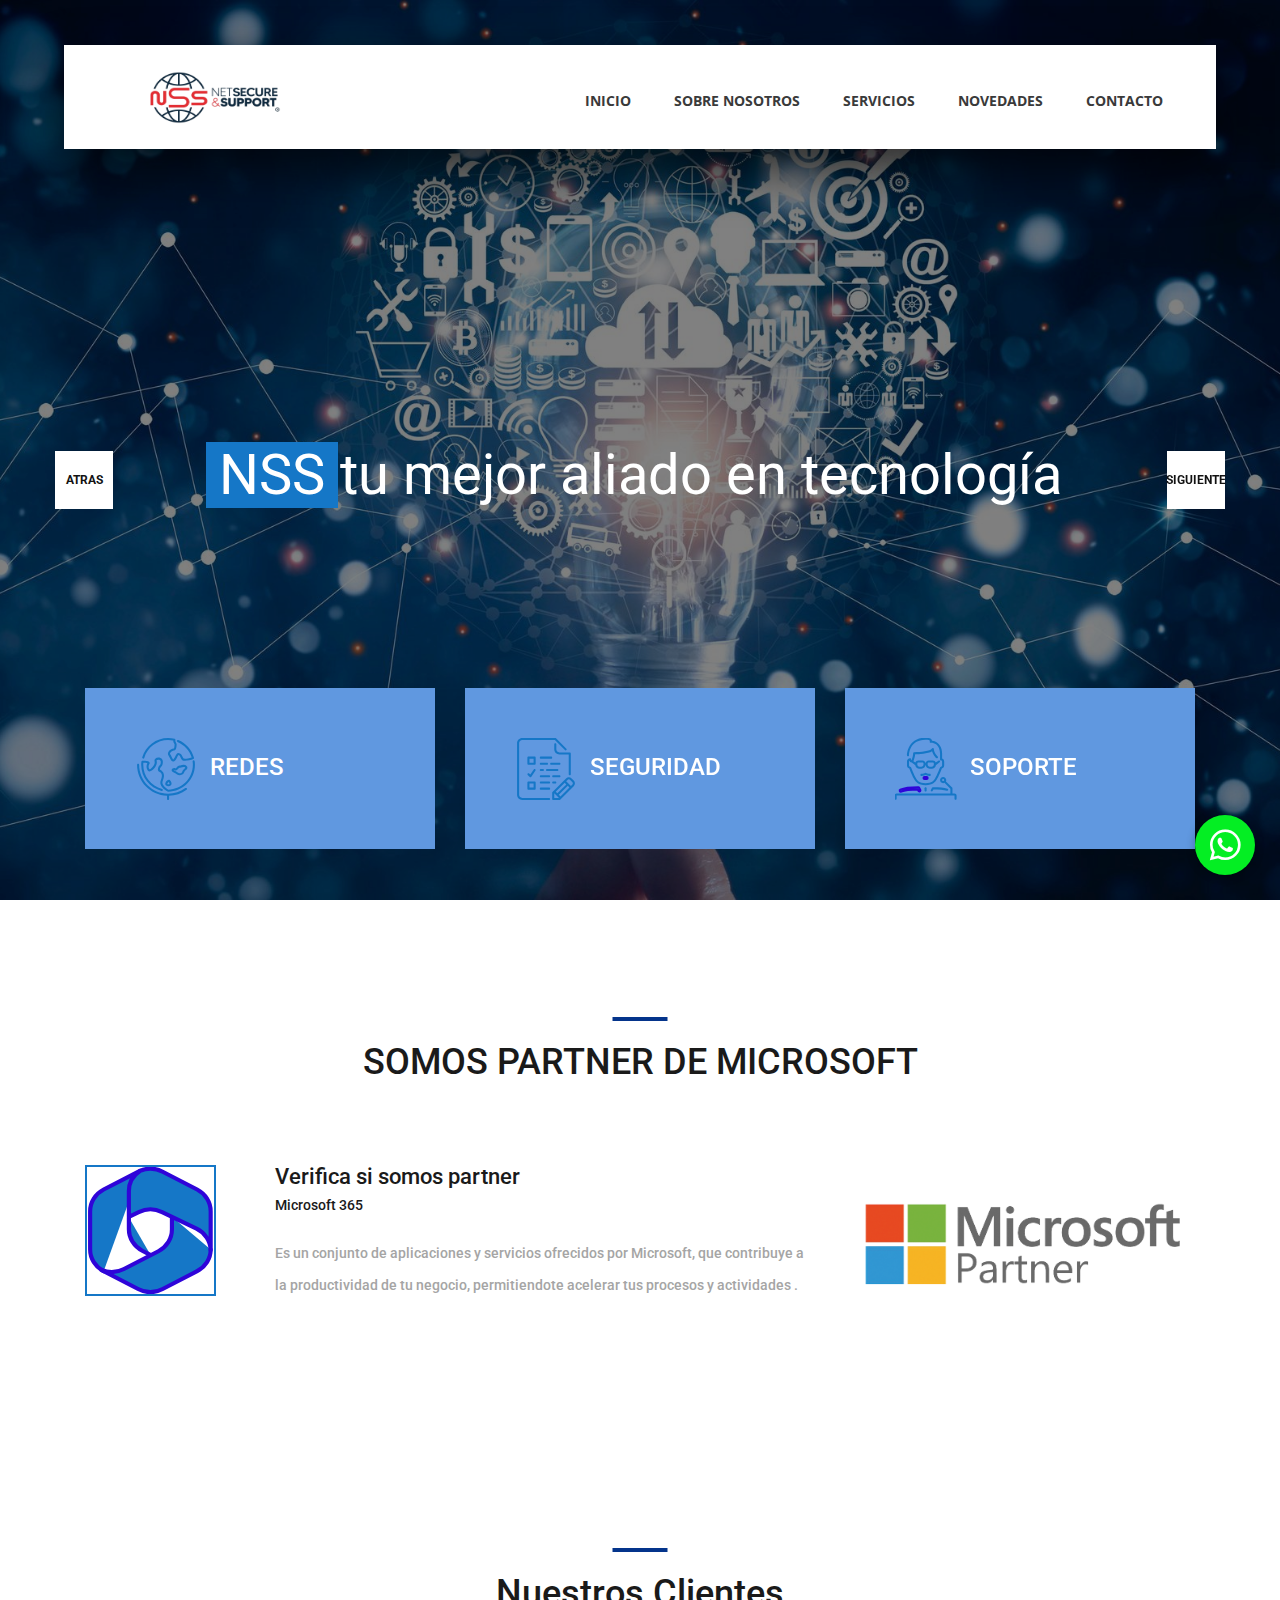
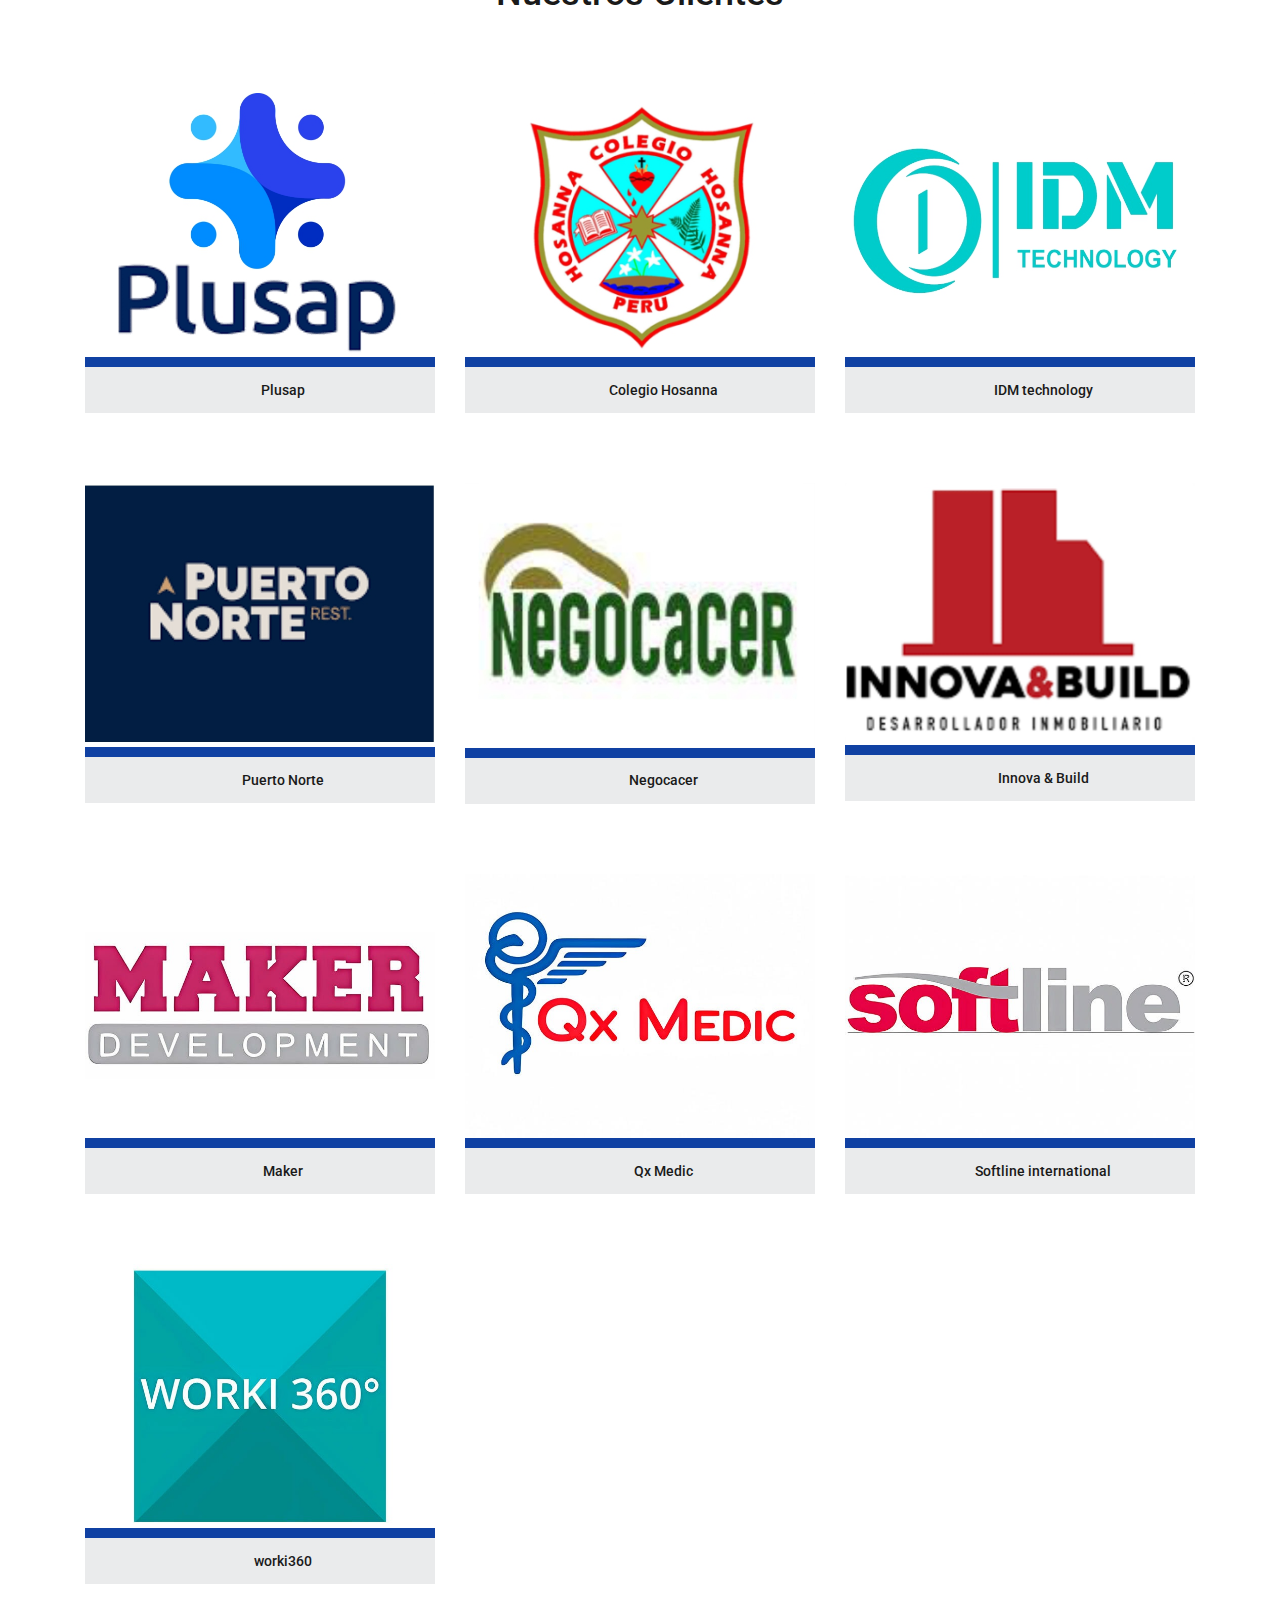
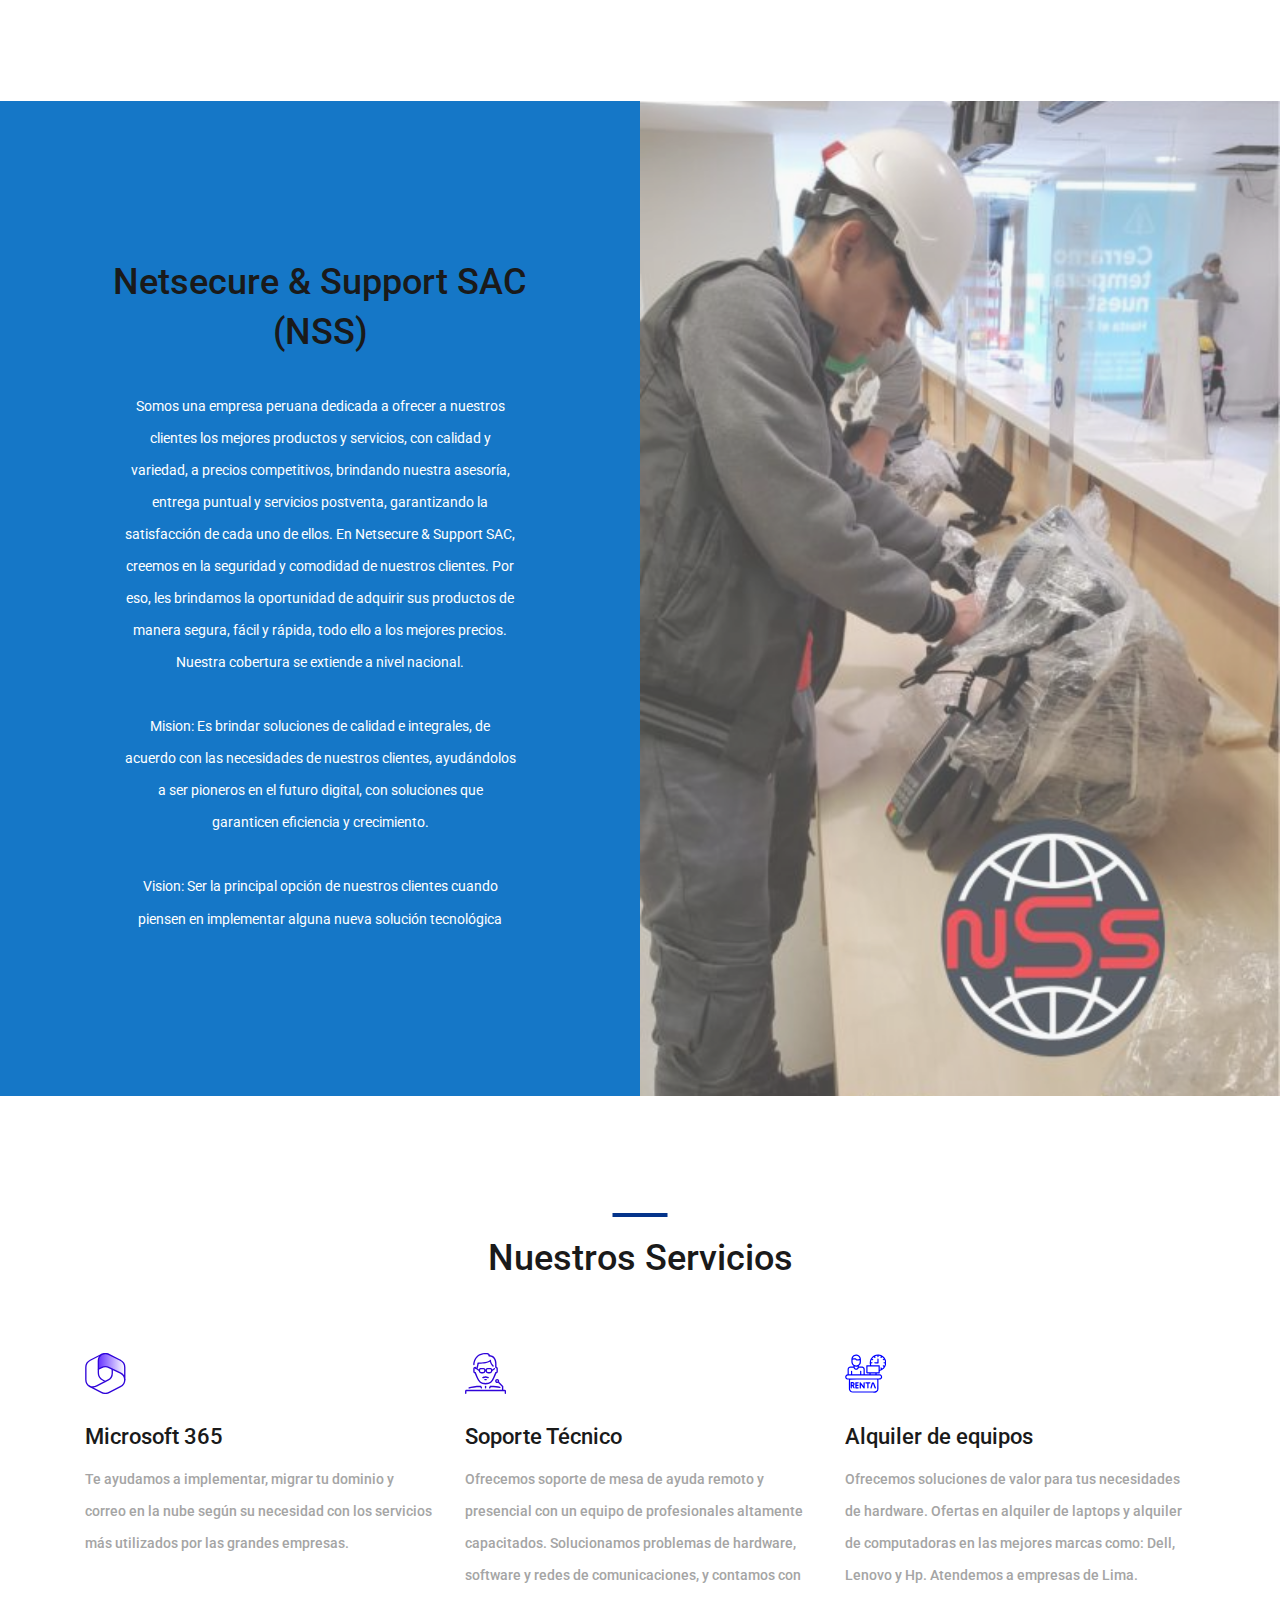
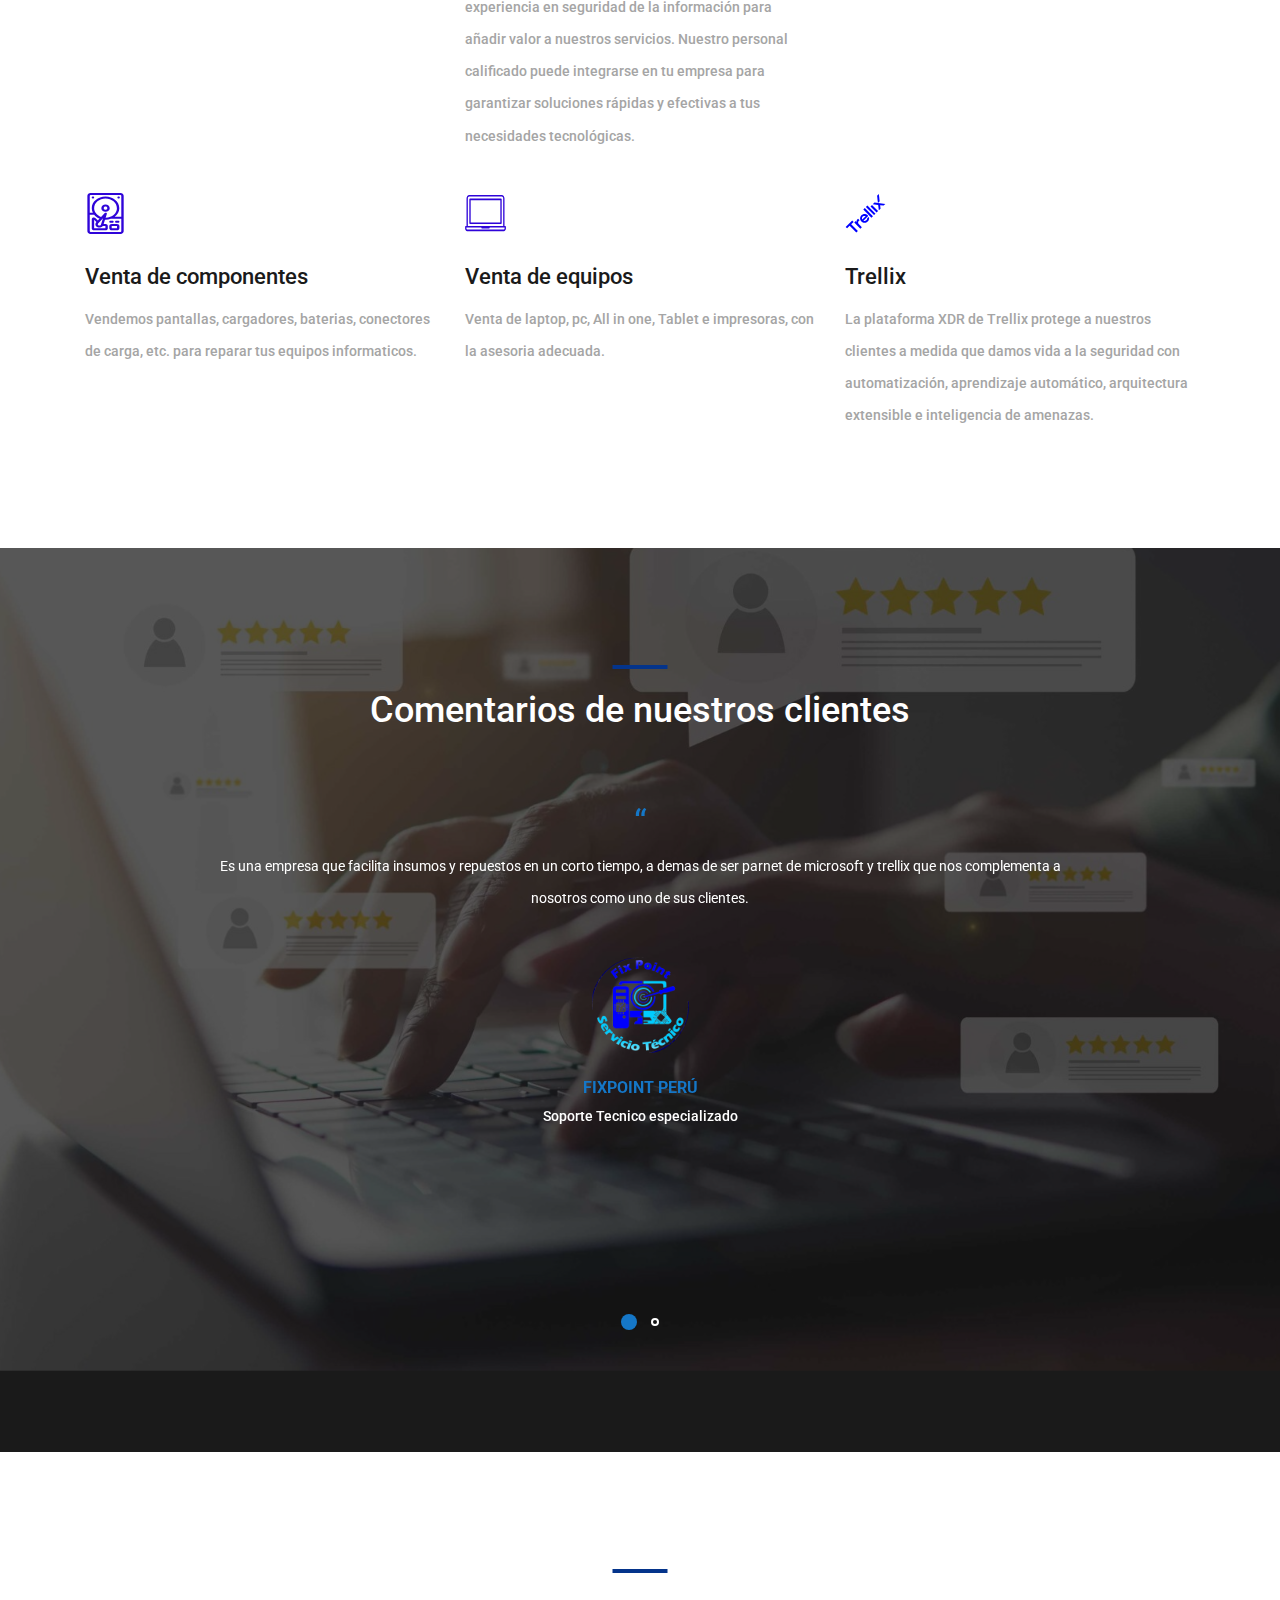
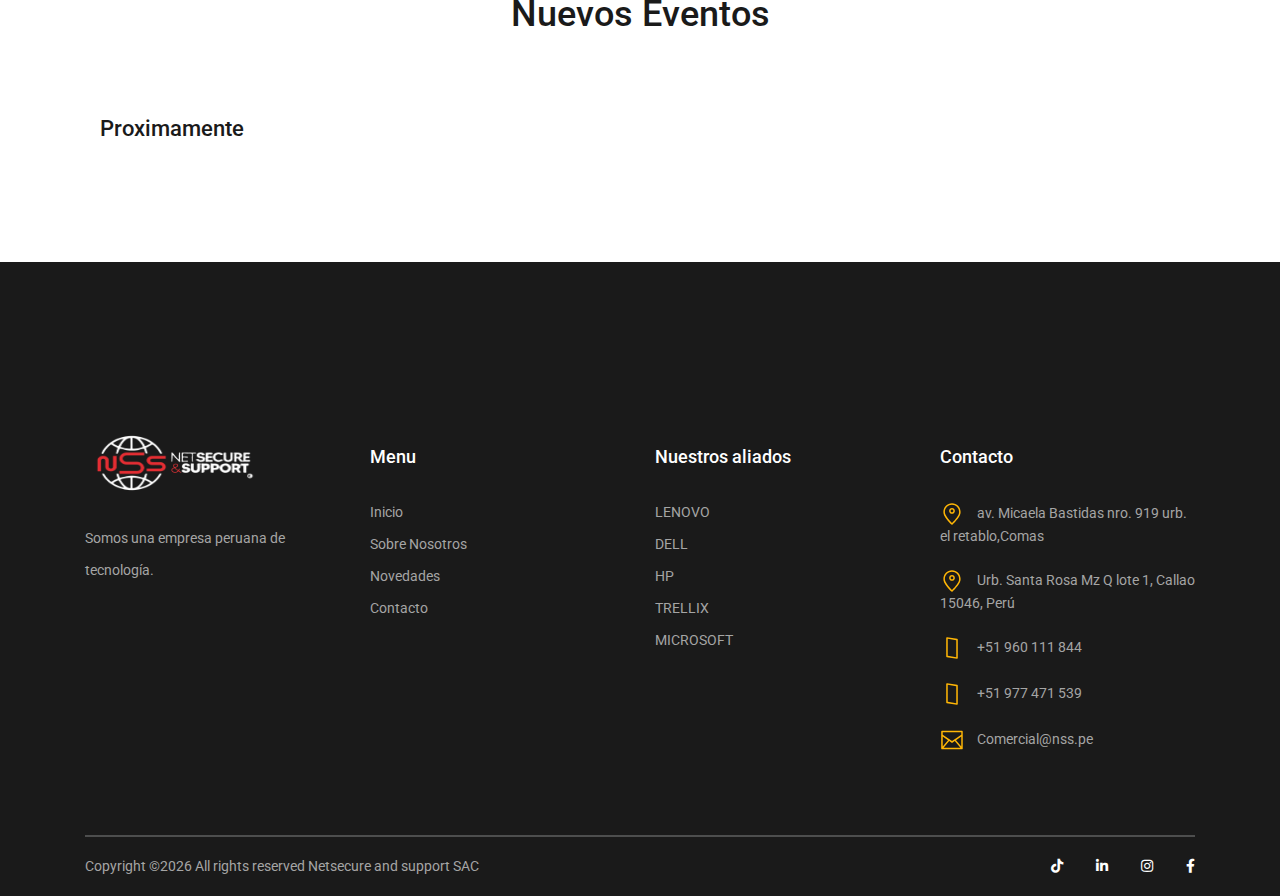
<file: index.html>
<!DOCTYPE html>
<html lang="es">
<head>
<title>Netsecure and Support SAC</title>
<meta charset="utf-8">
<meta http-equiv="X-UA-Compatible" content="IE=edge">
<meta name="description" content="Course Project">
<meta name="viewport" content="width=device-width, initial-scale=1">
<link rel="stylesheet" type="text/css" href="styles/bootstrap4/bootstrap.min.css">
<link href="plugins/fontawesome-free-5.0.1/css/fontawesome-all.css" rel="stylesheet" type="text/css">
<link href="plugins/fontawesome-free-5.0.1/css/fontawesome.css" rel="stylesheet" type="text/css">
<link href="plugins/fontawesome-free-5.0.1/css/brands.css" rel="stylesheet" type="text/css">
<link rel="icon" type="image/png" href="images/logonss.png">
<link href="plugins/fontawesome-free-5.0.1/css/all.css" rel="stylesheet" type="text/css">
<link rel="stylesheet" type="text/css" href="plugins/OwlCarousel2-2.2.1/owl.carousel.css">
<link rel="stylesheet" type="text/css" href="plugins/OwlCarousel2-2.2.1/owl.theme.default.css">
<link rel="stylesheet" type="text/css" href="plugins/OwlCarousel2-2.2.1/animate.css">
<link rel="stylesheet" type="text/css" href="styles/main_styles.css">
<link rel="stylesheet" type="text/css" href="styles/responsive.css">
<link rel="stylesheet" type="text/css" href="styles/parpadeo.css">
<link rel="stylesheet" type="text/css" href="styles/wpcirculo.css">
</head>
<body>

<div class="super_container">

	<!-- Header -->

	<header class="header d-flex flex-row">
		<div class="header_content d-flex flex-row align-items-center">
			<!-- Logo -->
			<div class="logo_container">
				<div class="logo">
					<img src="images/logonss2.png" alt=""  width="150" height="65">
		
				</div>
			</div>

			<!-- Main Navigation -->
			<nav class="main_nav_container">
				<div class="main_nav">
					<ul class="main_nav_list">
						<li class="main_nav_item"><a href="index.html">Inicio</a></li>
						<li class="main_nav_item"><a href="nosotros.html">Sobre nosotros</a></li>
						<li class="main_nav_item"><a href="servicios.html">Servicios</a></li>
						<li class="parpadea text" ><a href="novedades.html">Novedades</a></li>
						<li class="main_nav_item"><a href="contact.html">Contacto</a></li>
					</ul>
				</div>
			</nav>
		</div>
		<div class="header_side d-flex flex-row justify-content-center align-items-center">
			<img src="images/phone-call.svg" alt="">
			<span>+51 960 111 844<br>+51 977 471 539</span>
		</div>

		<!-- Hamburger -->
		<div class="hamburger_container">
			<i class="fas fa-bars trans_200"></i>
		</div>

	</header>
	
<!-- wp flotante -->
	<a href="https://api.whatsapp.com/send?phone=51977471539" class="btn-wsp" target="_blank">
	    <i class="fab fa-whatsapp"></i>
	</a>
	<!--wp flotante -->

	<!-- Menu -->
	<div class="menu_container menu_mm">

		<!-- Menu Close Button -->
		<div class="menu_close_container">
			<div class="menu_close"></div>
		</div>

		<!-- Menu Items -->
		<div class="menu_inner menu_mm">
			<div class="menu menu_mm">
				<ul class="menu_list menu_mm">
					<li class="menu_item menu_mm"><a href="index.html">Inicio</a></li>
					<li class="menu_item menu_mm"><a href="nosotros.html">Sobre nosotros</a></li>
					<li class="menu_item menu_mm"><a href="servicios.html">Servicios</a></li>
				
					<li class="menu_item menu_mm"><a href="novedades.html">Novedades</a></li>
					<li class="menu_item menu_mm"><a href="contact.html">Contacto</a></li>
				</ul>

				<!-- Menu Social -->
				
				<div class="menu_social_container menu_mm">
					<ul class="menu_social menu_mm">
						<li class="menu_social_item menu_mm"><a href="https://www.tiktok.com/@nss_techsafe"><i class="fab fa-tiktok"></i></a></li>
						<li class="menu_social_item menu_mm"><a href="https://www.linkedin.com/company/nss-pe/?originalSubdomain=pe"><i class="fab fa-linkedin-in"></i></a></li>
						<li class="menu_social_item menu_mm"><a href="https://www.instagram.com/nss_peru/"><i class="fab fa-instagram"></i></a></li>
						<li class="menu_social_item menu_mm"><a href="https://www.facebook.com/nssperu.pe/"><i class="fab fa-facebook-f"></i></a></li>
						
					</ul>
				</div>

				<div class="menu_copyright menu_mm">NSS 2024 se reserva los derechos</div>
			</div>

		</div>

	</div>
	
	<!-- Home -->

	<div class="home">

		<!-- Hero Slider -->
		<div class="hero_slider_container">
			<div class="hero_slider owl-carousel">
				
				<!-- Hero Slide -->
				<div class="hero_slide">
					<div class="hero_slide_background" style="background-image:url(images/tecnologia.jpg)" ></div>
					<div class="hero_slide_container d-flex flex-column align-items-center justify-content-center">
						<div class="hero_slide_content text-center">
							<h1 data-animation-in="fadeInUp" data-animation-out="animate-out fadeOut"> <span>NSS</span> tu mejor aliado en tecnología</h1>
						</div>
					</div>
				</div>
				
				<!-- Hero Slide -->
				<div class="hero_slide">
					<div class="hero_slide_background" style="background-image:url(images/365.png)" ></div>
					<div class="hero_slide_container d-flex flex-column align-items-center justify-content-center">
						<div class="hero_slide_content text-center">
							<h1 data-animation-in="fadeInUp" data-animation-out="animate-out fadeOut">Mejora con <span>Microsoft 365</span> ¡ahora!</h1>
						</div>
					</div>
				</div>
				
				<!-- Hero Slide -->
				<div class="hero_slide">
					<div class="hero_slide_background" style="background-image:url(images/soporte.jpg)"></div>
					<div class="hero_slide_container d-flex flex-column align-items-center justify-content-center">
						<div class="hero_slide_content text-center">
							<h1 data-animation-in="fadeInUp" data-animation-out="animate-out fadeOut">Necesitas <span>soporte TI?</span> ¡Contáctanos!</h1>
						</div>
					</div>
				</div>

			</div>

			<div class="hero_slider_left hero_slider_nav trans_200"><span class="trans_200"> Atras </span></div>
			<div class="hero_slider_right hero_slider_nav trans_200"><span class="trans_200"> Siguiente </span></div>
		</div>

	</div>

	<div class="hero_boxes">
		<div class="hero_boxes_inner">
			<div class="container">
				<div class="row">

					<div class="col-lg-4 hero_box_col">
						<div class="hero_box d-flex flex-row align-items-center justify-content-start">
							<img src="images/earth-globe.svg" class="svg" alt="">
							<div class="hero_box_content">
								<h2 class="hero_box_title">REDES</h2>
								
							</div>
						</div>
					</div>


					<div class="col-lg-4 hero_box_col">
						<div class="hero_box d-flex flex-row align-items-center justify-content-start">
							<img src="images/exam.svg" class="svg" alt="">
							<div class="hero_box_content">
								<h2 class="hero_box_title">SEGURIDAD</h2>
								
							</div>
						</div>
					</div>

					<div class="col-lg-4 hero_box_col">
						<div class="hero_box d-flex flex-row align-items-center justify-content-start">
							<img src="images/professor.svg" class="svg" alt="">
							<div class="hero_box_content">
								<h2 class="hero_box_title">SOPORTE</h2>
								
							</div>
						</div>
					</div>
				
				</div>
			</div>
		</div>
	</div>
	<!-- MICROSOFT 365 -->

	<div class="events page_section">
		<div class="container">
			
			<div class="row">
				<div class="col">
					<div class="section_title text-center">
						<h1>SOMOS PARTNER DE MICROSOFT</h1>
					</div>
				</div>
			</div>
			
			<div class="event_items">

				<!-- Event Item -->
				<div class="row event_item">
					<div class="col">
						<div class="row d-flex flex-row align-items-end">

							<div class="col-lg-2 order-lg-1 order-2">
								<div class="event_date d-flex flex-column align-items-center justify-content-center">
									
									<img src="images/365.svg" class="svg" alt="" width="80" height="80">
								
									
								</div>
							</div>

							<div class="col-lg-6 order-lg-2 order-3">
								<div class="event_content">
									<div class="event_name"><a class="trans_200" href="https://appsource.microsoft.com/en-us/marketplace/partner-dir/f7e861ce-f306-4f1a-92ae-46f09eebd46b/overview">Verifica si somos partner</a></div>
									<div class="event_location">Microsoft 365</div>
									<p>Es un conjunto de aplicaciones y servicios ofrecidos por Microsoft, que contribuye a la productividad de tu negocio, permitiendote acelerar tus procesos y actividades .</p>
								</div>
							</div>

							<div class="col-lg-4 order-lg-3 order-1">
								<div class="event_image">
									<img src="images/PARNET.png" alt="">
								</div>
							</div>

						</div>	
					</div>
				</div>
			
				<!-- Event Item 
				<div class="row event_item">
					<div class="col">
						<div class="row d-flex flex-row align-items-end">

							<div class="col-lg-2 order-lg-1 order-2">
								<div class="event_date d-flex flex-column align-items-center justify-content-center">
									<div class="event_day">07</div>
									<div class="event_month">January</div>
								</div>
							</div>

							<div class="col-lg-6 order-lg-2 order-3">
								<div class="event_content">
									<div class="event_name"><a class="trans_200" href="#">Open day in the Univesrsity campus</a></div>
									<div class="event_location">Grand Central Park</div>
									<p>In aliquam, augue a gravida rutrum, ante nisl fermentum nulla, vitae tempor nisl ligula vel nunc. Proin quis mi malesuada, finibus tortor.</p>
								</div>
							</div>

							<div class="col-lg-4 order-lg-3 order-1">
								<div class="event_image">
									<img src="images/event_2.jpg" alt="https://unsplash.com/@claybanks1989">
								</div>
							</div>

						</div>	
					</div>
				</div>
			-->
				<!-- Event Item 
				<div class="row event_item">
					<div class="col">
						<div class="row d-flex flex-row align-items-end">

							<div class="col-lg-2 order-lg-1 order-2">
								<div class="event_date d-flex flex-column align-items-center justify-content-center">
									<div class="event_day">07</div>
									<div class="event_month">January</div>
								</div>
							</div>

							<div class="col-lg-6 order-lg-2 order-3">
								<div class="event_content">
									<div class="event_name"><a class="trans_200" href="#">Student Graduation Ceremony</a></div>
									<div class="event_location">Grand Central Park</div>
									<p>In aliquam, augue a gravida rutrum, ante nisl fermentum nulla, vitae tempor nisl ligula vel nunc. Proin quis mi malesuada, finibus tortor.</p>
								</div>
							</div>

							<div class="col-lg-4 order-lg-3 order-1">
								<div class="event_image">
									<img src="images/event_3.jpg" alt="https://unsplash.com/@juanmramosjr">
								</div>
							</div>

						</div>	
					</div>
				</div>

			


			<div class="col-lg-6 order-lg-2 order-3">
				<div class="event_content">
					<div class="event_name"><a class="trans_200" href="#">Proximamente</a></div>
				
				</div>
			</div>

		-->



			</div>
				
		</div>
	</div>
	<!-- Popular -->

	<div class="popular page_section">
		<div class="container">
			<div class="row">
				<div class="col">
					<div class="section_title text-center">
						<h1>Nuestros Clientes</h1>
					</div>
				</div>
			</div>

			<div class="row course_boxes">
				
				<!-- Popular Course Item -->
				<div class="col-lg-4 course_box">
					<div class="card">
						<img class="card-img-top" src="images/plusap.jpeg" alt="https://unsplash.com/@kellybrito">
						<div class="card-body text-center">
						<!--	<div class="card-title"><a href="courses.html">A complete guide to design</a></div>-->
						<!--	<div class="card-text">Adobe Guide, Layes, Smart Objects etc...</div>-->
						</div>
						<div class="price_box d-flex flex-row align-items-center">
							<div class="course_author_image">
							<!--	<img src="images/author.jpg" alt="https://unsplash.com/@mehdizadeh">-->
							</div>
							<div class="course_author_name">Plusap </div>
							<!-- <div class="course_price d-flex flex-column align-items-center justify-content-center"><span>$29</span></div>-->
						</div>
					</div>
				</div>

				<!-- Popular Course Item -->
				<div class="col-lg-4 course_box">
					<div class="card">
						<img class="card-img-top" src="images/hosanna.jpg" alt="https://unsplash.com/@cikstefan">
						<div class="card-body text-center">
						</div>
						<div class="price_box d-flex flex-row align-items-center">
							<div class="course_author_image">
							</div>
							<div class="course_author_name">Colegio Hosanna </div> 
				
						</div>
					</div>
				</div>

				<!-- Popular Course Item -->
				<div class="col-lg-4 course_box">
					<div class="card">
						<img class="card-img-top" src="images/idm.jpg" alt="https://unsplash.com/@dsmacinnes">
						<div class="card-body text-center">
						</div>
						<div class="price_box d-flex flex-row align-items-center">
							<div class="course_author_image">
							</div>
							<div class="course_author_name">IDM technology</div>
						</div>
					</div>
				</div>

					<!-- Popular Course Item -->
					 
					<div class="col-lg-4 course_box">
						<div class="card">
							<img class="card-img-top" src="images/pnorte.jpg" alt="https://unsplash.com/@cikstefan">
							<div class="card-body text-center">
							</div>
							<div class="price_box d-flex flex-row align-items-center">
								<div class="course_author_image">
								</div>
								<div class="course_author_name">Puerto Norte</div> 
					
							</div>
						</div>
					</div>
						<!-- Popular Course Item -->
					 
						<div class="col-lg-4 course_box">
							<div class="card">
								<img class="card-img-top" src="images/negocacer.jpg" alt="https://unsplash.com/@cikstefan">
								<div class="card-body text-center">
								</div>
								<div class="price_box d-flex flex-row align-items-center">
									<div class="course_author_image">
									</div>
									<div class="course_author_name">Negocacer</div> 
						
								</div>
							</div>
						</div>

							<!-- Popular Course Item -->
					 
					<div class="col-lg-4 course_box">
						<div class="card">
							<img class="card-img-top" src="images/innova.jpg" alt="https://unsplash.com/@cikstefan">
							<div class="card-body text-center">
							</div>
							<div class="price_box d-flex flex-row align-items-center">
								<div class="course_author_image">
								</div>
								<div class="course_author_name">Innova & Build</div> 
					
							</div>
						</div>
					</div>

								<!-- Popular Course Item -->
					 
								<div class="col-lg-4 course_box">
									<div class="card">
										<img class="card-img-top" src="images/maker.jpg" alt="https://unsplash.com/@cikstefan">
										<div class="card-body text-center">
										</div>
										<div class="price_box d-flex flex-row align-items-center">
											<div class="course_author_image">
											</div>
											<div class="course_author_name">Maker</div> 
								
										</div>
									</div>
								</div>

									<!-- Popular Course Item -->
					 
									<div class="col-lg-4 course_box">
										<div class="card">
											<img class="card-img-top" src="images/qx.jpg" alt="https://unsplash.com/@cikstefan">
											<div class="card-body text-center">
											</div>
											<div class="price_box d-flex flex-row align-items-center">
												<div class="course_author_image">
												</div>
												<div class="course_author_name">Qx Medic</div> 
									
											</div>
										</div>
									</div>

									<!-- Popular Course Item -->
					 
									<div class="col-lg-4 course_box">
										<div class="card">
											<img class="card-img-top" src="images/softline.jpg" alt="https://unsplash.com/@cikstefan">
											<div class="card-body text-center">
											</div>
											<div class="price_box d-flex flex-row align-items-center">
												<div class="course_author_image">
												</div>
												<div class="course_author_name">Softline international</div> 
									
											</div>
										</div>
									</div>

									
									<!-- Popular Course Item -->
					 
									<div class="col-lg-4 course_box">
										<div class="card">
											<img class="card-img-top" src="images/worki360.jpg" alt="https://unsplash.com/@cikstefan">
											<div class="card-body text-center">
											</div>
											<div class="price_box d-flex flex-row align-items-center">
												<div class="course_author_image">
												</div>
												<div class="course_author_name">worki360</div> 
									
											</div>
										</div>
									</div>

			</div>
		</div>		
	</div>

	<!-- Register -->

	<div class="register">

		<div class="container-fluid">
			
			<div class="row row-eq-height">
				<div class="col-lg-6 nopadding">
					
					<!-- Register -->

					<div class="register_section d-flex flex-column align-items-center justify-content-center">
						<div class="register_content text-center">
							<h1 class="register_title"><span>Netsecure & Support SAC (NSS)</span> </h1>
							<p class="register_text">Somos una empresa peruana dedicada a ofrecer a nuestros clientes los mejores productos y servicios, con calidad y variedad, a precios competitivos, brindando nuestra asesoría, entrega puntual y servicios postventa, garantizando la satisfacción de cada uno de ellos.
								En Netsecure & Support SAC, creemos en la seguridad y comodidad de nuestros clientes. Por eso, les brindamos la oportunidad de adquirir sus productos de manera segura, fácil y rápida, todo ello a los mejores precios. Nuestra cobertura se extiende a nivel nacional.</p>
							<p class="register_text">Mision: Es brindar soluciones de calidad e integrales, de acuerdo con las necesidades de nuestros clientes, ayudándolos a ser pioneros en el futuro digital, con soluciones que garanticen eficiencia y crecimiento.

								<br> <br>Vision: Ser la principal opción de nuestros clientes cuando piensen en implementar alguna nueva solución tecnológica</p>
						</div>
					</div>

				</div>

				<div class="col-lg-6 nopadding">
					
					<!-- Search -->

					<div class="search_section d-flex flex-column align-items-center justify-content-center">
						<div class="search_background" style="background-image:url(images/nsstrabajando.jpg);"></div>
						<div class="search_content text-center">
							
							
						</div> 
					</div>


				</div>
			</div>
		</div>
	</div>

	<!-- Services -->

	<div class="services page_section">
		
		<div class="container">
			<div class="row">
				<div class="col">
					<div class="section_title text-center">
						<h1>Nuestros Servicios</h1>
					</div>
				</div>
			</div>

			<div class="row services_row">

				<div class="col-lg-4 service_item text-left d-flex flex-column align-items-start justify-content-start">
					<div class="icon_container d-flex flex-column justify-content-end">
						<img src="images/365.svg" alt="">
					</div>
					<h3>Microsoft 365</h3>
					<p>Te ayudamos a implementar, migrar tu dominio y correo en la nube según su necesidad con los servicios más utilizados por las grandes empresas.</p>
				</div>

				<div class="col-lg-4 service_item text-left d-flex flex-column align-items-start justify-content-start">
					<div class="icon_container d-flex flex-column justify-content-end">
						<img src="images/milestone_2.svg" alt="">
					</div>
					<h3>Soporte Técnico</h3>
					<p>Ofrecemos soporte de mesa de ayuda remoto y presencial con un equipo de profesionales altamente capacitados. Solucionamos problemas de hardware, software y redes de comunicaciones, y contamos con experiencia en seguridad de la información para añadir valor a nuestros servicios. Nuestro personal calificado puede integrarse en tu empresa para garantizar soluciones rápidas y efectivas a tus necesidades tecnológicas.</p>
				</div>

				<div class="col-lg-4 service_item text-left d-flex flex-column align-items-start justify-content-start">
					<div class="icon_container d-flex flex-column justify-content-end">
						<img src="images/renta.svg" alt="">
					</div>
					<h3>Alquiler de equipos</h3>
					<p>Ofrecemos soluciones de valor para tus necesidades de hardware. Ofertas en alquiler de laptops y alquiler de computadoras en las mejores marcas como: Dell, Lenovo y Hp. Atendemos a empresas de Lima.</p>
				</div>

				<div class="col-lg-4 service_item text-left d-flex flex-column align-items-start justify-content-start">
					<div class="icon_container d-flex flex-column justify-content-end">
						<img src="images/hardware.svg" alt="">
					</div>
					<h3>Venta de componentes</h3>
					<p>Vendemos pantallas, cargadores, baterias, conectores de carga, etc. para reparar tus equipos informaticos.</p>
				</div>

				<div class="col-lg-4 service_item text-left d-flex flex-column align-items-start justify-content-start">
					<div class="icon_container d-flex flex-column justify-content-end">
						<img src="images/laptop.svg" alt="">
					</div>
					<h3>Venta de equipos</h3>
					<p>Venta de laptop, pc, All in one, Tablet e impresoras, con la asesoria adecuada.</p>
				</div>

				<div class="col-lg-4 service_item text-left d-flex flex-column align-items-start justify-content-start">
					<div class="icon_container d-flex flex-column justify-content-end">
						<img src="images/trellix.svg" alt="">
					</div>
					<h3>Trellix</h3>
					<p>La plataforma XDR de Trellix protege a nuestros clientes a medida que damos vida a la seguridad con automatización, aprendizaje automático, arquitectura extensible e inteligencia de amenazas.</p>
				</div>

		
			</div>
		</div>
	</div>

	<!-- Testimonials -->

	<div class="testimonials page_section">
		<!-- <div class="testimonials_background" style="background-image:url(images/testimonials_background.jpg)"></div> -->
		<div class="testimonials_background_container prlx_parent">
			<div class="testimonials_background prlx" style="background-image:url(images/comentario.jpeg)"></div>
		</div>
		<div class="container">

			<div class="row">
				<div class="col">
					<div class="section_title text-center">
						<h1>Comentarios de nuestros clientes</h1>
					</div>
				</div>
			</div>

			<div class="row">
				<div class="col-lg-10 offset-lg-1">
					
					<div class="testimonials_slider_container">

						<!-- Testimonials Slider -->
						<div class="owl-carousel owl-theme testimonials_slider">
							
							<!-- Testimonials Item -->
							<div class="owl-item">
								<div class="testimonials_item text-center">
									<div class="quote">“</div>
									<p class="testimonials_text">Es una empresa que facilita insumos y repuestos en un corto tiempo, a demas de ser parnet de microsoft y trellix que nos complementa a nosotros como uno de sus clientes.</p>
									<div class="testimonial_user">
										<div class="testimonial_image mx-auto">
											<img src="images/logofixpp.png" alt="">
										</div>
										<div class="testimonial_name">Fixpoint Perú</div>
										<div class="testimonial_title">Soporte Tecnico especializado</div>
									</div>
								</div>
							</div>

							<!-- Testimonials Item -->
							<div class="owl-item">
								<div class="testimonials_item text-center">
									<div class="quote">“</div>
									<p class="testimonials_text">Netsecure & Support ha transformado nuestra experiencia con la tecnología. Su equipo es increíblemente eficiente y profesional, siempre atento a nuestras necesidades. Recientemente, nos ayudaron a identificar y resolver vulnerabilidades críticas en nuestros sistemas, lo que ha mejorado notablemente nuestra seguridad y tranquilidad. La actualización de nuestras políticas de seguridad fue manejada de manera experta y con mínima interrupción de nuestras operaciones. Recomiendo sin reservas a Netsecure & Support para cualquier empresa que busque servicios tecnológicos de primera calidad</p>
									<div class="testimonial_user">
										<div class="testimonial_image mx-auto">
											<img src="images/idm.jpg" alt="">
										</div>
										<div class="testimonial_name">IDM tecnology</div>
										<div class="testimonial_title"> Staff Augmentation - Headhunting</div>
									</div>
								</div>
							</div>

							<!-- Testimonials Item 
							<div class="owl-item">
								<div class="testimonials_item text-center">
									<div class="quote">“</div>
									<p class="testimonials_text">In aliquam, augue a gravida rutrum, ante nisl fermentum nulla, vitae tempor nisl ligula vel nunc. Proin quis mi malesuada, finibus tortor fermentum.In aliquam, augue a gravida rutrum, ante nisl fermentum nulla, vitae tempor nisl ligula vel nunc. Proin quis mi malesuada, finibus tortor fermentum.</p>
									<div class="testimonial_user">
										<div class="testimonial_image mx-auto">
											<img src="images/testimonials_user.jpg" alt="">
										</div>
										<div class="testimonial_name">james cooper</div>
										<div class="testimonial_title">Graduate Student</div>
									</div>
								</div>
							</div> -->

						</div>

					</div>
				</div>
			</div>

		</div>
	</div>

	<!-- Events -->

	<div class="events page_section">
		<div class="container">
			
			<div class="row">
				<div class="col">
					<div class="section_title text-center">
						<h1>Nuevos Eventos</h1>
					</div>
				</div>
			</div>
			
			<div class="event_items">

				<!-- Event Item 
				<div class="row event_item">
					<div class="col">
						<div class="row d-flex flex-row align-items-end">

							<div class="col-lg-2 order-lg-1 order-2">
								<div class="event_date d-flex flex-column align-items-center justify-content-center">
									<div class="event_day">00</div>
									<div class="event_month">Julio</div>
								</div>
							</div>

							<div class="col-lg-6 order-lg-2 order-3">
								<div class="event_content">
									<div class="event_name"><a class="trans_200" href="#">Student Festival</a></div>
									<div class="event_location">Grand Central Park</div>
									<p>In aliquam, augue a gravida rutrum, ante nisl fermentum nulla, vitae tempor nisl ligula vel nunc. Proin quis mi malesuada, finibus tortor.</p>
								</div>
							</div>

							<div class="col-lg-4 order-lg-3 order-1">
								<div class="event_image">
									<img src="images/event_1.jpg" alt="https://unsplash.com/@theunsteady5">
								</div>
							</div>

						</div>	
					</div>
				</div>
			-->
				<!-- Event Item 
				<div class="row event_item">
					<div class="col">
						<div class="row d-flex flex-row align-items-end">

							<div class="col-lg-2 order-lg-1 order-2">
								<div class="event_date d-flex flex-column align-items-center justify-content-center">
									<div class="event_day">07</div>
									<div class="event_month">January</div>
								</div>
							</div>

							<div class="col-lg-6 order-lg-2 order-3">
								<div class="event_content">
									<div class="event_name"><a class="trans_200" href="#">Open day in the Univesrsity campus</a></div>
									<div class="event_location">Grand Central Park</div>
									<p>In aliquam, augue a gravida rutrum, ante nisl fermentum nulla, vitae tempor nisl ligula vel nunc. Proin quis mi malesuada, finibus tortor.</p>
								</div>
							</div>

							<div class="col-lg-4 order-lg-3 order-1">
								<div class="event_image">
									<img src="images/event_2.jpg" alt="https://unsplash.com/@claybanks1989">
								</div>
							</div>

						</div>	
					</div>
				</div>
			-->
				<!-- Event Item 
				<div class="row event_item">
					<div class="col">
						<div class="row d-flex flex-row align-items-end">

							<div class="col-lg-2 order-lg-1 order-2">
								<div class="event_date d-flex flex-column align-items-center justify-content-center">
									<div class="event_day">07</div>
									<div class="event_month">January</div>
								</div>
							</div>

							<div class="col-lg-6 order-lg-2 order-3">
								<div class="event_content">
									<div class="event_name"><a class="trans_200" href="#">Student Graduation Ceremony</a></div>
									<div class="event_location">Grand Central Park</div>
									<p>In aliquam, augue a gravida rutrum, ante nisl fermentum nulla, vitae tempor nisl ligula vel nunc. Proin quis mi malesuada, finibus tortor.</p>
								</div>
							</div>

							<div class="col-lg-4 order-lg-3 order-1">
								<div class="event_image">
									<img src="images/event_3.jpg" alt="https://unsplash.com/@juanmramosjr">
								</div>
							</div>

						</div>	
					</div>
				</div>

			-->


			<div class="col-lg-6 order-lg-2 order-3">
				<div class="event_content">
					<div class="event_name"><a class="trans_200" href="#">Proximamente</a></div>
				
				</div>
			</div>





			</div>
				
		</div>
	</div>

	<!-- Footer -->

	<footer class="footer">
		<div class="container">
			
			<!-- Newsletter 

			<div class="newsletter">
				<div class="row">
					<div class="col">
						<div class="section_title text-center">
							<h1>Subscribe to newsletter</h1>
						</div>
					</div>
				</div>

				<div class="row">
					<div class="col text-center">
						<div class="newsletter_form_container mx-auto">
							<form action="post">
								<div class="newsletter_form d-flex flex-md-row flex-column flex-xs-column align-items-center justify-content-center">
									<input id="newsletter_email" class="newsletter_email" type="email" placeholder="Email Address" required="required" data-error="Valid email is required.">
									<button id="newsletter_submit" type="submit" class="newsletter_submit_btn trans_300" value="Submit">Subscribe</button>
								</div>
							</form>
						</div>
					</div>
				</div>

			</div>
		-->
			<!-- Footer Content -->

			<div class="footer_content">
				<div class="row">

					<!-- Footer Column - About -->
					<div class="col-lg-3 footer_col">

						<!-- Logo -->
						<div class="logo_container">
							<div class="logo">
								<img src="images/nssletrablanca.png" alt="" width="180" height="70">
								
							</div>
						</div>

						<p class="footer_about_text">Somos una empresa peruana de tecnología.</p>

					</div>

					<!-- Footer Column - Menu -->

					<div class="col-lg-3 footer_col">
						<div class="footer_column_title">Menu</div>
						<div class="footer_column_content">
							<ul>
								<li class="footer_list_item"><a href="index.html">Inicio</a></li>
								<li class="footer_list_item"><a href="#">Sobre Nosotros</a></li>
								<li class="footer_list_item"><a href="#"></a></li>
								<li class="footer_list_item"><a href="#">Novedades</a></li>
								<li class="footer_list_item"><a href="contact.html">Contacto</a></li>
							</ul>
						</div>
					</div>

					<!-- Footer Column - Usefull Links -->

					<div class="col-lg-3 footer_col">
						<div class="footer_column_title">Nuestros aliados</div>
						<div class="footer_column_content">
							<ul>
								<li class="footer_list_item"><a href="#">LENOVO</a></li>
								<li class="footer_list_item"><a href="#">DELL</a></li>
								<li class="footer_list_item"><a href="#">HP</a></li>
								<li class="footer_list_item"><a href="#">TRELLIX</a></li>
								<li class="footer_list_item"><a href="#">MICROSOFT</a></li>
							</ul>
						</div>
					</div>

					<!-- Footer Column - Contact -->

					<div class="col-lg-3 footer_col">
						<div class="footer_column_title">Contacto</div>
						<div class="footer_column_content">
							<ul>
								<li class="footer_contact_item">
									<div class="footer_contact_icon">
										<img src="images/placeholder.svg" alt="https://www.flaticon.com/authors/lucy-g">
									</div>
									av. Micaela Bastidas nro. 919 urb. el retablo,Comas
								</li>
								<li class="footer_contact_item">
									<div class="footer_contact_icon">
										<img src="images/placeholder.svg" alt="https://www.flaticon.com/authors/lucy-g">
									</div>
									Urb. Santa Rosa Mz Q lote 1, Callao 15046, Perú
								</li>
								<li class="footer_contact_item">
									<div class="footer_contact_icon">
										<img src="images/smartphone.svg" alt="https://www.flaticon.com/authors/lucy-g">
									</div>
									+51 960 111 844 
								</li>
								<li class="footer_contact_item">
									<div class="footer_contact_icon">
										<img src="images/smartphone.svg" alt="https://www.flaticon.com/authors/lucy-g">
									</div>
									+51 977 471 539
								</li>
								<li class="footer_contact_item">
									<div class="footer_contact_icon">
										<img src="images/envelope.svg" alt="https://www.flaticon.com/authors/lucy-g">
									</div> Comercial@nss.pe
								</li>
							</ul>
						</div>
					</div>



				</div>
			</div>

			<!-- Footer Copyright -->

			<div class="footer_bar d-flex flex-column flex-sm-row align-items-center">
				<div class="footer_copyright">
					<span><!-- Link back to Colorlib can't be removed. Template is licensed under CC BY 3.0. -->
Copyright &copy;<script>document.write(new Date().getFullYear());</script> All rights reserved Netsecure and support SAC 
<!-- Link back to Colorlib can't be removed. Template is licensed under CC BY 3.0. --></span>
				</div>
				<div class="footer_social ml-sm-auto">
					<ul class="menu_social">
						<li class="menu_social_item"><a href="https://www.tiktok.com/@nss_techsafe"><i class="fab fa-tiktok"></i></a></li>
						<li class="menu_social_item"><a href="https://www.linkedin.com/company/nss-pe/?originalSubdomain=pe"><i class="fab fa-linkedin-in"></i></a></li>
						<li class="menu_social_item"><a href="https://www.instagram.com/nss_peru/"><i class="fab fa-instagram"></i></a></li>
						<li class="menu_social_item"><a href="https://www.facebook.com/nssperu.pe/"><i class="fab fa-facebook-f"></i></a></li>
					

					</ul>
				</div>
			</div>

		</div>
	</footer>

</div>

<script src="js/jquery-3.2.1.min.js"></script>
<script src="styles/bootstrap4/popper.js"></script>
<script src="styles/bootstrap4/bootstrap.min.js"></script>
<script src="plugins/greensock/TweenMax.min.js"></script>
<script src="plugins/greensock/TimelineMax.min.js"></script>
<script src="plugins/scrollmagic/ScrollMagic.min.js"></script>
<script src="plugins/greensock/animation.gsap.min.js"></script>
<script src="plugins/greensock/ScrollToPlugin.min.js"></script>
<script src="plugins/OwlCarousel2-2.2.1/owl.carousel.js"></script>
<script src="plugins/scrollTo/jquery.scrollTo.min.js"></script>
<script src="plugins/easing/easing.js"></script>
<script src="js/custom.js"></script>
<script src="plugins/fontawesome-free-5.0.1/js/brands.js"></script>
</body>
</html>
</file>
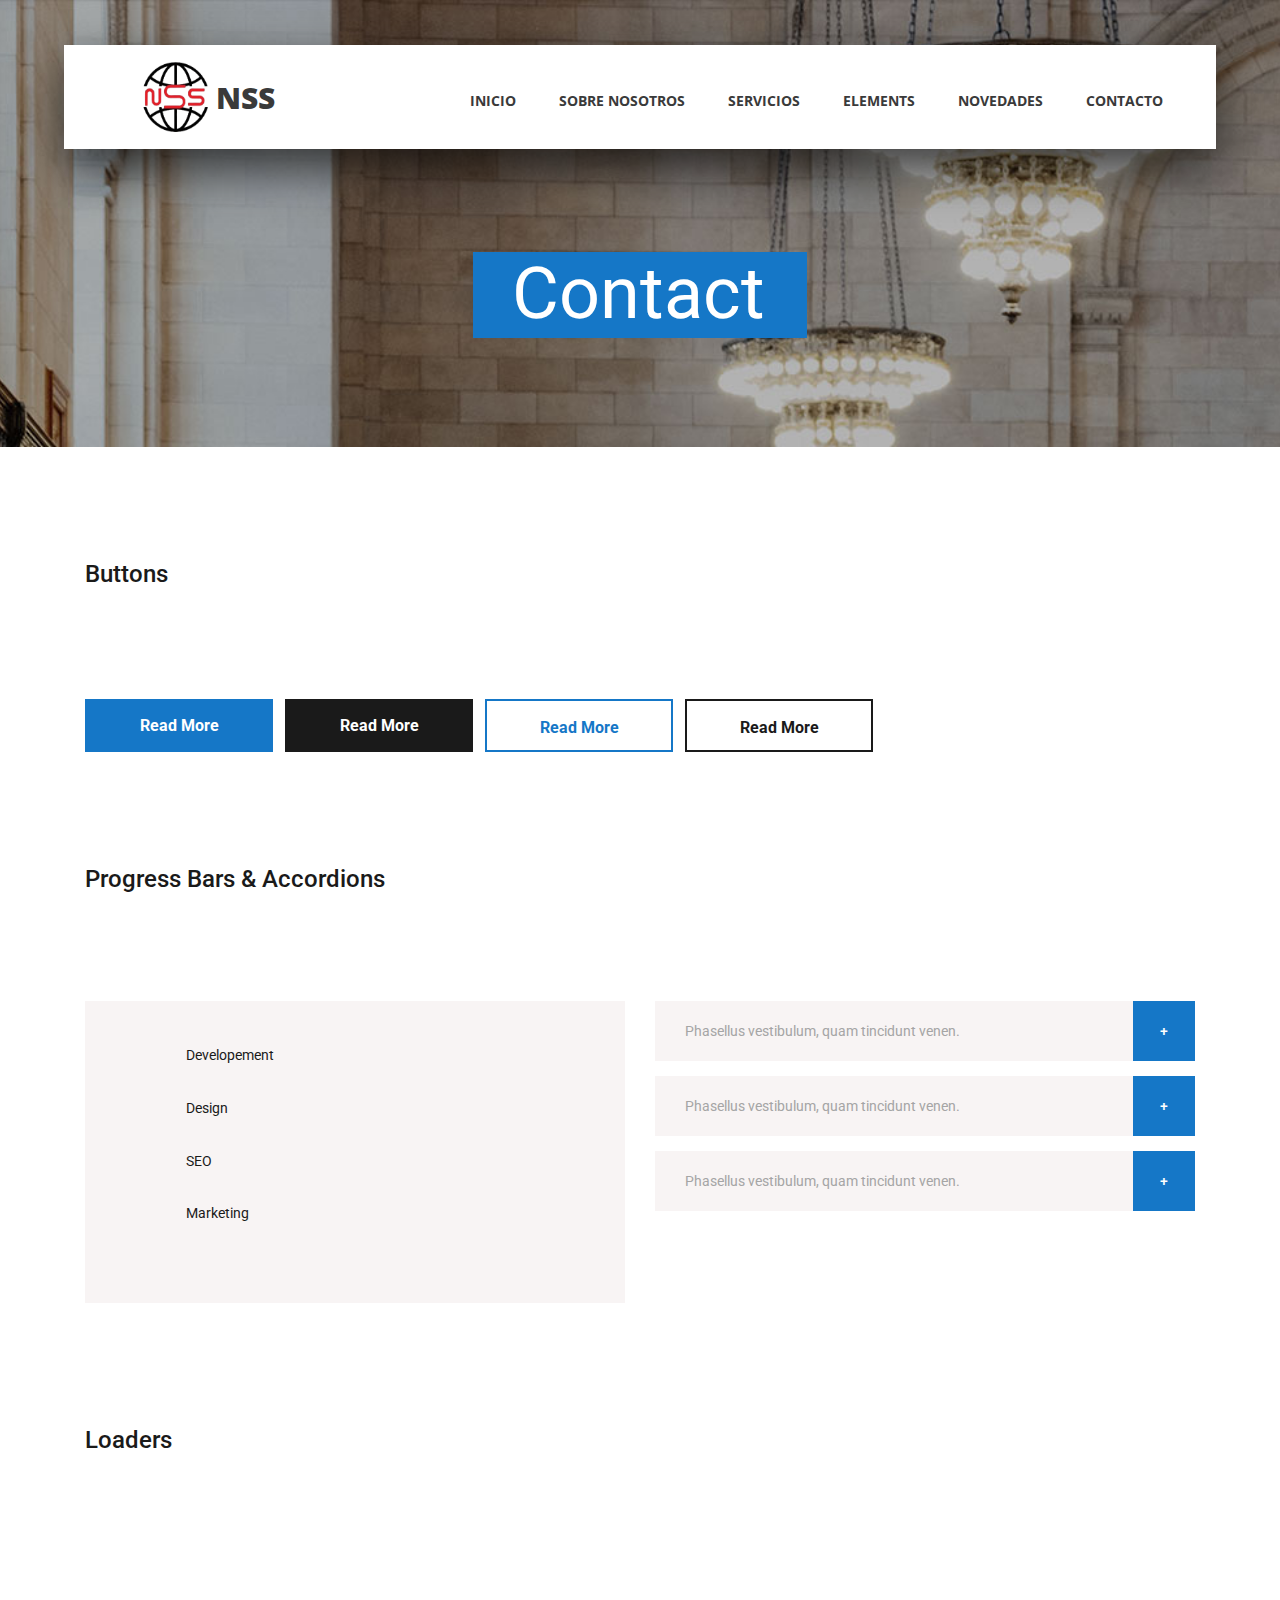
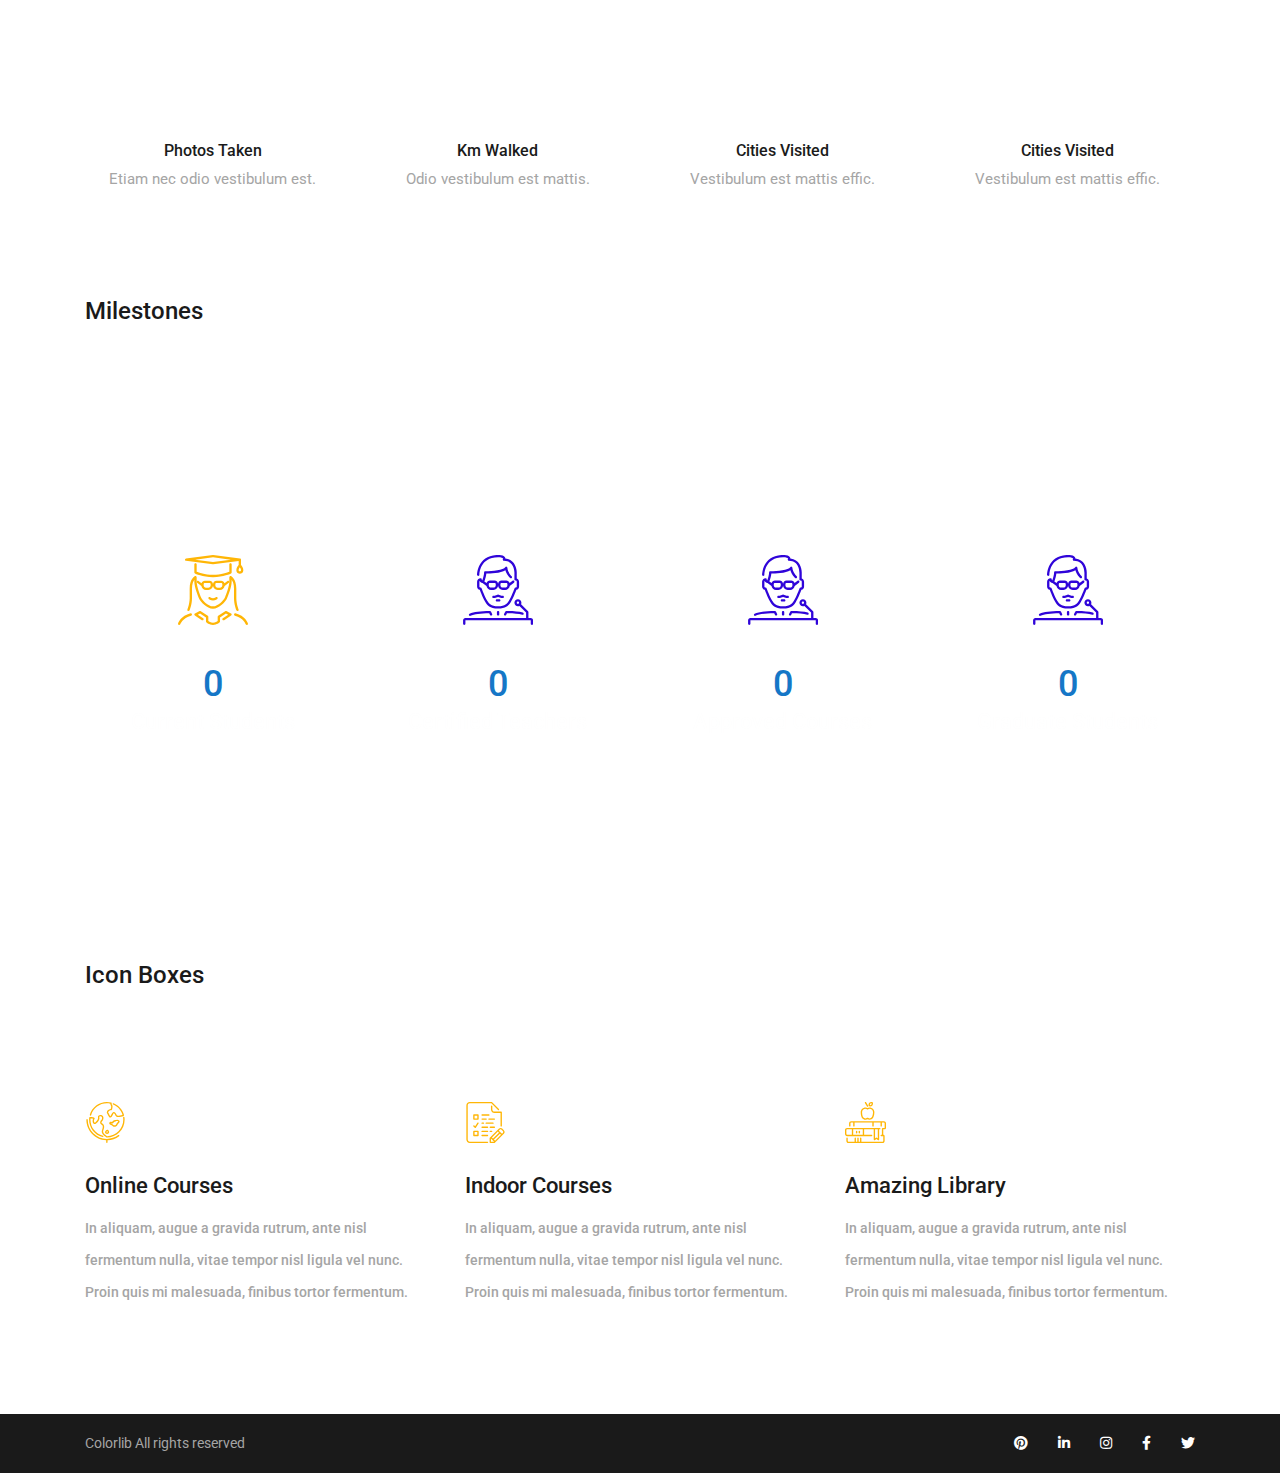
<file: elements.html>
<!DOCTYPE html>
<html lang="en">
<head>
<title>Course - Elements</title>
<meta charset="utf-8">
<meta http-equiv="X-UA-Compatible" content="IE=edge">
<meta name="description" content="Course Project">
<meta name="viewport" content="width=device-width, initial-scale=1">
<link rel="stylesheet" type="text/css" href="styles/bootstrap4/bootstrap.min.css">
<link href="plugins/fontawesome-free-5.0.1/css/fontawesome-all.css" rel="stylesheet" type="text/css">
<link rel="stylesheet" type="text/css" href="styles/elements_styles.css">
<link rel="stylesheet" type="text/css" href="styles/elements_responsive.css">
</head>
<body>

<div class="super_container">

	<!-- Header -->

	<header class="header d-flex flex-row">
		<div class="header_content d-flex flex-row align-items-center">
			<!-- Logo -->
			<div class="logo_container">
				<div class="logo">
					<img src="images/logonss.png" alt="" width="70" height="70">
					<span>NSS</span>
				</div>
			</div>

			<!-- Main Navigation -->
			<nav class="main_nav_container">
				<div class="main_nav">
					<ul class="main_nav_list">
						<li class="main_nav_item"><a href="index.html">Inicio</a></li>
						<li class="main_nav_item"><a href="#">Sobre nosotros</a></li>
						<li class="main_nav_item"><a href="courses.html">Servicios</a></li>
						<li class="main_nav_item"><a href="#">elements</a></li>
						<li class="main_nav_item"><a href="news.html">Novedades</a></li>
						<li class="main_nav_item"><a href="contact.html">Contacto</a></li>
					</ul>
				</div>
			</nav>
		</div>
		<div class="header_side d-flex flex-row justify-content-center align-items-center">
			<img src="images/phone-call.svg" alt="">
			<span>+51 960 111 844<br>+51 977 471 539</span>
		</div>

		<!-- Hamburger -->
		<div class="hamburger_container">
			<i class="fas fa-bars trans_200"></i>
		</div>

	</header>
	
	<!-- Menu -->
	<div class="menu_container menu_mm">

		<!-- Menu Close Button -->
		<div class="menu_close_container">
			<div class="menu_close"></div>
		</div>

		<!-- Menu Items -->
		<div class="menu_inner menu_mm">
			<div class="menu menu_mm">
				<ul class="menu_list menu_mm">
					<li class="menu_item menu_mm"><a href="index.html">Home</a></li>
					<li class="menu_item menu_mm"><a href="#">About us</a></li>
					<li class="menu_item menu_mm"><a href="courses.html">Courses</a></li>
					<li class="menu_item menu_mm"><a href="#">Elements</a></li>
					<li class="menu_item menu_mm"><a href="news.html">News</a></li>
					<li class="menu_item menu_mm"><a href="contact.html">Contact</a></li>
				</ul>

				<!-- Menu Social -->
				
				<div class="menu_social_container menu_mm">
					<ul class="menu_social menu_mm">
						<li class="menu_social_item menu_mm"><a href="#"><i class="fab fa-pinterest"></i></a></li>
						<li class="menu_social_item menu_mm"><a href="#"><i class="fab fa-linkedin-in"></i></a></li>
						<li class="menu_social_item menu_mm"><a href="#"><i class="fab fa-instagram"></i></a></li>
						<li class="menu_social_item menu_mm"><a href="#"><i class="fab fa-facebook-f"></i></a></li>
						<li class="menu_social_item menu_mm"><a href="#"><i class="fab fa-twitter"></i></a></li>
					</ul>
				</div>

				<div class="menu_copyright menu_mm"><!-- Link back to Colorlib can't be removed. Template is licensed under CC BY 3.0. -->
Copyright &copy;<script>document.write(new Date().getFullYear());</script> All rights reserved | This template is made with <i class="fa fa-heart" aria-hidden="true"></i> by <a href="https://colorlib.com" target="_blank">Colorlib</a>
<!-- Link back to Colorlib can't be removed. Template is licensed under CC BY 3.0. --></div>
			</div>

		</div>

	</div>
	
	<!-- Home -->

	<div class="home">
		<div class="home_background_container prlx_parent">
			<div class="home_background prlx" style="background-image:url(images/contact_background.jpg)"></div>
		</div>
		<div class="home_content">
			<h1>Contact</h1>
		</div>
	</div>

	<!-- Elements -->

	<div class="elements">

		<!-- Buttons -->
		<div class="buttons">
			<div class="container">
				<div class="row">
					<div class="col">
						<div class="elements_title">Buttons</div>
						<div class="buttons_container">
							<div class="button button_color_1 text-center trans_200"><a href="#">Read More</a></div>
							<div class="button button_color_2 text-center trans_200"><a href="#">Read More</a></div>
							<div class="button button_line_1 text-center trans_200"><a href="#">Read More</a></div>
							<div class="button button_line_2 text-center trans_200"><a href="#">Read More</a></div>
						</div>
					</div>
				</div>
			</div>	
		</div>

		<!-- Progress Bars and Accordions -->

		<div class="pbars_accordions">
			<div class="container">
				<div class="row">
					<div class="col-lg-12">
						<div class="elements_title">Progress Bars & Accordions</div>
					</div>
				</div>

				<div class="row pbars_accordions_container">
					<!-- Progress Bars & Accordions -->

					<div class="col-lg-6">
						
						<!-- Progress Bars -->
						<div class="elements_progress_bars">

							<div class="pbar_container">
								<ul class="progress_bar_container col_12 clearfix">
									<li class="pb_item">
										<h4>Developement</h4>
										<div id="skill_1_pbar" class="skill_bars" data-perc="0.85"></div>
									</li>
									<li class="pb_item">
										<h4>Design</h4>
										<div id="skill_2_pbar" class="skill_bars" data-perc="1"></div>
									</li>
									<li class="pb_item">
										<h4>SEO</h4>
										<div id="skill_3_pbar" class="skill_bars" data-perc="0.75"></div>
									</li>
									<li class="pb_item">
										<h4>Marketing</h4>
										<div id="skill_4_pbar" class="skill_bars" data-perc="0.95"></div>
									</li>
								</ul>
							</div>

						</div>
					</div>

					<div class="col-lg-6">

						<!-- Accordions -->
						<div class="elements_accordions">

							<div class="accordion_container">
								<div class="accordion d-flex flex-row align-items-center"> Phasellus vestibulum, quam tincidunt venen.</div>
								<div class="accordion_panel">
									<p>Lorem ipsum dolor sit amet, consectetur adipiscing elit. Phasellus vestibulum, quam tincidunt venenatis ultrices, est libero mattis ante, ac consectetur diam neque eget quam.</p>
								</div>
							</div>

							<div class="accordion_container">
								<div class="accordion d-flex flex-row align-items-center"> Phasellus vestibulum, quam tincidunt venen.</div>
								<div class="accordion_panel">
									<p>Lorem ipsum dolor sit amet, consectetur adipiscing elit. Phasellus vestibulum, quam tincidunt venenatis ultrices, est libero mattis ante, ac consectetur diam neque eget quam.</p>
								</div>
							</div>

							<div class="accordion_container">
								<div class="accordion d-flex flex-row align-items-center"> Phasellus vestibulum, quam tincidunt venen.</div>
								<div class="accordion_panel">
									<p>Lorem ipsum dolor sit amet, consectetur adipiscing elit. Phasellus vestibulum, quam tincidunt venenatis ultrices, est libero mattis ante, ac consectetur diam neque eget quam.</p>
								</div>
							</div>

						</div>
					</div>

				</div>
			</div>
		</div>
		
		<!-- Loaders -->

		<div class="loaders">
			<div class="container">
				<div class="row">
					<div class="col">
						<div class="elements_title">Loaders</div>
					</div>
				</div>

				<div class="row elements_loaders_container">
					<div class="col-lg-3 loader_col">
						<!-- Loader -->
						<div class="loader" data-perc="0.75"></div>
						<div class="loader_text text-center">Photos Taken</div>
						<div class="loader_sub text-center">Etiam nec odio vestibulum est.</div>
					</div>
					<div class="col-lg-3 loader_col">
						<!-- Loader -->
						<div class="loader" data-perc="0.83"></div>
						<div class="loader_text text-center">Km Walked</div>
						<div class="loader_sub text-center">Odio vestibulum est mattis.</div>
						<span></span>
					</div>
					<div class="col-lg-3 loader_col">
						<!-- Loader -->
						<div class="loader" data-perc="0.25"></div>
						<div class="loader_text text-center">Cities Visited</div>
						<div class="loader_sub text-center">Vestibulum est mattis effic.</div>
					</div>
					<div class="col-lg-3 loader_col">
						<!-- Loader -->
						<div class="loader" data-perc="0.95"></div>
						<div class="loader_text text-center">Cities Visited</div>
						<div class="loader_sub text-center">Vestibulum est mattis effic.</div>
					</div>
				</div>

			</div>
		</div>
		
		<!-- Milestones -->
		
		<div class="milestones">
			<div class="container">
				<div class="row">
					<div class="col">
						<div class="elements_title">Milestones</div>
					</div>
				</div>
			</div>

			<div class="milestones_container">
				<div class="milestones_background" style="background-image:url(images/milestones_background.jpg)"></div>
				
				<div class="container">
					<div class="row">
						
						<!-- Milestone -->
						<div class="col-lg-3 milestone_col">
							<div class="milestone text-center">
								<div class="milestone_icon"><img src="images/milestone_1.svg" alt="https://www.flaticon.com/authors/zlatko-najdenovski"></div>
								<div class="milestone_counter" data-end-value="750">0</div>
								<div class="milestone_text">Current Students</div>
							</div>
						</div>

						<!-- Milestone -->
						<div class="col-lg-3 milestone_col">
							<div class="milestone text-center">
								<div class="milestone_icon"><img src="images/milestone_2.svg" alt="https://www.flaticon.com/authors/zlatko-najdenovski"></div>
								<div class="milestone_counter" data-end-value="120">0</div>
								<div class="milestone_text">Certified Teachers</div>
							</div>
						</div>

						<!-- Milestone -->
						<div class="col-lg-3 milestone_col">
							<div class="milestone text-center">
								<div class="milestone_icon"><img src="images/milestone_3.svg" alt="https://www.flaticon.com/authors/zlatko-najdenovski"></div>
								<div class="milestone_counter" data-end-value="39">0</div>
								<div class="milestone_text">Approved Courses</div>
							</div>
						</div>

						<!-- Milestone -->
						<div class="col-lg-3 milestone_col">
							<div class="milestone text-center">
								<div class="milestone_icon"><img src="images/milestone_4.svg" alt="https://www.flaticon.com/authors/zlatko-najdenovski"></div>
								<div class="milestone_counter" data-end-value="3500" data-sign-before="+">0</div>
								<div class="milestone_text">Graduate Students</div>
							</div>
						</div>

					</div>
				</div>
			</div>

		</div>

		<!-- Icon Boxes -->

		<div class="icon_boxes">
			<div class="container">
				<div class="row">
					<div class="col">
						<div class="elements_title">Icon Boxes</div>
					</div>
				</div>

				<div class="row icon_boxes_container">

					<div class="col-lg-4 icon_box text-left d-flex flex-column align-items-start justify-content-start">
						<div class="icon_container d-flex flex-column justify-content-end">
							<img src="images/earth-globe.svg" alt="">
						</div>
						<h3>Online Courses</h3>
						<p>In aliquam, augue a gravida rutrum, ante nisl fermentum nulla, vitae tempor nisl ligula vel nunc. Proin quis mi malesuada, finibus tortor fermentum.</p>
					</div>

					<div class="col-lg-4 icon_box text-left d-flex flex-column align-items-start justify-content-start">
						<div class="icon_container d-flex flex-column justify-content-end">
							<img src="images/exam.svg" alt="">
						</div>
						<h3>Indoor Courses</h3>
						<p>In aliquam, augue a gravida rutrum, ante nisl fermentum nulla, vitae tempor nisl ligula vel nunc. Proin quis mi malesuada, finibus tortor fermentum.</p>
					</div>

					<div class="col-lg-4 icon_box text-left d-flex flex-column align-items-start justify-content-start">
						<div class="icon_container d-flex flex-column justify-content-end">
							<img src="images/books.svg" alt="">
						</div>
						<h3>Amazing Library</h3>
						<p>In aliquam, augue a gravida rutrum, ante nisl fermentum nulla, vitae tempor nisl ligula vel nunc. Proin quis mi malesuada, finibus tortor fermentum.</p>
					</div>

				</div>

			</div>
		</div>

	</div>

	<!-- Footer -->

	<footer class="footer">
		<div class="container">
			
			<!-- Footer Copyright -->

			<div class="footer_bar d-flex flex-column flex-sm-row align-items-center">
				<div class="footer_copyright">
					<span>Colorlib All rights reserved</span>
				</div>
				<div class="footer_social ml-sm-auto">
					<ul class="menu_social">
						<li class="menu_social_item"><a href="#"><i class="fab fa-pinterest"></i></a></li>
						<li class="menu_social_item"><a href="#"><i class="fab fa-linkedin-in"></i></a></li>
						<li class="menu_social_item"><a href="#"><i class="fab fa-instagram"></i></a></li>
						<li class="menu_social_item"><a href="#"><i class="fab fa-facebook-f"></i></a></li>
						<li class="menu_social_item"><a href="#"><i class="fab fa-twitter"></i></a></li>
					</ul>
				</div>
			</div>

		</div>
	</footer>

</div>

<script src="js/jquery-3.2.1.min.js"></script>
<script src="styles/bootstrap4/popper.js"></script>
<script src="styles/bootstrap4/bootstrap.min.js"></script>
<script src="plugins/greensock/TweenMax.min.js"></script>
<script src="plugins/greensock/TimelineMax.min.js"></script>
<script src="plugins/scrollmagic/ScrollMagic.min.js"></script>
<script src="plugins/greensock/animation.gsap.min.js"></script>
<script src="plugins/greensock/ScrollToPlugin.min.js"></script>
<script src="plugins/progressbar/progressbar.min.js"></script>
<script src="plugins/scrollTo/jquery.scrollTo.min.js"></script>
<script src="plugins/easing/easing.js"></script>


</body>
</html>
</file>
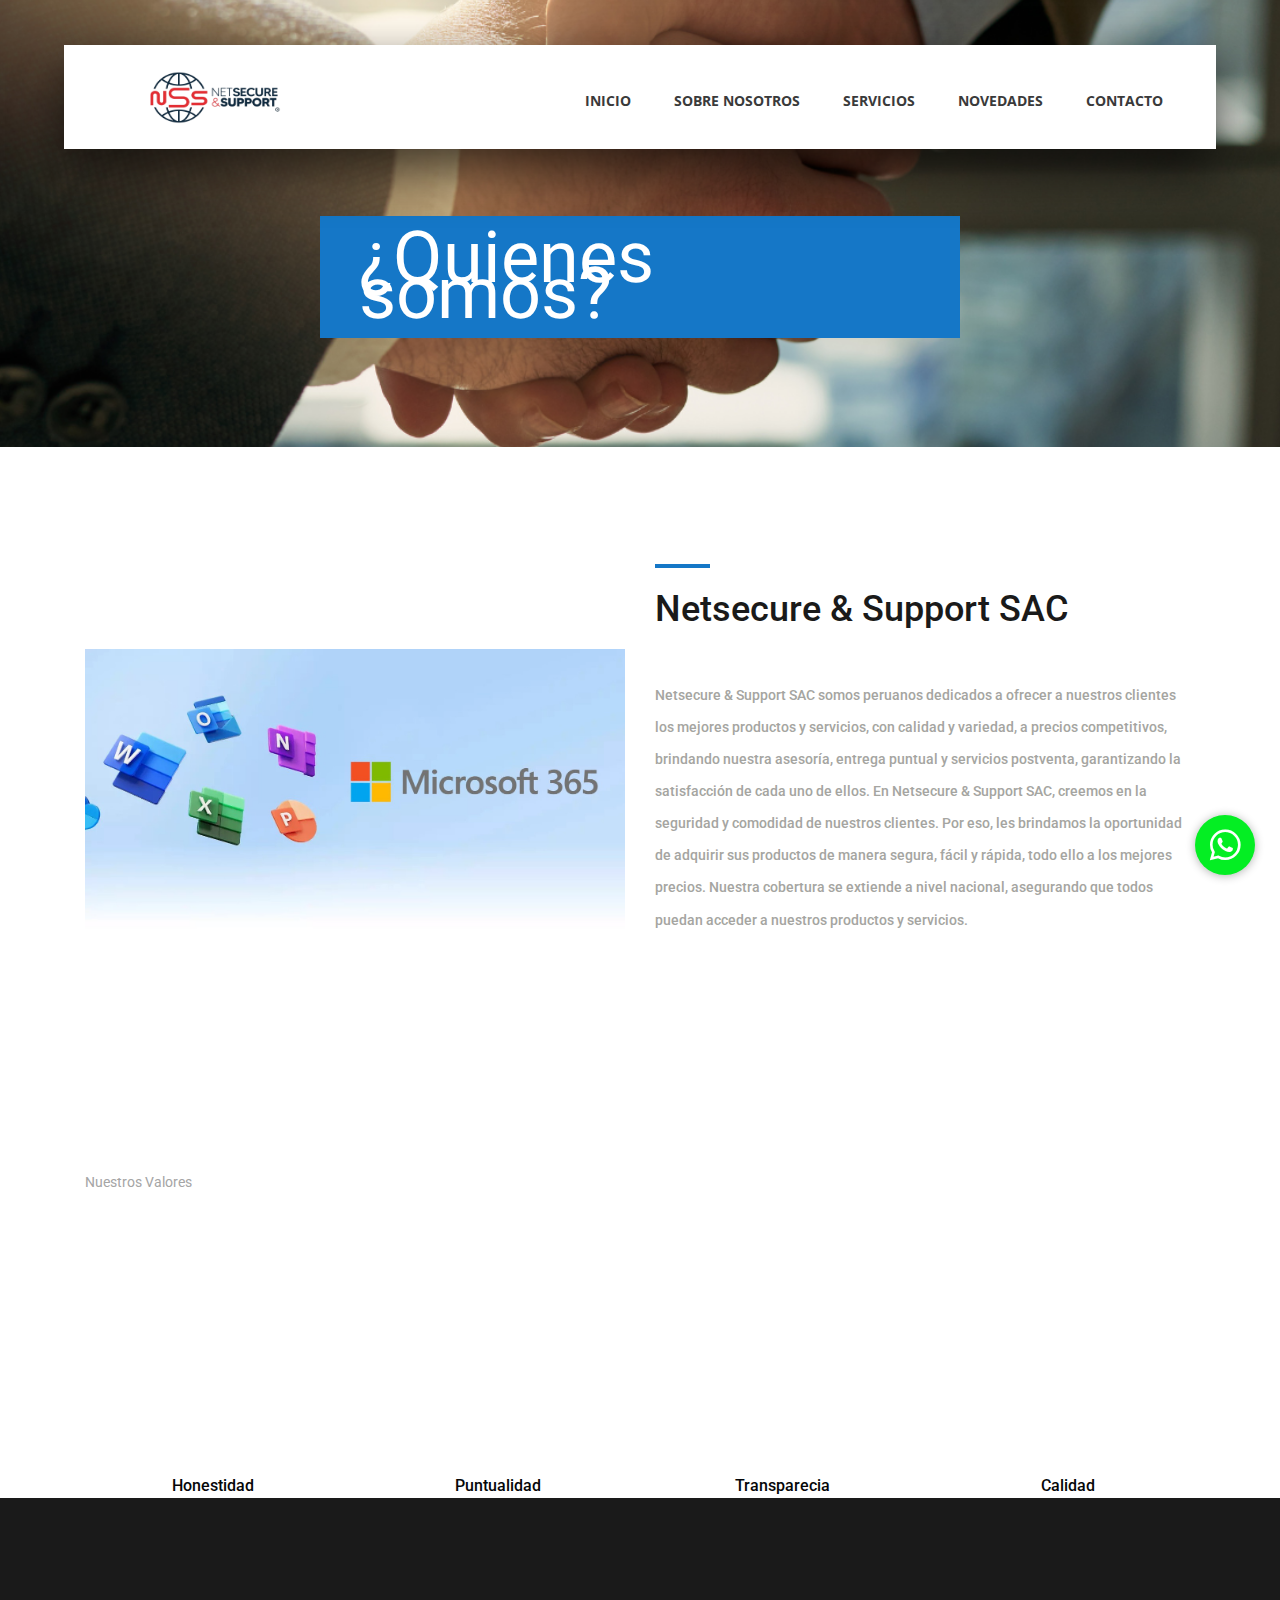
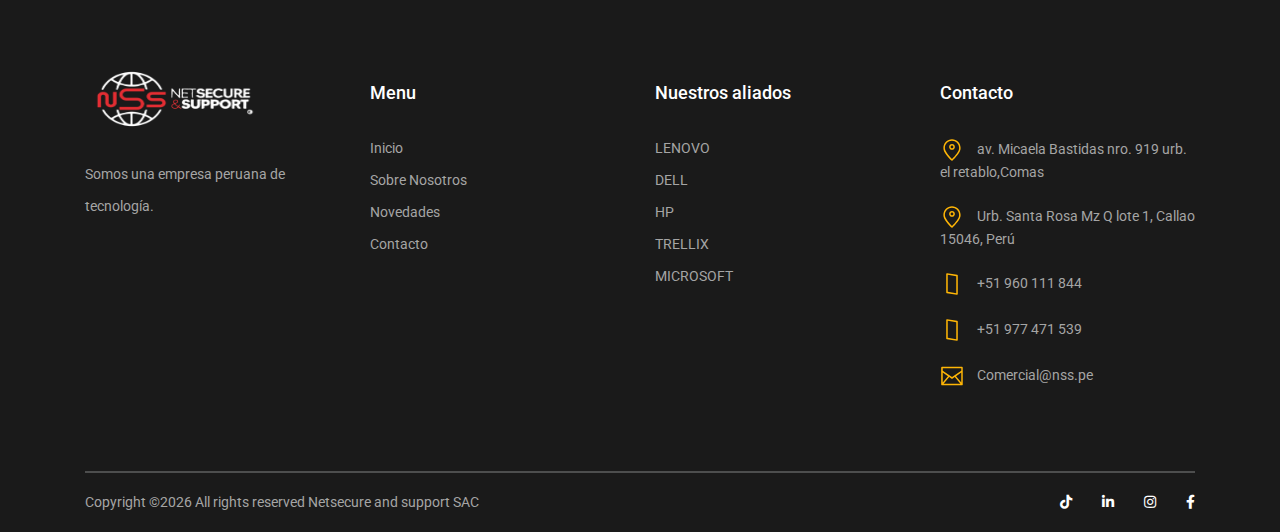
<file: nosotros.html>
<!DOCTYPE html>
<html lang="es">
<head>
<title>NSS - Nosotros</title>
<meta charset="utf-8">
<meta http-equiv="X-UA-Compatible" content="IE=edge">
<meta name="description" content="Course Project">
<meta name="viewport" content="width=device-width, initial-scale=1">
<link rel="stylesheet" type="text/css" href="styles/bootstrap4/bootstrap.min.css">
<link href="plugins/fontawesome-free-5.0.1/css/fontawesome-all.css" rel="stylesheet" type="text/css">
<link href="plugins/fontawesome-free-5.0.1/css/fontawesome.css" rel="stylesheet" type="text/css">
<link href="plugins/fontawesome-free-5.0.1/css/brands.css" rel="stylesheet" type="text/css">
<link rel="stylesheet" type="text/css" href="styles/teacher_styles.css">
<link rel="stylesheet" type="text/css" href="styles/teacher_responsive.css">
<link rel="stylesheet" type="text/css" href="styles/parpadeo.css">
<link rel="stylesheet" type="text/css" href="styles/wpcirculo.css">
<link rel="icon" type="image/png" href="images/logonss.png">


</head>
<body>

<div class="super_container">

	<!-- Header -->

	<header class="header d-flex flex-row">
		<div class="header_content d-flex flex-row align-items-center">
			<!-- Logo -->
			<div class="logo_container">
				<div class="logo">
					<img src="images/logonss2.png" alt="" width="150" height="65">
				
				</div>
			</div>

			<!-- Main Navigation -->
			<nav class="main_nav_container">
				<div class="main_nav">
					<ul class="main_nav_list">
						<li class="main_nav_item"><a href="index.html">Inicio</a></li>
						<li class="main_nav_item"><a href="nosotros.html">Sobre nosotros</a></li>
						<li class="main_nav_item"><a href="servicios.html">Servicios</a></li>
			
						<li class="parpadea text"><a href="novedades.html">Novedades</a></li>
						<li class="main_nav_item"><a href="contact.html">Contacto</a></li>
					</ul>
				</div>
			</nav>
		</div>
		<div class="header_side d-flex flex-row justify-content-center align-items-center">
			<img src="images/phone-call.svg" alt="">
			<span>+51 960 111 844<br>+51 977 471 539</span>
		</div>

		<!-- Hamburger -->
		<div class="hamburger_container">
			<i class="fas fa-bars trans_200"></i>
		</div>

	</header>
	<!-- wp flotante -->
	<a href="https://api.whatsapp.com/send?phone=51977471539" class="btn-wsp" target="_blank">
	    <i class="fab fa-whatsapp"></i>
	</a>
	<!--wp flotante -->
	<!-- Menu -->
	<div class="menu_container menu_mm">

		<!-- Menu Close Button -->
		<div class="menu_close_container">
			<div class="menu_close"></div>
		</div>

		<!-- Menu Items -->
		<div class="menu_inner menu_mm">
			<div class="menu menu_mm">
				<ul class="menu_list menu_mm">
					<li class="menu_item menu_mm"><a href="inicio.html">Inicio</a></li>
					<li class="menu_item menu_mm"><a href="nosotros.html">Sobre Nosotros</a></li>
					<li class="menu_item menu_mm"><a href="servicios.html">Servicios</a></li>
				
					<li class="menu_item menu_mm"><a href="novedades.html">Novedades</a></li>
					<li class="menu_item menu_mm"><a href="contact.html">Contacto</a></li>
				</ul>

				<!-- Menu Social -->
				
				<div class="menu_social_container menu_mm">
					<ul class="menu_social menu_mm">
						<li class="menu_social_item"><a href="https://www.tiktok.com/@nss_techsafe"><i class="fab fa-tiktok"></i></a></li>
						<li class="menu_social_item"><a href="https://www.linkedin.com/company/nss-pe/?originalSubdomain=pe"><i class="fab fa-linkedin-in"></i></a></li>
						<li class="menu_social_item"><a href="https://www.instagram.com/nss_peru/"><i class="fab fa-instagram"></i></a></li>
						<li class="menu_social_item"><a href="https://www.facebook.com/nssperu.pe/"><i class="fab fa-facebook-f"></i></a></li>
					</ul>
				</div>

				<div class="menu_copyright menu_mm">NSS 2024 se reserva los derechos</div>
			</div>

		</div>

	</div>
	
	<!-- Home -->

	<div class="home">
		<div class="home_background_container prlx_parent">
			<div class="home_background prlx" style="background-image:url(images/quienesosmos.png)"></div>
		</div>
		<div class="home_content">
			<h1>¿Quienes somos?</h1>
		</div>
	</div>
	<!-- Become -->

<div class="become">
	<div class="container">
		<div class="row row-eq-height">

			<div class="col-lg-6 order-1 order-lg-2">
				<div class="become_title">
					<h1>Netsecure & Support SAC</h1>
				</div>
				<p class="become_text">Netsecure & Support SAC somos peruanos dedicados 
					a ofrecer a nuestros clientes los mejores productos y 
					servicios, con calidad y variedad, a precios competitivos, 
					brindando nuestra asesoría, entrega puntual y servicios 
					postventa, garantizando la satisfacción de cada uno 
					de ellos.
					 En Netsecure & Support SAC, creemos en la seguridad 
					y   comodidad   de   nuestros  clientes.  Por  eso,  les 
					brindamos la oportunidad de adquirir sus productos 
					de manera segura, fácil y rápida, todo ello a los mejores 
					precios. Nuestra cobertura se extiende a nivel nacional, 
					asegurando  que todos puedan acceder a nuestros
					 productos y servicios.
				
					</p>
						</div>

			<div class="col-lg-6 order-2 order-lg-1">
				<div class="become_image">
					<img src="images/moco.jpeg" alt="">
				</div>
			</div>
			
		</div>
	</div>
</div>

	<!-- Loaders -->

	<div class="loaders">
		<div class="container">
			<div class="row">
				<div class="col">
					<div class="elements_title">Nuestros Valores</div>
				</div>
			</div>

			<div class="row elements_loaders_container">
				<div class="col-lg-3 loader_col">
					<!-- Loader -->
					<div class="loader" data-perc="1"></div>
					<div class="loader_text text-center">Honestidad</div>
					<!--  <div class="loader_sub text-center">Etiam nec odio vestibulum est.</div> -->
				</div>
				<div class="col-lg-3 loader_col">
					<!-- Loader -->
					<div class="loader" data-perc="1"></div>
					<div class="loader_text text-center">Puntualidad</div>
					<span></span>
				</div>
				<div class="col-lg-3 loader_col">
					<!-- Loader -->
					<div class="loader" data-perc="1"></div>
					<div class="loader_text text-center">Transparecia</div>
				</div>
				<div class="col-lg-3 loader_col">
					<!-- Loader -->
					<div class="loader" data-perc="1"></div>
					<div class="loader_text text-center">Calidad</div>
				</div>
			</div>

		</div>
	</div>
	

<!-- Become 

<div class="become">
	<div class="container">
		<div class="row row-eq-height">

			<div class="col-lg-6 order-1 order-lg-2">
				<div class="become_title">
					<h1>Reparación de equipos informaticos</h1>
				</div>
				<p class="become_text">Personal calificado y con experiancia para la realización del servicio de reparación a nivel de hardware y electrónico. </p>
				<i class="fas fa-toolbox"></i> Mantenimiento e inventario de equipo de cómputo. <br>
					<i class="fas fa-toolbox"></i> Reparacion de carcasas.<br>
					<i class="fas fa-toolbox"></i> Matenimiento de Laptop, Pc e impresoras<br>
					<i class="fas fa-toolbox"></i> Reparación de placas de laptop o pc.<br>
			
			</div>

			<div class="col-lg-6 order-2 order-lg-1">
				<div class="become_image">
					<img src="images/electronica.jpeg" alt="">
				</div>
			</div>
			
		</div>
	</div>
</div>

-->


	<!-- Teachers 

	<div class="teachers page_section">
		<div class="container">
			<div class="row">
				-->
				<!-- Teacher 
				<div class="col-lg-4 teacher">
					<div class="card">
						<div class="card_img">
							<div class="card_plus trans_200 text-center"><a href="#">+</a></div>
							<img class="card-img-top trans_200" src="images/teacher_1.jpg" alt="https://unsplash.com/@michaeldam">
						</div>
						<div class="card-body text-center">
							<div class="card-title"><a href="#">Maria Smith</a></div>
							<div class="card-text">Graphic Designer</div>
							<div class="teacher_social">
								<ul class="menu_social">
									<li class="menu_social_item"><a href="#"><i class="fab fa-pinterest"></i></a></li>
									<li class="menu_social_item"><a href="#"><i class="fab fa-linkedin-in"></i></a></li>
									<li class="menu_social_item"><a href="#"><i class="fab fa-instagram"></i></a></li>
									<li class="menu_social_item"><a href="#"><i class="fab fa-facebook-f"></i></a></li>
									<li class="menu_social_item"><a href="#"><i class="fab fa-twitter"></i></a></li>
								</ul>
							</div>
						</div>
					</div>
				</div>
-->
			

			

		

		

		

			</div>
		</div>
	</div>

	<!-- Milestones 

	<div class="milestones">
		<div class="milestones_background" style="background-image:url(images/largo.jpg)"></div>

		<div class="container">
			<div class="row">-->
				
				<!-- Milestone 
				<div class="col-lg-3 milestone_col">
					<div class="milestone text-center">
						<div class="milestone_icon"><img src="images/milestone_1.svg" alt="https://www.flaticon.com/authors/zlatko-najdenovski"></div>
						<div class="milestone_counter" data-end-value="20"data-sign-before="+">0</div>
						<div class="milestone_text">Clientes Empresariales</div>
					</div>
				</div>-->

				<!-- Milestone 
				<div class="col-lg-3 milestone_col">
					<div class="milestone text-center">
						<div class="milestone_icon"><img src="images/milestone_2.svg" alt="https://www.flaticon.com/authors/zlatko-najdenovski"></div>
						<div class="milestone_counter" data-end-value="120">0</div>
						<div class="milestone_text">EQUIPOS VENDIDOS</div>
					</div>
				</div>-->

				<!-- Milestone 
				<div class="col-lg-3 milestone_col">
					<div class="milestone text-center">
						<div class="milestone_icon"><img src="images/milestone_3.svg" alt="https://www.flaticon.com/authors/zlatko-najdenovski"></div>
						<div class="milestone_counter" data-end-value="1000"data-sign-before="+">0</div>
						<div class="milestone_text">Cientes Satisfechos</div>
					</div>
				</div>-->

				<!-- Milestone 
				<div class="col-lg-3 milestone_col">
					<div class="milestone text-center">
						<div class="milestone_icon"><img src="images/milestone_4.svg" alt="https://www.flaticon.com/authors/zlatko-najdenovski"></div>
						<div class="milestone_counter" data-end-value="50" data-sign-before="+">0</div>
						<div class="milestone_text">Equipos Alquilados</div>
					</div>
				</div>

			</div>
		</div>
	</div>
-->
	<!-- Become 

	<div class="become">
		<div class="container">
			<div class="row row-eq-height">

				<div class="col-lg-6 order-2 order-lg-1">
					<div class="become_title">
						<h1>Become a teacher</h1>
					</div>
					<p class="become_text">In aliquam, augue a gravida rutrum, ante nisl fermentum nulla, vitae tempor nisl ligula vel nunc. Proin quis mi malesuada, finibus tortor fermentum. Etiam eu purus nec eros varius luctus. Praesent finibus risus facilisis ultricies venenatis. Suspendisse fermentum sodales lacus, lacinia gravida elit dapibus sed. Cras in lectus elit. Maecenas tempus nunc vitae mi egestas venenatis. Aliquam rhoncus, purus in vehicula porttitor, lacus ante consequat purus, id elementum enim purus nec enim. In sed odio rhoncus, tristique ipsum id, pharetra neque.</p>
					<div class="become_button text-center trans_200">
						<a href="#">Read More</a>
					</div>
				</div>

				<div class="col-lg-6 order-1 order-lg-2">
					<div class="become_image">
						<img src="images/become.jpg" alt="">
					</div>
				</div>
				
			</div>
		</div>
	</div>-->

	<!-- Footer -->

	<footer class="footer">
		<div class="container">
			
			<!-- Newsletter -->


			<!-- Footer Content -->

			<div class="footer_content">
				<div class="row">

					<!-- Footer Column - About -->
					<div class="col-lg-3 footer_col">

						<!-- Logo -->
						<div class="logo_container">
							<div class="logo">
								<img src="images/nssletrablanca.png" alt="" width="180" height="70">
								
							</div>
						</div>

						<p class="footer_about_text">Somos una empresa peruana de tecnología.</p>

					</div>

					<!-- Footer Column - Menu -->

					<div class="col-lg-3 footer_col">
						<div class="footer_column_title">Menu</div>
						<div class="footer_column_content">
							<ul>
								<li class="footer_list_item"><a href="index.html">Inicio</a></li>
								<li class="footer_list_item"><a href="#">Sobre Nosotros</a></li>
								<li class="footer_list_item"><a href="#"></a></li>
								<li class="footer_list_item"><a href="#">Novedades</a></li>
								<li class="footer_list_item"><a href="contact.html">Contacto</a></li>
							</ul>
						</div>
					</div>

					<!-- Footer Column - Usefull Links -->

					<div class="col-lg-3 footer_col">
						<div class="footer_column_title">Nuestros aliados</div>
						<div class="footer_column_content">
							<ul>
								<li class="footer_list_item"><a href="#">LENOVO</a></li>
								<li class="footer_list_item"><a href="#">DELL</a></li>
								<li class="footer_list_item"><a href="#">HP</a></li>
								<li class="footer_list_item"><a href="#">TRELLIX</a></li>
								<li class="footer_list_item"><a href="#">MICROSOFT</a></li>
							</ul>
						</div>
					</div>

					<!-- Footer Column - Contact -->

					<div class="col-lg-3 footer_col">
						<div class="footer_column_title">Contacto</div>
						<div class="footer_column_content">
							<ul>
								<li class="footer_contact_item">
									<div class="footer_contact_icon">
										<img src="images/placeholder.svg" alt="https://www.flaticon.com/authors/lucy-g">
									</div>
									av. Micaela Bastidas nro. 919 urb. el retablo,Comas
								</li>
								<li class="footer_contact_item">
									<div class="footer_contact_icon">
										<img src="images/placeholder.svg" alt="https://www.flaticon.com/authors/lucy-g">
									</div>
									Urb. Santa Rosa Mz Q lote 1, Callao 15046, Perú
								</li>
								<li class="footer_contact_item">
									<div class="footer_contact_icon">
										<img src="images/smartphone.svg" alt="https://www.flaticon.com/authors/lucy-g">
									</div>
									+51 960 111 844 
								</li>
								<li class="footer_contact_item">
									<div class="footer_contact_icon">
										<img src="images/smartphone.svg" alt="https://www.flaticon.com/authors/lucy-g">
									</div>
									+51 977 471 539
								</li>
								<li class="footer_contact_item">
									<div class="footer_contact_icon">
										<img src="images/envelope.svg" alt="https://www.flaticon.com/authors/lucy-g">
									</div> Comercial@nss.pe
								</li>
							</ul>
						</div>
					</div>

				</div>
			</div>

			<!-- Footer Copyright -->

			<div class="footer_bar d-flex flex-column flex-sm-row align-items-center">
				<div class="footer_copyright">
					<span><!-- Link back to Colorlib can't be removed. Template is licensed under CC BY 3.0. -->
Copyright &copy;<script>document.write(new Date().getFullYear());</script> All rights reserved Netsecure and support SAC 
<!-- Link back to Colorlib can't be removed. Template is licensed under CC BY 3.0. --></span>
				</div>
				<div class="footer_social ml-sm-auto">
					<ul class="menu_social">
						<li class="menu_social_item"><a href="https://www.tiktok.com/@nss_techsafe"><i class="fab fa-tiktok"></i></a></li>
						<li class="menu_social_item"><a href="https://www.linkedin.com/company/nss-pe/?originalSubdomain=pe"><i class="fab fa-linkedin-in"></i></a></li>
						<li class="menu_social_item"><a href="https://www.instagram.com/nss_peru/"><i class="fab fa-instagram"></i></a></li>
						<li class="menu_social_item"><a href="https://www.facebook.com/nssperu.pe/"><i class="fab fa-facebook-f"></i></a></li>
					
					</ul>
				</div>
			</div>

		</div>
	</footer>

</div>

<script src="js/jquery-3.2.1.min.js"></script>
<script src="styles/bootstrap4/popper.js"></script>
<script src="styles/bootstrap4/bootstrap.min.js"></script>
<script src="plugins/greensock/TweenMax.min.js"></script>
<script src="plugins/greensock/TimelineMax.min.js"></script>
<script src="plugins/scrollmagic/ScrollMagic.min.js"></script>
<script src="plugins/greensock/animation.gsap.min.js"></script>
<script src="plugins/greensock/ScrollToPlugin.min.js"></script>
<script src="plugins/scrollTo/jquery.scrollTo.min.js"></script>
<script src="plugins/easing/easing.js"></script>
<script src="js/teachers_custom.js"></script>
<script src="js/elements_custom.js"></script>
<script src="plugins/progressbar/progressbar.min.js"></script>

</body>
</html>
</file>
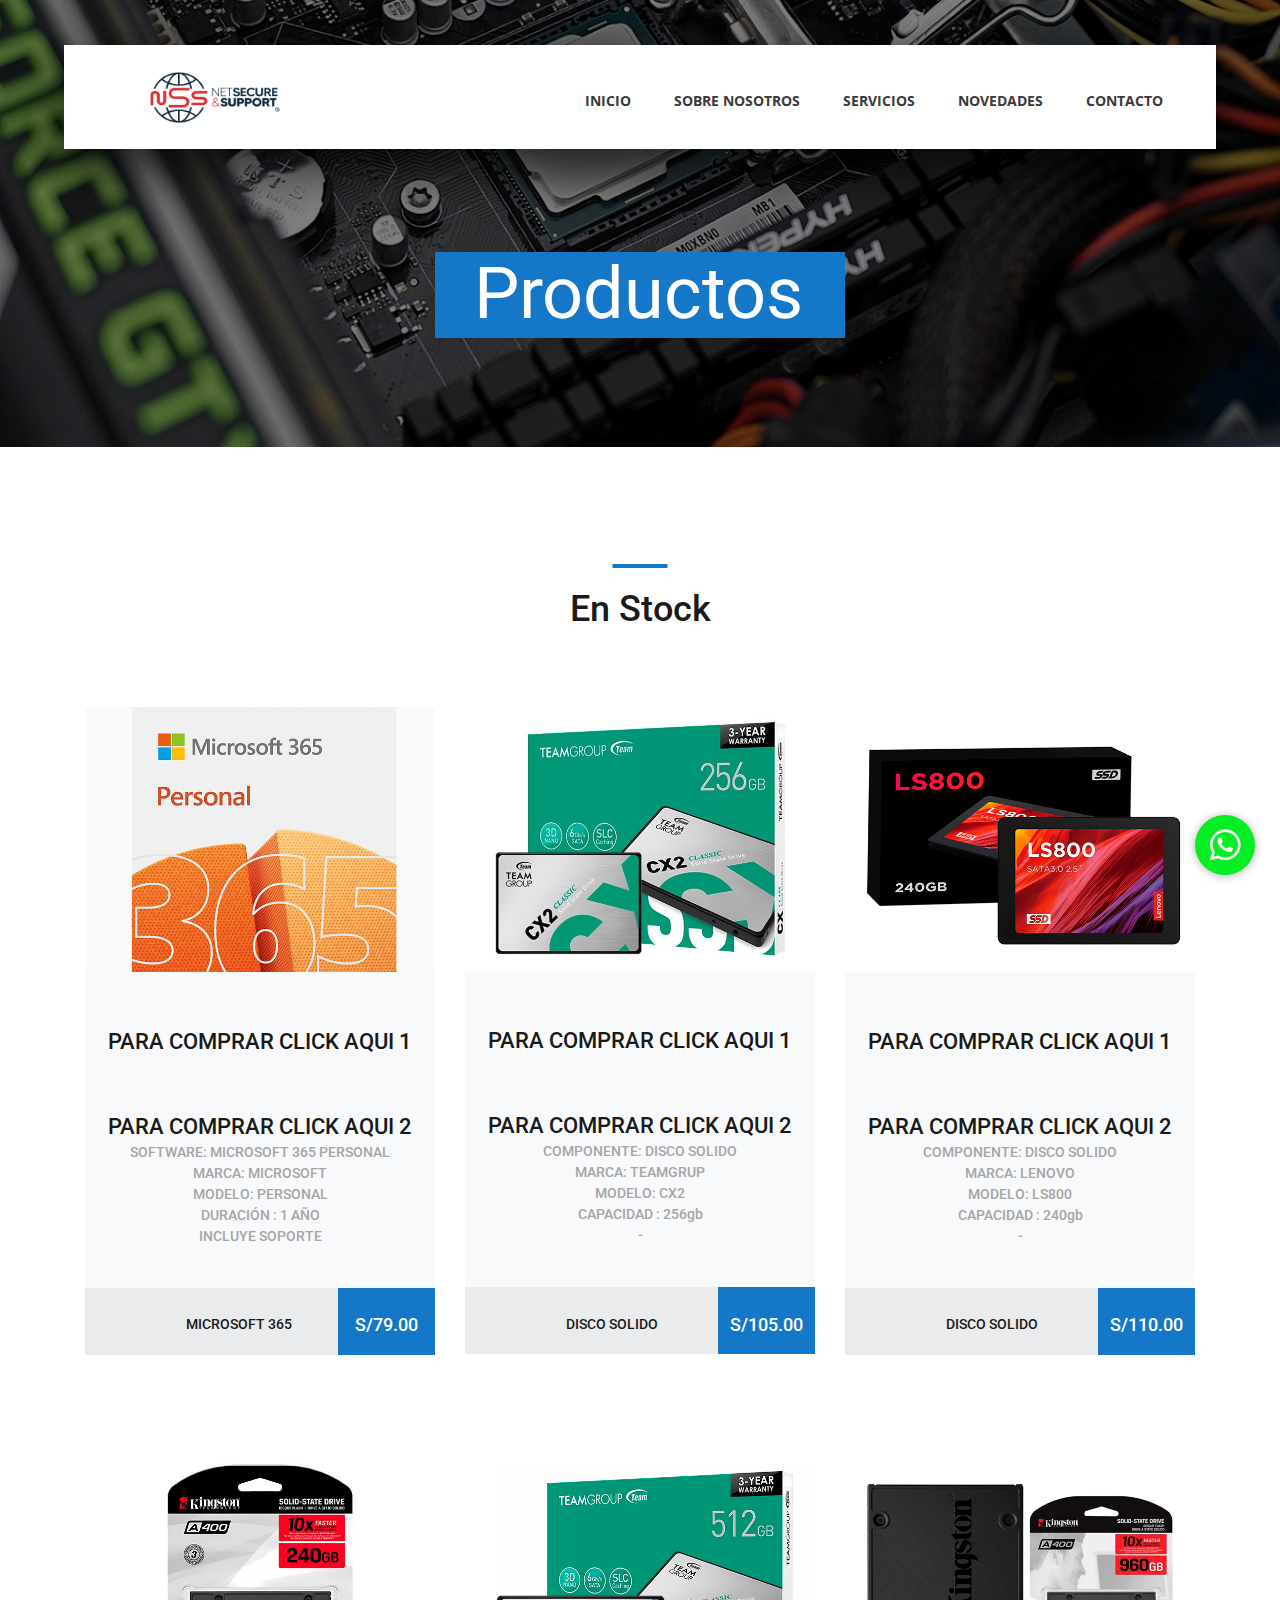
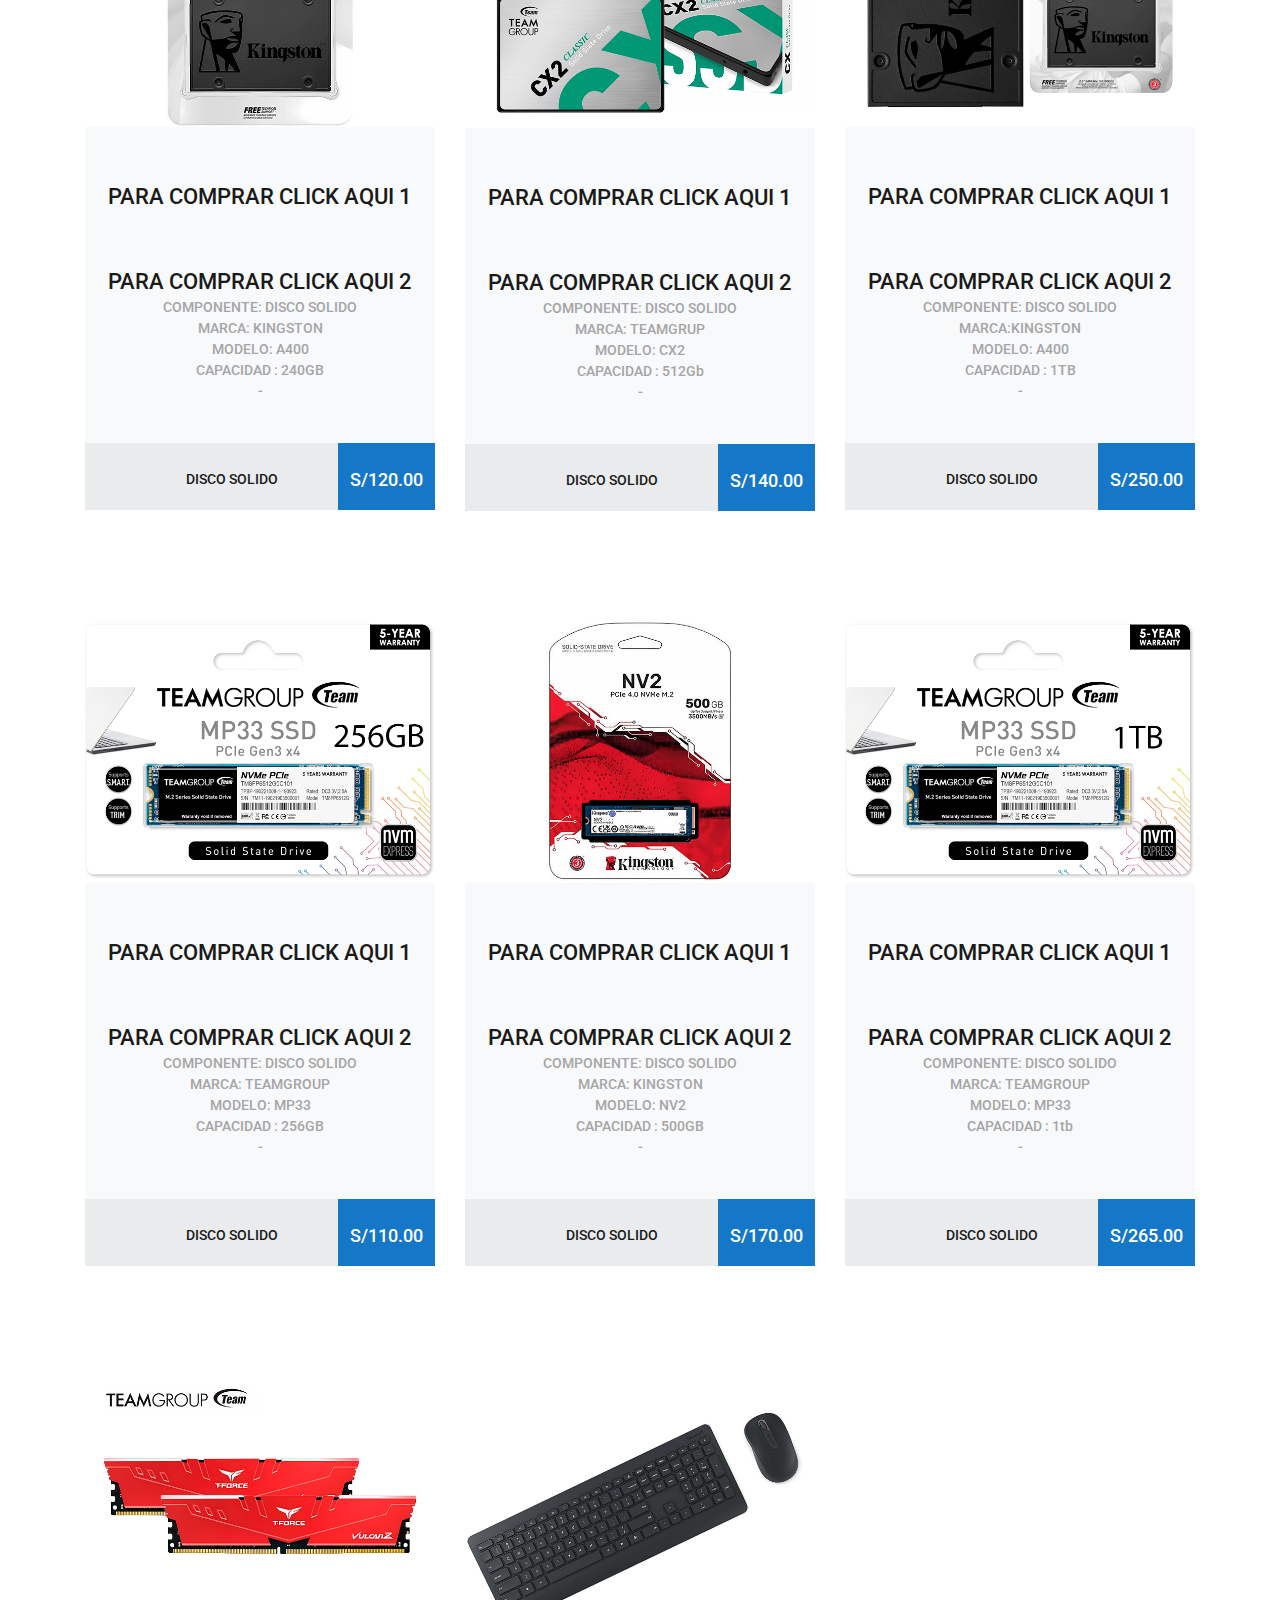
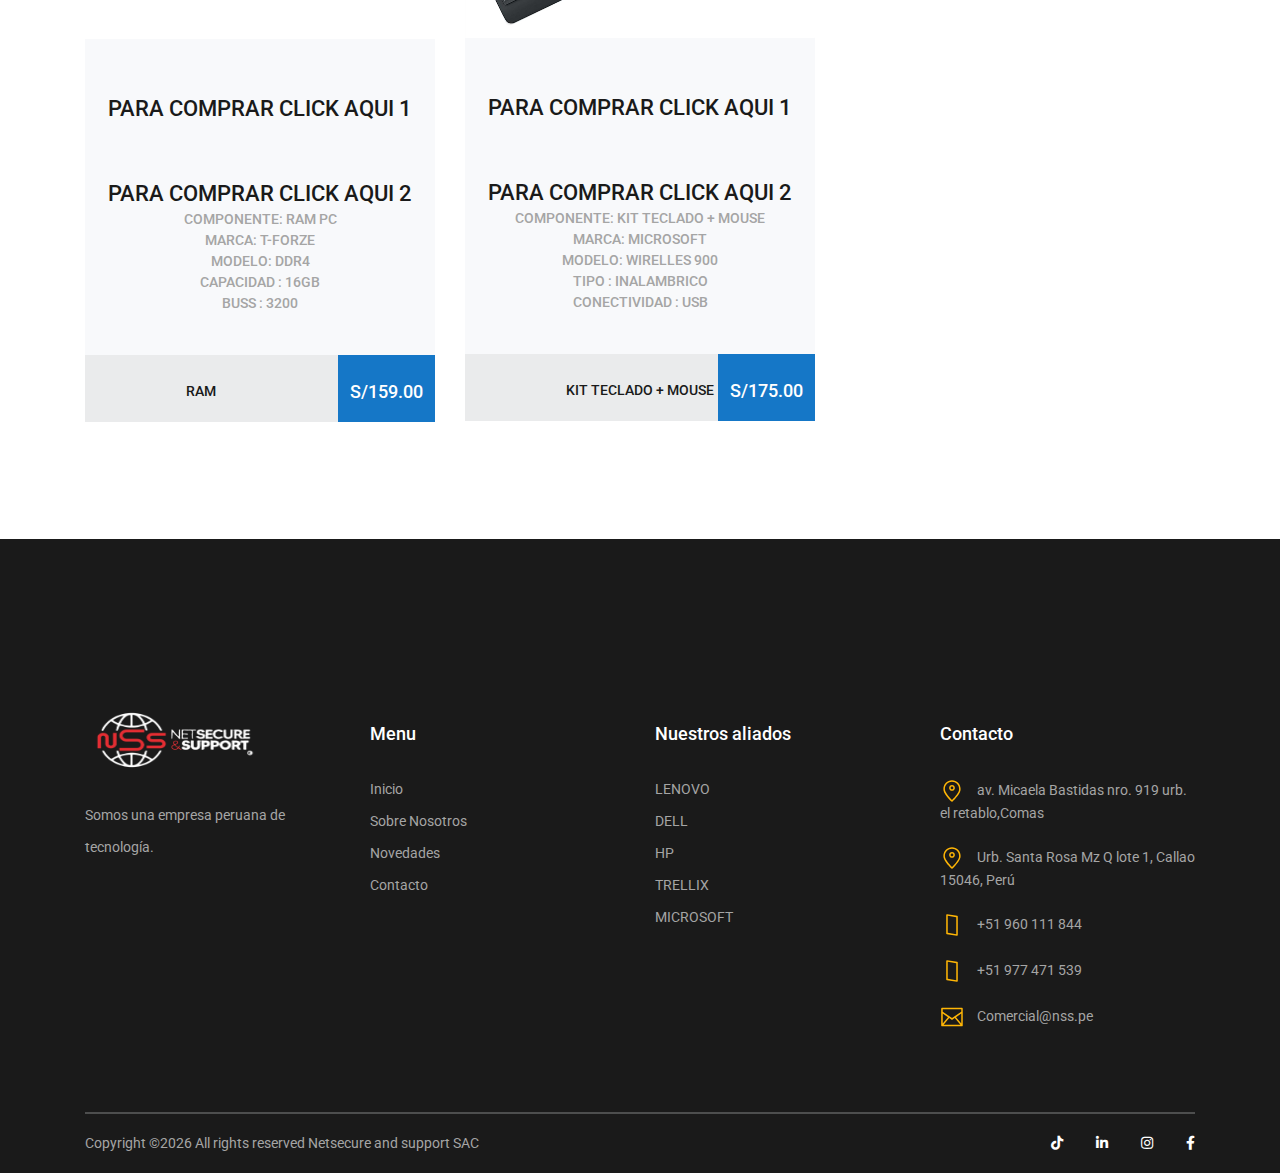
<file: novedades.html>
<!DOCTYPE html>
<html lang="es">
<head>
<title>NSS - Novedades</title>
<meta charset="utf-8">
<meta http-equiv="X-UA-Compatible" content="IE=edge">
<meta name="description" content="Course Project">
<meta name="viewport" content="width=device-width, initial-scale=1">
<link rel="stylesheet" type="text/css" href="styles/bootstrap4/bootstrap.min.css">
<link href="plugins/fontawesome-free-5.0.1/css/fontawesome-all.css" rel="stylesheet" type="text/css">
<link href="plugins/fontawesome-free-5.0.1/css/fontawesome.css" rel="stylesheet" type="text/css">
<link href="plugins/fontawesome-free-5.0.1/css/brands.css" rel="stylesheet" type="text/css">
<link rel="stylesheet" type="text/css" href="styles/novedades_styles.css">
<link rel="stylesheet" type="text/css" href="styles/novedades_responsive.css">
<link rel="stylesheet" type="text/css" href="styles/parpadeo.css">
<link rel="icon" type="image/png" href="images/logonss.png">
<link rel="stylesheet" type="text/css" href="styles/wpcirculo.css">
</head>
<body>

<div class="super_container">

	<!-- Header -->

	<header class="header d-flex flex-row">
		<div class="header_content d-flex flex-row align-items-center">
			<!-- Logo -->
			<div class="logo_container">
				<div class="logo">
					<img src="images/logonss2.png" alt="" width="150" height="65" >
			
				</div>
			</div>

			<!-- Main Navigation -->
			<nav class="main_nav_container">
				<div class="main_nav">
					<ul class="main_nav_list">
						<li class="main_nav_item"><a href="index.html">Inicio</a></li>
						<li class="main_nav_item"><a href="nosotros.html">Sobre nosotros</a></li>
						<li class="main_nav_item"><a href="servicios.html">Servicios</a></li>
					
						<li class="parpadea text"><a href="novedades.html">Novedades</a></li>
						<li class="main_nav_item"><a href="contact.html">Contacto</a></li>
					</ul>
				</div>
			</nav>
		</div>
		<div class="header_side d-flex flex-row justify-content-center align-items-center">
			<img src="images/phone-call.svg" alt="">
			<span>+51 960 111 844<br>+51 977 471 539</span>
			
		</div>

		<!-- Hamburger -->
		<div class="hamburger_container">
			<i class="fas fa-bars trans_200"></i>
		</div>

	</header>
	<!-- wp flotante -->
	<a href="https://api.whatsapp.com/send?phone=51977471539" class="btn-wsp" target="_blank">
	    <i class="fab fa-whatsapp"></i>
	</a>
	<!--wp flotante -->
	<!-- Menu -->
	<div class="menu_container menu_mm">

		<!-- Menu Close Button -->
		<div class="menu_close_container">
			<div class="menu_close"></div>
		</div>

		<!-- Menu Items -->
		<div class="menu_inner menu_mm">
			<div class="menu menu_mm">
				<ul class="menu_list menu_mm">
					<li class="menu_item menu_mm"><a href="index.html">Inicio</a></li>
					<li class="menu_item menu_mm"><a href="nosotros.html">Sobre Nosotros</a></li>
					<li class="menu_item menu_mm"><a href="servicios.html">Servicios</a></li>
		
					<li class="menu_item menu_mm"><a href="novedades.html">Novedades</a></li>
					<li class="menu_item menu_mm"><a href="contact.html">Contacto</a></li>
				</ul>

				<!-- Menu Social -->
				
				<div class="menu_social_container menu_mm">
					<ul class="menu_social menu_mm">
						<li class="menu_social_item"><a href="https://www.tiktok.com/@nss_techsafe"><i class="fab fa-tiktok"></i></a></li>
						<li class="menu_social_item"><a href="https://www.linkedin.com/company/nss-pe/?originalSubdomain=pe"><i class="fab fa-linkedin-in"></i></a></li>
						<li class="menu_social_item"><a href="https://www.instagram.com/nss_peru/"><i class="fab fa-instagram"></i></a></li>
						<li class="menu_social_item"><a href="https://www.facebook.com/nssperu.pe/"><i class="fab fa-facebook-f"></i></a></li>
					</ul>
				</div>

				<div class="menu_copyright menu_mm">NSS 2024 se reserva los derechos</div>
			</div>

		</div>

	</div>
	
	<!-- Home -->

	<div class="home">
		<div class="home_background_container prlx_parent">
			<div class="home_background prlx" style="background-image:url(images/componentes.jpg)"></div>
		</div>
		<div class="home_content">
			<h1>Productos</h1>
		</div>
	</div>

	<!-- Popular -->

	<div class="popular page_section">
		<div class="container">
			<div class="row">
				<div class="col">
					<div class="section_title text-center">
						<h1>En Stock</h1>
					</div>
				</div>
			</div>

			<div class="row course_boxes">
				<!-- Popular Course Item -->
				<div class="col-lg-4 course_box">
					<div class="card">
						<img class="card-img-top" src="images/OFFICE PERSONAL 365.jpg" alt="https://unsplash.com/@kellybrito">
						<div class="card-body text-center">
							<div class="card-title"><a href=" https://wa.me/51960111844?text=Estoy%20interesado%20en%20un%20producto"> PARA COMPRAR CLICK AQUI 1</a></div>
							<div class="card-title"><a href=" https://wa.me/51977471539?text=Estoy%20interesado%20en%20un%20producto"> PARA COMPRAR CLICK AQUI 2</a></div>
							<div class="card-text">SOFTWARE: MICROSOFT 365 PERSONAL <BR> MARCA: MICROSOFT <BR> MODELO: PERSONAL <BR>DURACIÓN : 1 AÑO <BR>INCLUYE SOPORTE </div>
						
						</div>
						<div class="price_box d-flex flex-row align-items-center">
							<div class="course_author_image">
								
							</div>
							<div class="course_author_name">MICROSOFT 365 </div>
							<div class="course_price d-flex flex-column align-items-center justify-content-center"><span>S/79.00</span></div>
						</div>
					</div>
				</div>
				

				<!-- Popular Course Item -->
				<div class="col-lg-4 course_box">
					<div class="card">
						<img class="card-img-top" src="images/team256.jpeg" alt="https://unsplash.com/@kellybrito">
						<div class="card-body text-center">
							<div class="card-title"><a href=" https://wa.me/51960111844?text=Estoy%20interesado%20en%20un%20producto"> PARA COMPRAR CLICK AQUI 1</a></div>
							<div class="card-title"><a href=" https://wa.me/51977471539?text=Estoy%20interesado%20en%20un%20producto"> PARA COMPRAR CLICK AQUI 2</a></div>
							<div class="card-text">COMPONENTE: DISCO SOLIDO <BR> MARCA: TEAMGRUP <BR> MODELO: CX2  <BR>CAPACIDAD : 256gb <BR> -</div>
						</div>
						<div class="price_box d-flex flex-row align-items-center">
							<div class="course_author_image">
								
							</div>
							<div class="course_author_name">DISCO SOLIDO </div>
							<div class="course_price d-flex flex-column align-items-center justify-content-center"><span>S/105.00</span></div>
						</div>
					</div>
				</div>
<!-- Popular Course Item 
<div class="col-lg-4 course_box">
	<div class="card">
		<img class="card-img-top" src="images/agotado.jpg" alt="https://unsplash.com/@kellybrito">
		<div class="card-body text-center">
			<div class="card-title"><a href=" https://wa.me/51960111844?text=Estoy%20interesado%20en%20un%20producto"> PARA COMPRAR CLICK AQUI 1</a></div>
			<div class="card-title"><a href=" https://wa.me/51977471539?text=Estoy%20interesado%20en%20un%20producto"> PARA COMPRAR CLICK AQUI 2</a></div>
			<div class="card-text">COMPONENTE: DISCO SOLIDO <BR> MARCA: MSI <BR> MODELO: SPATIUM S270  <BR>CAPACIDAD : 240gb <BR> -</div>
		</div>
		<div class="price_box d-flex flex-row align-items-center">
			<div class="course_author_image">
				
			</div>
			<div class="course_author_name">DISCO SOLIDO </div>
			<div class="course_price d-flex flex-column align-items-center justify-content-center"><span>S/110.00</span></div>
		</div>
	</div>
</div>-->

<!-- Popular Course Item -->
<div class="col-lg-4 course_box">
	<div class="card">
		<img class="card-img-top" src="images/LENOVOSSD240.png" alt="https://unsplash.com/@kellybrito">
		<div class="card-body text-center">
			<div class="card-title"><a href=" https://wa.me/51960111844?text=Estoy%20interesado%20en%20un%20producto"> PARA COMPRAR CLICK AQUI 1</a></div>
			<div class="card-title"><a href=" https://wa.me/51977471539?text=Estoy%20interesado%20en%20un%20producto"> PARA COMPRAR CLICK AQUI 2</a></div>
			<div class="card-text">COMPONENTE: DISCO SOLIDO <BR> MARCA: LENOVO <BR> MODELO: LS800  <BR>CAPACIDAD : 240gb <BR> -</div>
		</div>
		<div class="price_box d-flex flex-row align-items-center">
			<div class="course_author_image">
				
			</div>
			<div class="course_author_name">DISCO SOLIDO </div>
			<div class="course_price d-flex flex-column align-items-center justify-content-center"><span>S/110.00</span></div>
		</div>
	</div>
</div>
				<!-- Popular Course Item -->
				<div class="col-lg-4 course_box">
					<div class="card">
						<img class="card-img-top" src="images/KINGSSDSATA240GB.jpg" alt="https://unsplash.com/@kellybrito">
						<div class="card-body text-center">
							<div class="card-title"><a href=" https://wa.me/51960111844?text=Estoy%20interesado%20en%20un%20producto"> PARA COMPRAR CLICK AQUI 1</a></div>
							<div class="card-title"><a href=" https://wa.me/51977471539?text=Estoy%20interesado%20en%20un%20producto"> PARA COMPRAR CLICK AQUI 2</a></div>
							<div class="card-text">COMPONENTE: DISCO SOLIDO <BR> MARCA: KINGSTON <BR> MODELO: A400 <BR>CAPACIDAD : 240GB <BR> -</div>
						</div>
						<div class="price_box d-flex flex-row align-items-center">
							<div class="course_author_image">
								
							</div>
							<div class="course_author_name">DISCO SOLIDO </div>
							<div class="course_price d-flex flex-column align-items-center justify-content-center"><span>S/120.00</span></div>
						</div>
					</div>
				</div>
<!-- Popular Course Item -->
<div class="col-lg-4 course_box">
	<div class="card">
		<img class="card-img-top" src="images/team512.png" alt="https://unsplash.com/@kellybrito">
		<div class="card-body text-center">
			<div class="card-title"><a href=" https://wa.me/51960111844?text=Estoy%20interesado%20en%20un%20producto"> PARA COMPRAR CLICK AQUI 1</a></div>
			<div class="card-title"><a href=" https://wa.me/51977471539?text=Estoy%20interesado%20en%20un%20producto"> PARA COMPRAR CLICK AQUI 2</a></div>
			<div class="card-text">COMPONENTE: DISCO SOLIDO <BR> MARCA: TEAMGRUP <BR> MODELO: CX2  <BR>CAPACIDAD : 512Gb <BR> -</div>
	
		</div>
		<div class="price_box d-flex flex-row align-items-center">
			<div class="course_author_image">
				
			</div>
			<div class="course_author_name">DISCO SOLIDO </div>
			<div class="course_price d-flex flex-column align-items-center justify-content-center"><span>S/140.00</span></div>
		</div>
	</div>
</div>
				<!-- Popular Course Item 
				<div class="col-lg-4 course_box">
					<div class="card">
						<img class="card-img-top" src="images/agotado.jpg" alt="https://unsplash.com/@kellybrito">
						<div class="card-body text-center">
							<div class="card-title"><a href=" https://wa.me/51960111844?text=Estoy%20interesado%20en%20un%20producto"> PARA COMPRAR CLICK AQUI 1</a></div>
							<div class="card-title"><a href=" https://wa.me/51977471539?text=Estoy%20interesado%20en%20un%20producto"> PARA COMPRAR CLICK AQUI 2</a></div>
							<div class="card-text">COMPONENTE: DISCO SOLIDO <BR> MARCA: KINGSTON <BR> MODELO: A400 <BR>CAPACIDAD : 480GB <BR> -</div>
						</div>
						<div class="price_box d-flex flex-row align-items-center">
							<div class="course_author_image">
								
							</div>
							<div class="course_author_name">DISCO SOLIDO </div>
							<div class="course_price d-flex flex-column align-items-center justify-content-center"><span>S/170.00</span></div>
						</div>
					</div>
				</div>-->
<!-- Popular Course Item -->
<div class="col-lg-4 course_box">
	<div class="card">
		<img class="card-img-top" src="images/ssd1tbkin.png" alt="https://unsplash.com/@kellybrito">
		<div class="card-body text-center">
			<div class="card-title"><a href=" https://wa.me/51960111844?text=Estoy%20interesado%20en%20un%20producto"> PARA COMPRAR CLICK AQUI 1</a></div>
							<div class="card-title"><a href=" https://wa.me/51977471539?text=Estoy%20interesado%20en%20un%20producto"> PARA COMPRAR CLICK AQUI 2</a></div>
			<div class="card-text">COMPONENTE: DISCO SOLIDO <BR> MARCA:KINGSTON <BR> MODELO: A400 <BR>CAPACIDAD : 1TB <BR> -</div>
		</div>
		<div class="price_box d-flex flex-row align-items-center">
			<div class="course_author_image">
				
			</div>
			<div class="course_author_name">DISCO SOLIDO </div>
			<div class="course_price d-flex flex-column align-items-center justify-content-center"><span>S/250.00</span></div>
		</div>
	</div>
</div>

<!-- Popular Course Item -->
<div class="col-lg-4 course_box">
	<div class="card">
		<img class="card-img-top" src="images/teamnvme256.png" alt="https://unsplash.com/@kellybrito">
		<div class="card-body text-center">
			<div class="card-title"><a href=" https://wa.me/51960111844?text=Estoy%20interesado%20en%20un%20producto"> PARA COMPRAR CLICK AQUI 1</a></div>
							<div class="card-title"><a href=" https://wa.me/51977471539?text=Estoy%20interesado%20en%20un%20producto"> PARA COMPRAR CLICK AQUI 2</a></div>
			<div class="card-text">COMPONENTE: DISCO SOLIDO <BR> MARCA: TEAMGROUP <BR> MODELO: MP33 <BR>CAPACIDAD : 256GB <BR> -</div>
		</div>
		<div class="price_box d-flex flex-row align-items-center">
			<div class="course_author_image">
				
			</div>
			<div class="course_author_name">DISCO SOLIDO </div>
			<div class="course_price d-flex flex-column align-items-center justify-content-center"><span>S/110.00</span></div>
		</div>
	</div>
</div>		

<!-- Popular Course Item -->
<div class="col-lg-4 course_box">
	<div class="card">
		<img class="card-img-top" src="images/KINGNV500GB.jpg" alt="https://unsplash.com/@kellybrito">
		<div class="card-body text-center">
			<div class="card-title"><a href=" https://wa.me/51960111844?text=Estoy%20interesado%20en%20un%20producto"> PARA COMPRAR CLICK AQUI 1</a></div>
							<div class="card-title"><a href=" https://wa.me/51977471539?text=Estoy%20interesado%20en%20un%20producto"> PARA COMPRAR CLICK AQUI 2</a></div>
			<div class="card-text">COMPONENTE: DISCO SOLIDO <BR> MARCA: KINGSTON <BR> MODELO: NV2 <BR>CAPACIDAD : 500GB <BR> -</div>
		</div>
		<div class="price_box d-flex flex-row align-items-center">
			<div class="course_author_image">
				
			</div>
			<div class="course_author_name">DISCO SOLIDO </div>
			<div class="course_price d-flex flex-column align-items-center justify-content-center"><span>S/170.00</span></div>
		</div>
	</div>
</div>
		
<!-- Popular Course Item -->
<div class="col-lg-4 course_box">
	<div class="card">
		<img class="card-img-top" src="images/teamnvme1024.png" alt="https://unsplash.com/@kellybrito">
		<div class="card-body text-center">
			<div class="card-title"><a href=" https://wa.me/51960111844?text=Estoy%20interesado%20en%20un%20producto"> PARA COMPRAR CLICK AQUI 1</a></div>
							<div class="card-title"><a href=" https://wa.me/51977471539?text=Estoy%20interesado%20en%20un%20producto"> PARA COMPRAR CLICK AQUI 2</a></div>
			<div class="card-text">COMPONENTE: DISCO SOLIDO <BR> MARCA: TEAMGROUP <BR> MODELO: MP33 <BR>CAPACIDAD : 1tb<BR> - </div>
		</div>
		<div class="price_box d-flex flex-row align-items-center">
			<div class="course_author_image">
				
			</div>
			<div class="course_author_name">DISCO SOLIDO </div>
			<div class="course_price d-flex flex-column align-items-center justify-content-center"><span>S/265.00</span></div>
		</div>
	</div>
</div>
	<!-- Popular Course Item 
<div class="col-lg-4 course_box">
	<div class="card">
		<img class="card-img-top" src="images/agotado.jpg" alt="https://unsplash.com/@kellybrito">
		<div class="card-body text-center">
			<div class="card-title"><a href=" https://wa.me/51960111844?text=Estoy%20interesado%20en%20un%20producto"> PARA COMPRAR CLICK AQUI 1</a></div>
							<div class="card-title"><a href=" https://wa.me/51977471539?text=Estoy%20interesado%20en%20un%20producto"> PARA COMPRAR CLICK AQUI 2</a></div>
			<div class="card-text">COMPONENTE: RAM LAPTOP <BR> MARCA: KINGSTON <BR> MODELO: DDR4 <BR>CAPACIDAD : 8 GB<BR>BUSS : 3200</div>
		</div>
		<div class="price_box d-flex flex-row align-items-center">
			<div class="course_author_image">
				
			</div>
			<div class="course_author_name">RAM </div>
			<div class="course_price d-flex flex-column align-items-center justify-content-center"><span>S/120.00</span></div>
		</div>
	</div>
</div>-->
<!-- Popular Course Item 
<div class="col-lg-4 course_box">
	<div class="card">
		<img class="card-img-top" src="images/agotado.jpg" alt="https://unsplash.com/@kellybrito">
		<div class="card-body text-center">
			<div class="card-title"><a href=" https://wa.me/51960111844?text=Estoy%20interesado%20en%20un%20producto"> PARA COMPRAR CLICK AQUI 1</a></div>
							<div class="card-title"><a href=" https://wa.me/51977471539?text=Estoy%20interesado%20en%20un%20producto"> PARA COMPRAR CLICK AQUI 2</a></div>
			<div class="card-text">COMPONENTE: RAM LAPTOP<BR> MARCA: KINGSTON <BR> MODELO: DDR4 <BR>CAPACIDAD : 16GB <BR>BUSS : 3200</div>
		</div>
		<div class="price_box d-flex flex-row align-items-center">
			<div class="course_author_image">
				
			</div>
			<div class="course_author_name">RAM </div>
			<div class="course_price d-flex flex-column align-items-center justify-content-center"><span>S/165.00</span></div>
		</div>
	</div>
</div>
-->
<!-- Popular Course Item 
<div class="col-lg-4 course_box">
	<div class="card">
		<img class="card-img-top" src="images/agotado.jpg" alt="https://unsplash.com/@kellybrito">
		<div class="card-body text-center">
			<div class="card-title"><a href=" https://wa.me/51960111844?text=Estoy%20interesado%20en%20un%20producto"> PARA COMPRAR CLICK AQUI 1</a></div>
							<div class="card-title"><a href=" https://wa.me/51977471539?text=Estoy%20interesado%20en%20un%20producto"> PARA COMPRAR CLICK AQUI 2</a></div>
			<div class="card-text">COMPONENTE: RAM LAPTOP<BR> MARCA: KINGSTON <BR> MODELO: DDR4 <BR>CAPACIDAD : 32GB<BR>BUSS : 3200</div>
		</div>
		<div class="price_box d-flex flex-row align-items-center">
			<div class="course_author_image">
				
			</div>
			<div class="course_author_name">RAM </div>
			<div class="course_price d-flex flex-column align-items-center justify-content-center"><span>S/328.00</span></div>
		</div>
	</div>
</div>-->
			<!-- Popular Course Item -->
<div class="col-lg-4 course_box">
	<div class="card">
		<img class="card-img-top" src="images/RAMTEROSPC.png" alt="https://unsplash.com/@kellybrito">
		<div class="card-body text-center">
			<div class="card-title"><a href=" https://wa.me/51960111844?text=Estoy%20interesado%20en%20un%20producto"> PARA COMPRAR CLICK AQUI 1</a></div>
							<div class="card-title"><a href=" https://wa.me/51977471539?text=Estoy%20interesado%20en%20un%20producto"> PARA COMPRAR CLICK AQUI 2</a></div>
			<div class="card-text">COMPONENTE: RAM PC<BR> MARCA: T-FORZE <BR> MODELO: DDR4 <BR>CAPACIDAD : 16GB<BR>BUSS : 3200</div>
		</div>
		<div class="price_box d-flex flex-row align-items-center">
			<div class="course_author_image">
				
			</div>
			<div class="course_author_name">RAM </div>
			<div class="course_price d-flex flex-column align-items-center justify-content-center"><span>S/159.00</span></div>
		</div>
	</div>
</div>
<!-- Popular Course Item -->
<div class="col-lg-4 course_box">
	<div class="card">
		<img class="card-img-top" src="images/KITTECLADO900MICROSOFT.jpg" alt="https://unsplash.com/@kellybrito">
		<div class="card-body text-center">
			<div class="card-title"><a href=" https://wa.me/51960111844?text=Estoy%20interesado%20en%20un%20producto"> PARA COMPRAR CLICK AQUI 1</a></div>
							<div class="card-title"><a href=" https://wa.me/51977471539?text=Estoy%20interesado%20en%20un%20producto"> PARA COMPRAR CLICK AQUI 2</a></div>
			<div class="card-text">COMPONENTE: KIT TECLADO + MOUSE<BR> MARCA: MICROSOFT <BR> MODELO: WIRELLES 900 <BR>TIPO : INALAMBRICO<BR>CONECTIVIDAD : USB</div>
		</div>
		<div class="price_box d-flex flex-row align-items-center">
			<div class="course_author_image">
				
			</div>
			<div class="course_author_name">KIT TECLADO + MOUSE </div>
			<div class="course_price d-flex flex-column align-items-center justify-content-center"><span>S/175.00</span></div>
		</div>
	</div>
</div>
		
<!-- Popular Course Item 
<div class="col-lg-4 course_box">
	<div class="card">
		<img class="card-img-top" src="images/agotado.jpg" alt="https://unsplash.com/@kellybrito">
		<div class="card-body text-center">
			<div class="card-title"><a href=" https://wa.me/51960111844?text=Estoy%20interesado%20en%20un%20producto"> PARA COMPRAR CLICK AQUI 1</a></div>
							<div class="card-title"><a href=" https://wa.me/51977471539?text=Estoy%20interesado%20en%20un%20producto"> PARA COMPRAR CLICK AQUI 2</a></div>
			<div class="card-text">COMPONENTE: KIT TECLADO + MOUSE<BR> MARCA: TEAMGROUP <BR> MODELO:TE4031 <BR>TIPO : INALAMBRICO<BR>CONECTIVIDAD : USB</div>
		</div>
		<div class="price_box d-flex flex-row align-items-center">
			<div class="course_author_image">
				
			</div>
			<div class="course_author_name">KIT TECLADO + MOUSE </div>
			<div class="course_price d-flex flex-column align-items-center justify-content-center"><span>S/60.00</span></div>
		</div>
	</div>
</div>-->
			<!-- Popular Course Item 
<div class="col-lg-4 course_box">
	<div class="card">
		<img class="card-img-top" src="images/agotado.jpg" alt="https://unsplash.com/@kellybrito">
		<div class="card-body text-center">
			<div class="card-title"><a href=" https://wa.me/51960111844?text=Estoy%20interesado%20en%20un%20producto"> PARA COMPRAR CLICK AQUI 1</a></div>
							<div class="card-title"><a href=" https://wa.me/51977471539?text=Estoy%20interesado%20en%20un%20producto"> PARA COMPRAR CLICK AQUI 2</a></div>
			<div class="card-text">COMPONENTE: MONITOR <BR> MARCA: TEROS <BR> MODELO:TE 2471G <BR>TIPO : CURVO <BR>CONECTIVIDAD : HDMI + DP</div>
		</div>
		<div class="price_box d-flex flex-row align-items-center">
			<div class="course_author_image">
				
			</div>
			<div class="course_author_name">MONITOR </div>
			<div class="course_price d-flex flex-column align-items-center justify-content-center"><span>S/430.00</span></div>
		</div>
	</div>
</div>-->

			</div>
		</div>		
	</div>

	<!-- Footer -->

	<footer class="footer">
		<div class="container">
			
			<!-- Newsletter -->



			<!-- Footer Content -->

			<div class="footer_content">
				<div class="row">

					<!-- Footer Column - About -->
					<div class="col-lg-3 footer_col">

						<!-- Logo -->
						<div class="logo_container">
							<div class="logo">
								<img src="images/nssletrablanca.png" alt="" width="180" height="70">
								
							</div>
						</div>

						<p class="footer_about_text">Somos una empresa peruana de tecnología.</p>

					</div>

					<!-- Footer Column - Menu -->

					<div class="col-lg-3 footer_col">
						<div class="footer_column_title">Menu</div>
						<div class="footer_column_content">
							<ul>
								<li class="footer_list_item"><a href="index.html">Inicio</a></li>
								<li class="footer_list_item"><a href="#">Sobre Nosotros</a></li>
								<li class="footer_list_item"><a href="#"></a></li>
								<li class="footer_list_item"><a href="#">Novedades</a></li>
								<li class="footer_list_item"><a href="contact.html">Contacto</a></li>
							</ul>
						</div>
					</div>


					<!-- Footer Column - Usefull Links -->

					<div class="col-lg-3 footer_col">
						<div class="footer_column_title">Nuestros aliados</div>
						<div class="footer_column_content">
							<ul>
								<li class="footer_list_item"><a href="#">LENOVO</a></li>
								<li class="footer_list_item"><a href="#">DELL</a></li>
								<li class="footer_list_item"><a href="#">HP</a></li>
								<li class="footer_list_item"><a href="#">TRELLIX</a></li>
								<li class="footer_list_item"><a href="#">MICROSOFT</a></li>
							</ul>
						</div>
					</div>

					<!-- Footer Column - Contact -->

					<div class="col-lg-3 footer_col">
						<div class="footer_column_title">Contacto</div>
						<div class="footer_column_content">
							<ul>
								<li class="footer_contact_item">
									<div class="footer_contact_icon">
										<img src="images/placeholder.svg" alt="https://www.flaticon.com/authors/lucy-g">
									</div>
									av. Micaela Bastidas nro. 919 urb. el retablo,Comas
								</li>
								<li class="footer_contact_item">
									<div class="footer_contact_icon">
										<img src="images/placeholder.svg" alt="https://www.flaticon.com/authors/lucy-g">
									</div>
									Urb. Santa Rosa Mz Q lote 1, Callao 15046, Perú
								</li>
								<li class="footer_contact_item">
									<div class="footer_contact_icon">
										<img src="images/smartphone.svg" alt="https://www.flaticon.com/authors/lucy-g">
									</div>
									+51 960 111 844 
								</li>
								<li class="footer_contact_item">
									<div class="footer_contact_icon">
										<img src="images/smartphone.svg" alt="https://www.flaticon.com/authors/lucy-g">
									</div>
									+51 977 471 539
								</li>
								<li class="footer_contact_item">
									<div class="footer_contact_icon">
										<img src="images/envelope.svg" alt="https://www.flaticon.com/authors/lucy-g">
									</div> Comercial@nss.pe
								</li>
							</ul>
						</div>
					</div>

				</div>
			</div>

			<!-- Footer Copyright -->

			<div class="footer_bar d-flex flex-column flex-sm-row align-items-center">
				<div class="footer_copyright">
					<span><!-- Link back to Colorlib can't be removed. Template is licensed under CC BY 3.0. -->
Copyright &copy;<script>document.write(new Date().getFullYear());</script> All rights reserved Netsecure and support SAC 
<!-- Link back to Colorlib can't be removed. Template is licensed under CC BY 3.0. --></span>
				</div>
				<div class="footer_social ml-sm-auto">
					<ul class="menu_social">
						<li class="menu_social_item"><a href="https://www.tiktok.com/@nss_techsafe"><i class="fab fa-tiktok"></i></a></li>
						<li class="menu_social_item"><a href="https://www.linkedin.com/company/nss-pe/?originalSubdomain=pe"><i class="fab fa-linkedin-in"></i></a></li>
						<li class="menu_social_item"><a href="https://www.instagram.com/nss_peru/"><i class="fab fa-instagram"></i></a></li>
						<li class="menu_social_item"><a href="https://www.facebook.com/nssperu.pe/"><i class="fab fa-facebook-f"></i></a></li>
					

					</ul>
				</div>
			</div>

		</div>
	</footer>

</div>

<script src="js/jquery-3.2.1.min.js"></script>
<script src="styles/bootstrap4/popper.js"></script>
<script src="styles/bootstrap4/bootstrap.min.js"></script>
<script src="plugins/greensock/TweenMax.min.js"></script>
<script src="plugins/greensock/TimelineMax.min.js"></script>
<script src="plugins/scrollmagic/ScrollMagic.min.js"></script>
<script src="plugins/greensock/animation.gsap.min.js"></script>
<script src="plugins/greensock/ScrollToPlugin.min.js"></script>
<script src="plugins/scrollTo/jquery.scrollTo.min.js"></script>
<script src="plugins/easing/easing.js"></script>
<script src="js/courses_custom.js"></script>

</body>
</html>
</file>
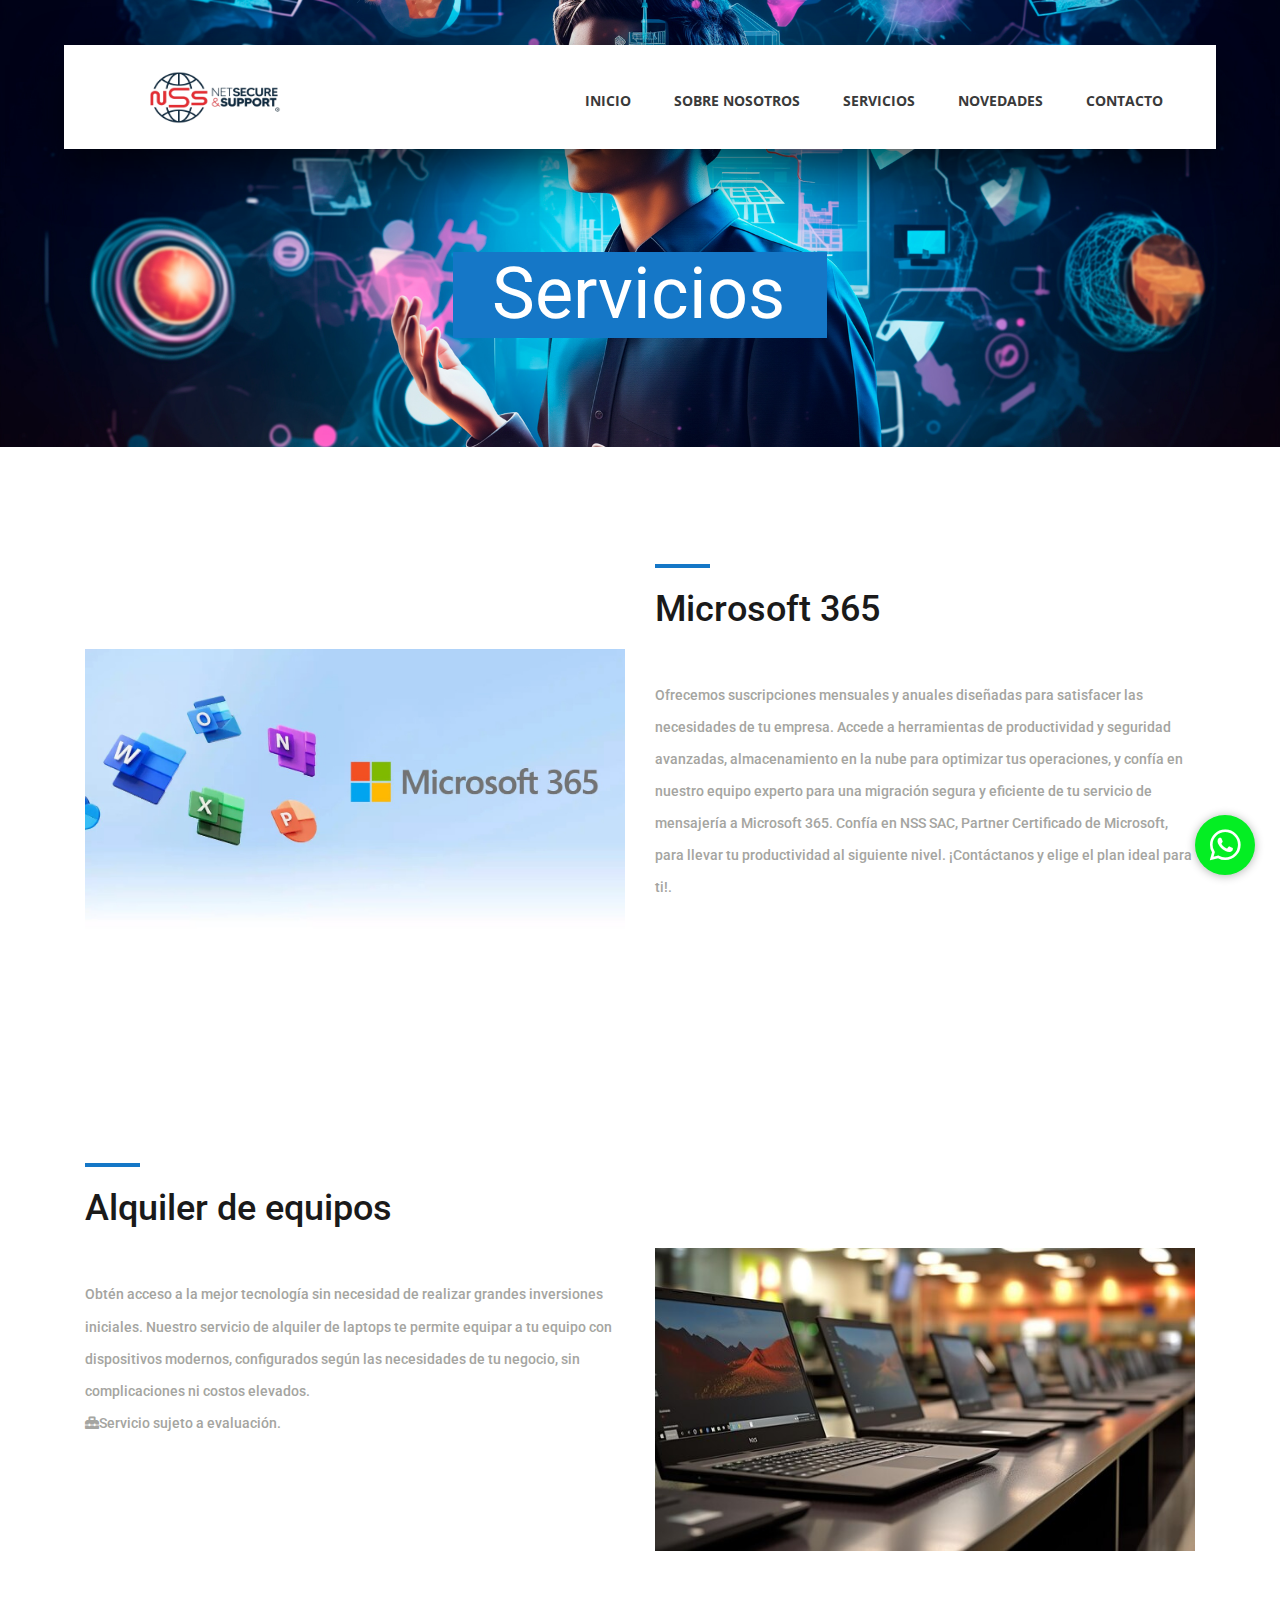
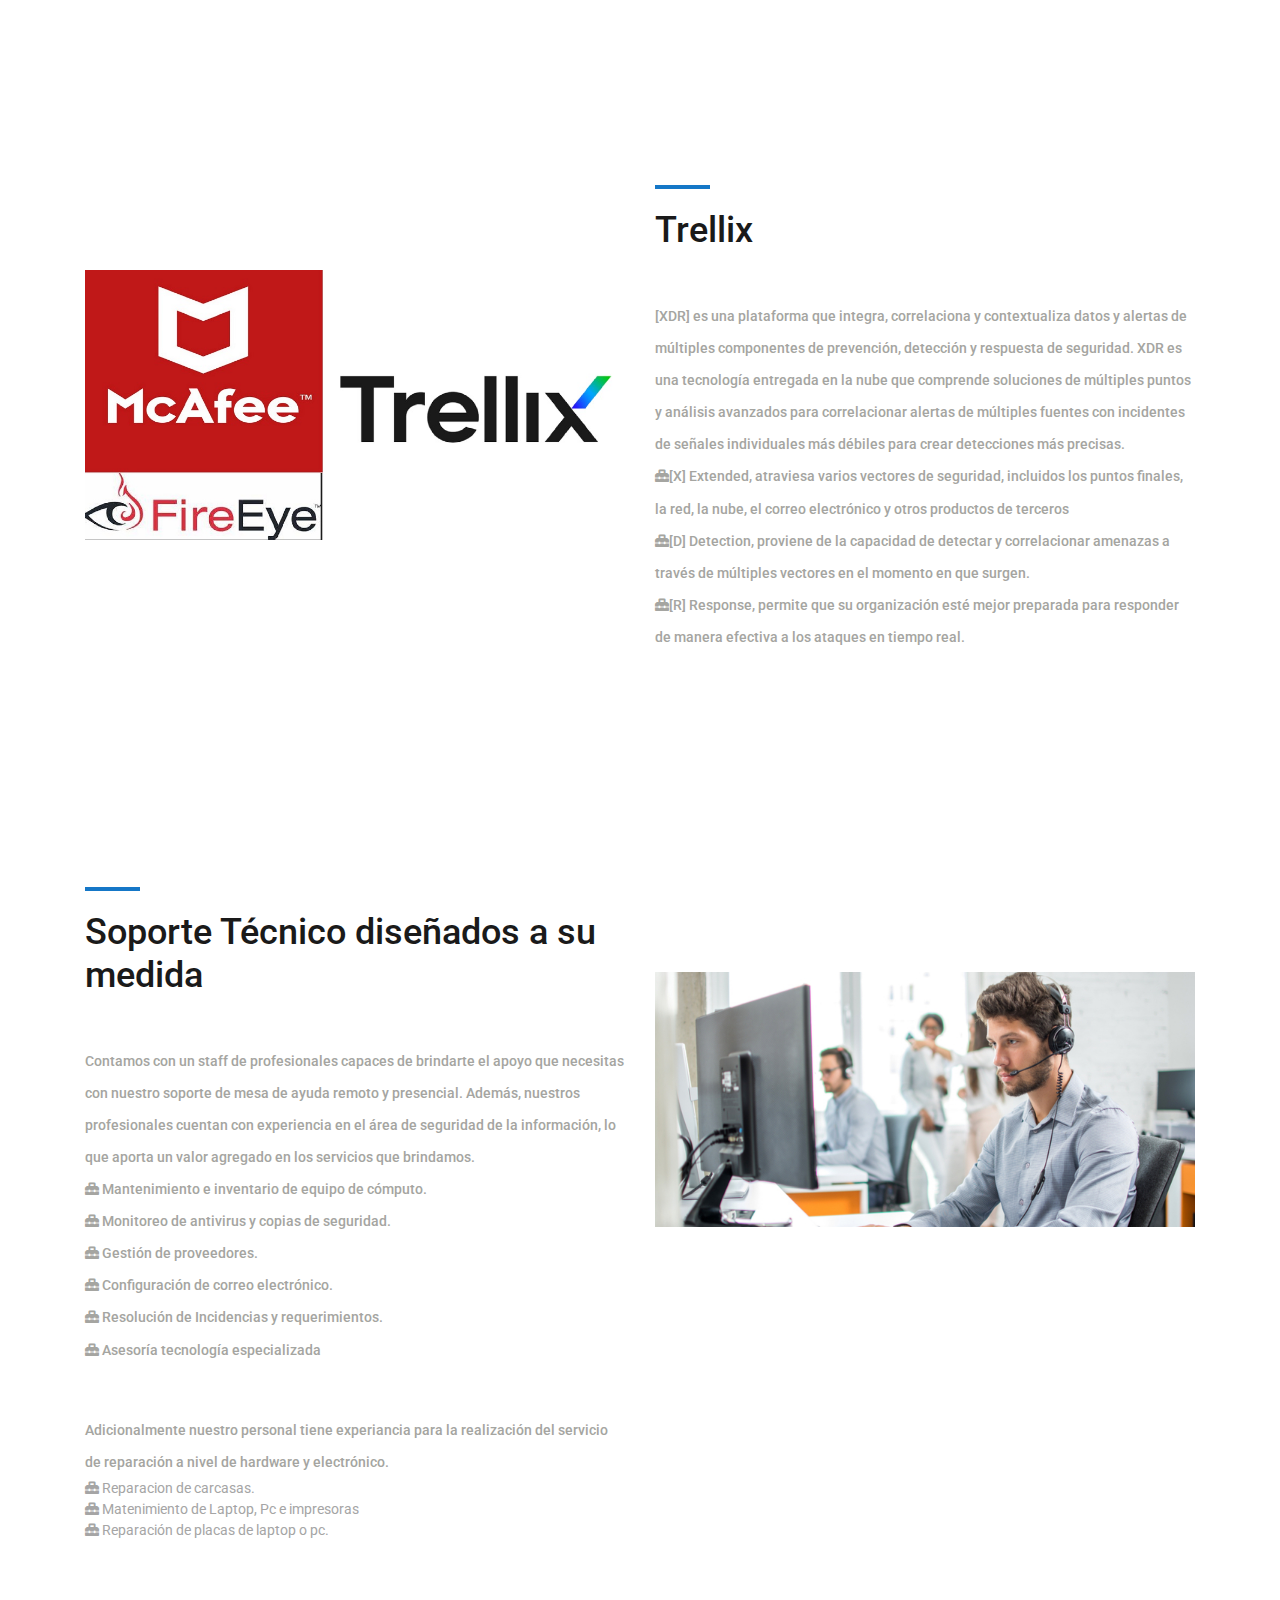
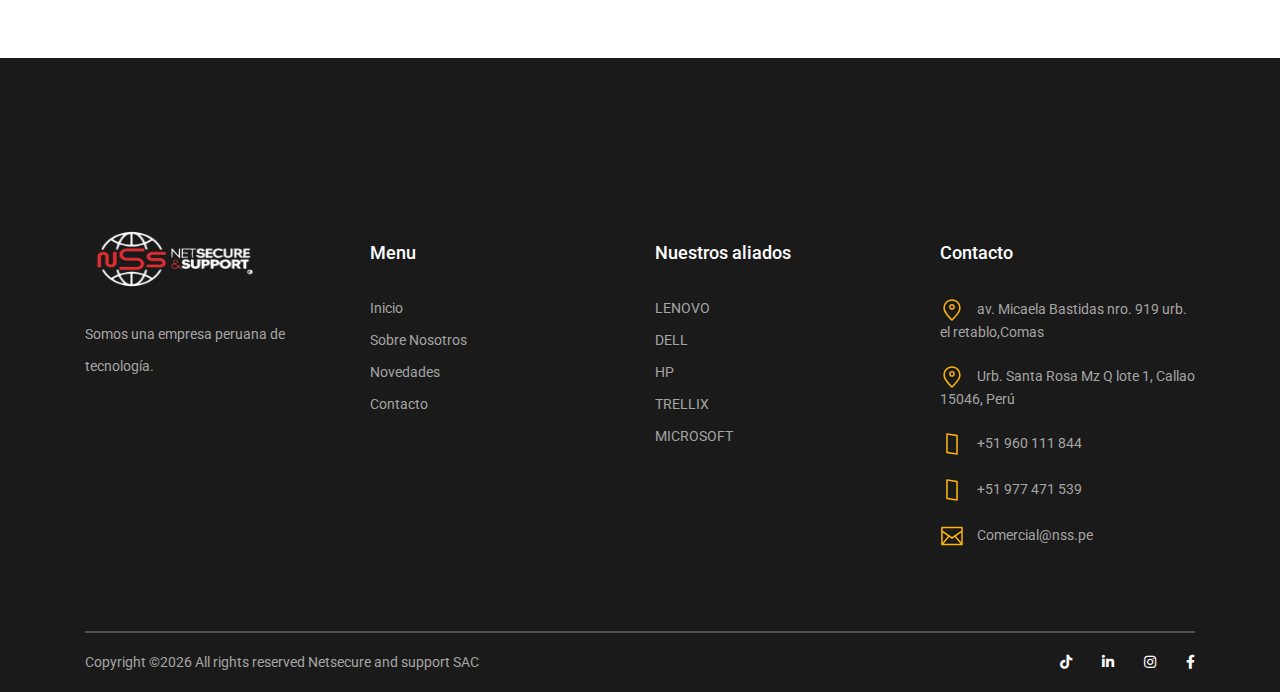
<file: servicios.html>
<!DOCTYPE html>
<html lang="es">
<head>
<title>NSS - Servicios</title>
<meta charset="utf-8">
<meta http-equiv="X-UA-Compatible" content="IE=edge">
<meta name="description" content="Course Project">
<meta name="viewport" content="width=device-width, initial-scale=1">
<link rel="stylesheet" type="text/css" href="styles/bootstrap4/bootstrap.min.css">
<link href="plugins/fontawesome-free-5.0.1/css/fontawesome-all.css" rel="stylesheet" type="text/css">
<link href="plugins/fontawesome-free-5.0.1/css/fontawesome.css" rel="stylesheet" type="text/css">
<link href="plugins/fontawesome-free-5.0.1/css/brands.css" rel="stylesheet" type="text/css">
<link rel="stylesheet" type="text/css" href="styles/teacher_styles.css">
<link rel="stylesheet" type="text/css" href="styles/teacher_responsive.css">
<link rel="stylesheet" type="text/css" href="styles/parpadeo.css">
<link rel="stylesheet" type="text/css" href="styles/wpcirculo.css">
<link rel="icon" type="image/png" href="images/logonss.png">
</head>
<body>

<div class="super_container">

	<!-- Header -->

	<header class="header d-flex flex-row">
		<div class="header_content d-flex flex-row align-items-center">
			<!-- Logo -->
			<div class="logo_container">
				<div class="logo">
					<img src="images/logonss2.png" alt="" width="150" height="65">
				
				</div>
			</div>

			<!-- Main Navigation -->
			<nav class="main_nav_container">
				<div class="main_nav">
					<ul class="main_nav_list">
						<li class="main_nav_item"><a href="index.html">Inicio</a></li>
						<li class="main_nav_item"><a href="nosotros.html">Sobre nosotros</a></li>
						<li class="main_nav_item"><a href="servicios.html">Servicios</a></li>
			
						<li class="parpadea text"><a href="novedades.html">Novedades</a></li>
						<li class="main_nav_item"><a href="contact.html">Contacto</a></li>
					</ul>
				</div>
			</nav>
		</div>
		<div class="header_side d-flex flex-row justify-content-center align-items-center">
			<img src="images/phone-call.svg" alt="">
			<span>+51 960 111 844<br>+51 977 471 539</span>
		</div>

		<!-- Hamburger -->
		<div class="hamburger_container">
			<i class="fas fa-bars trans_200"></i>
		</div>

	</header>
	<!-- wp flotante -->
	<a href="https://api.whatsapp.com/send?phone=51977471539" class="btn-wsp" target="_blank">
	    <i class="fab fa-whatsapp"></i>
	</a>
	<!--wp flotante -->
	<!-- Menu -->
	<div class="menu_container menu_mm">

		<!-- Menu Close Button -->
		<div class="menu_close_container">
			<div class="menu_close"></div>
		</div>

		<!-- Menu Items -->
		<div class="menu_inner menu_mm">
			<div class="menu menu_mm">
				<ul class="menu_list menu_mm">
					<li class="menu_item menu_mm"><a href="inicio.html">Inicio</a></li>
					<li class="menu_item menu_mm"><a href="nosotros.html">Sobre Nosotros</a></li>
					<li class="menu_item menu_mm"><a href="servicios.html">Servicios</a></li>
				
					<li class="menu_item menu_mm"><a href="novedades.html">News</a></li>
					<li class="menu_item menu_mm"><a href="contact.html">Contact</a></li>
				</ul>

				<!-- Menu Social -->
				
				<div class="menu_social_container menu_mm">
					<ul class="menu_social menu_mm">
						<li class="menu_social_item"><a href="https://www.tiktok.com/@nss_techsafe"><i class="fab fa-tiktok"></i></a></li>
						<li class="menu_social_item"><a href="https://www.linkedin.com/company/nss-pe/?originalSubdomain=pe"><i class="fab fa-linkedin-in"></i></a></li>
						<li class="menu_social_item"><a href="https://www.instagram.com/nss_peru/"><i class="fab fa-instagram"></i></a></li>
						<li class="menu_social_item"><a href="https://www.facebook.com/nssperu.pe/"><i class="fab fa-facebook-f"></i></a></li>
					</ul>
				</div>

				<div class="menu_copyright menu_mm">NSS 2024 se reserva los derechos</div>
			</div>

		</div>

	</div>
	
	<!-- Home -->

	<div class="home">
		<div class="home_background_container prlx_parent">
			<div class="home_background prlx" style="background-image:url(images/serviciosfondo.jpg)"></div>
		</div>
		<div class="home_content">
			<h1>Servicios</h1>
		</div>
	</div>
	<!-- Become -->

<div class="become">
	<div class="container">
		<div class="row row-eq-height">

			<div class="col-lg-6 order-1 order-lg-2">
				<div class="become_title">
					<h1>Microsoft 365</h1>
				</div>
				<p class="become_text">Ofrecemos suscripciones mensuales y anuales diseñadas para satisfacer las necesidades de tu empresa. Accede a herramientas de productividad y seguridad avanzadas, almacenamiento en la nube para optimizar tus operaciones, y confía en nuestro equipo experto para una migración segura y eficiente de tu servicio de mensajería a Microsoft 365.

					Confía en NSS SAC, Partner Certificado de Microsoft, para llevar tu productividad al siguiente nivel. ¡Contáctanos y elige el plan ideal para ti!.</p>
						</div>

			<div class="col-lg-6 order-2 order-lg-1">
				<div class="become_image">
					<img src="images/moco.jpeg" alt="">
				</div>
			</div>
			
		</div>
	</div>
</div>

<!-- Become -->

<div class="become">
	<div class="container">
		<div class="row row-eq-height">

			<div class="col-lg-6 order-2 order-lg-1">
				<div class="become_title">
					<h1>Alquiler de equipos</h1>
				</div>
				<p class="become_text">Obtén acceso a la mejor tecnología sin necesidad de realizar grandes inversiones iniciales. Nuestro servicio de alquiler de laptops te permite equipar a tu equipo con dispositivos modernos, configurados según las necesidades de tu negocio, sin complicaciones ni costos elevados.
					<br>
					<i class="fas fa-toolbox"></i>Servicio sujeto a evaluación. <br>

			
			</div>

			<div class="col-lg-6 order-1 order-lg-2">
				<div class="become_image">
					<img src="images/alquiler.jpg" alt="">
				</div>
			</div>
			
		</div>
	</div>
</div>

<!-- Become -->

<div class="become">
	<div class="container">
		<div class="row row-eq-height">

			<div class="col-lg-6 order-1 order-lg-2">
				<div class="become_title">
					<h1>Trellix</h1>
				</div>
				<p class="become_text">[XDR] es una plataforma que integra, correlaciona y contextualiza datos y alertas de múltiples componentes de prevención, detección y respuesta de seguridad. XDR es una tecnología
					entregada en la nube que comprende soluciones de múltiples puntos y análisis avanzados para correlacionar alertas de múltiples fuentes con incidentes de	señales individuales más débiles para crear detecciones más precisas.
					<br>
					<i class="fas fa-toolbox"></i>[X] Extended, atraviesa varios vectores de seguridad,	incluidos los puntos finales, la red, la nube, el correo electrónico y otros productos de terceros <br>
					<i class="fas fa-toolbox"></i>[D] Detection, proviene de la capacidad de detectar y correlacionar amenazas a través de múltiples vectores en el momento en que surgen.<br>
					<i class="fas fa-toolbox"></i>[R] Response, permite que su organización esté mejor preparada para responder de manera efectiva a los ataques en tiempo real.<br>
			
			</div>

			<div class="col-lg-6 order-2 order-lg-1">
				<div class="become_image">
					<img src="images/trellixmc.jpg" alt="">
				</div>
			</div>
			
		</div>
	</div>
</div>
<!-- Become 

<div class="become">
	<div class="container">
		<div class="row row-eq-height">

			<div class="col-lg-6 order-2 order-lg-1">
				<div class="become_title">
					<h1>Venta de equipos informaticos</h1>
				</div>
				<p class="become_text">LAPTOP: Te ofrecemos los mejores modelos de laptops de las marcas más conocidas del mercado, brindando la mejor solucion que se adapte a tus necesidades y a las de tu oficina. <br> PC: Contamos con las mejores marcas de
					equipos de cómputo como DELL y LENOVO, así también con los mejores componentes del mercado para poder ofrecerte una solución que se adapte de mejor manera a tus necesidades y a las de tu oficina.</p>
			
			</div>

			<div class="col-lg-6 order-1 order-lg-2">
				<div class="become_image">
					<img src="images/become.jpg" alt="">
				</div>
			</div>
			
		</div>
	</div>
</div>
-->
<!-- Become 

<div class="become">
	<div class="container">
		<div class="row row-eq-height">

			<div class="col-lg-6 order-1 order-lg-2">
				<div class="become_title">
					<h1>Venta de Componentes</h1>
				</div>
				<p class="become_text">Contamos con stock de componentes de las mejores marcas del mercado,	Kingston, Microsoft, Logitech, HP, HyperX, Lenovo, entre otros.</p>
			
			</div>

			<div class="col-lg-6 order-2 order-lg-1">
				<div class="become_image">
					<img src="images/ssdmuestra.jpg" alt="">
				</div>
			</div>
			
		</div>
	</div>
</div>
-->

<!-- Become -->

<div class="become">
	<div class="container">
		<div class="row row-eq-height">

			<div class="col-lg-6 order-2 order-lg-1">
				<div class="become_title">
					<h1>Soporte Técnico	diseñados a su medida</h1>
				</div>
				<p class="become_text">Contamos con un staff de	profesionales capaces de brindarte el apoyo que necesitas con nuestro soporte de mesa de ayuda remoto y presencial. Además, nuestros
					profesionales cuentan con experiencia en el área de seguridad de la información, lo que aporta un valor agregado en los servicios que brindamos.
					<br>
					<i class="fas fa-toolbox"></i> Mantenimiento e inventario de equipo de cómputo. <br>
					<i class="fas fa-toolbox"></i> Monitoreo de antivirus y copias de seguridad.<br>
					<i class="fas fa-toolbox"></i> Gestión de proveedores.<br>
					<i class="fas fa-toolbox"></i> Configuración de correo electrónico.<br>
					<i class="fas fa-toolbox"></i> Resolución de Incidencias y requerimientos.<br>
					<i class="fas fa-toolbox"></i> Asesoría tecnología especializada</p>
					<p class="become_text">Adicionalmente nuestro personal tiene experiancia para la realización del servicio de reparación a nivel de hardware y electrónico. </p>
						<i class="fas fa-toolbox"></i> Reparacion de carcasas.<br>
						<i class="fas fa-toolbox"></i> Matenimiento de Laptop, Pc e impresoras<br>
						<i class="fas fa-toolbox"></i> Reparación de placas de laptop o pc.<br>
			</div>

			<div class="col-lg-6 order-1 order-lg-2">
				<div class="become_image">
					<img src="images/support.jpg" alt="">
				</div>
			</div>
			
		</div>
	</div>
</div>
<!-- Become 

<div class="become">
	<div class="container">
		<div class="row row-eq-height">

			<div class="col-lg-6 order-1 order-lg-2">
				<div class="become_title">
					<h1>Reparación de equipos informaticos</h1>
				</div>
				<p class="become_text">Personal calificado y con experiancia para la realización del servicio de reparación a nivel de hardware y electrónico. </p>
				<i class="fas fa-toolbox"></i> Mantenimiento e inventario de equipo de cómputo. <br>
					<i class="fas fa-toolbox"></i> Reparacion de carcasas.<br>
					<i class="fas fa-toolbox"></i> Matenimiento de Laptop, Pc e impresoras<br>
					<i class="fas fa-toolbox"></i> Reparación de placas de laptop o pc.<br>
			
			</div>

			<div class="col-lg-6 order-2 order-lg-1">
				<div class="become_image">
					<img src="images/electronica.jpeg" alt="">
				</div>
			</div>
			
		</div>
	</div>
</div>

-->


	<!-- Teachers 

	<div class="teachers page_section">
		<div class="container">
			<div class="row">
				-->
				<!-- Teacher 
				<div class="col-lg-4 teacher">
					<div class="card">
						<div class="card_img">
							<div class="card_plus trans_200 text-center"><a href="#">+</a></div>
							<img class="card-img-top trans_200" src="images/teacher_1.jpg" alt="https://unsplash.com/@michaeldam">
						</div>
						<div class="card-body text-center">
							<div class="card-title"><a href="#">Maria Smith</a></div>
							<div class="card-text">Graphic Designer</div>
							<div class="teacher_social">
								<ul class="menu_social">
									<li class="menu_social_item"><a href="#"><i class="fab fa-pinterest"></i></a></li>
									<li class="menu_social_item"><a href="#"><i class="fab fa-linkedin-in"></i></a></li>
									<li class="menu_social_item"><a href="#"><i class="fab fa-instagram"></i></a></li>
									<li class="menu_social_item"><a href="#"><i class="fab fa-facebook-f"></i></a></li>
									<li class="menu_social_item"><a href="#"><i class="fab fa-twitter"></i></a></li>
								</ul>
							</div>
						</div>
					</div>
				</div>
-->
			

			

		

		

		

			</div>
		</div>
	</div>

	<!-- Milestones 

	<div class="milestones">
		<div class="milestones_background" style="background-image:url(images/largo.jpg)"></div>

		<div class="container">
			<div class="row">-->
				
				<!-- Milestone 
				<div class="col-lg-3 milestone_col">
					<div class="milestone text-center">
						<div class="milestone_icon"><img src="images/milestone_1.svg" alt="https://www.flaticon.com/authors/zlatko-najdenovski"></div>
						<div class="milestone_counter" data-end-value="20"data-sign-before="+">0</div>
						<div class="milestone_text">Clientes Empresariales</div>
					</div>
				</div>-->

				<!-- Milestone 
				<div class="col-lg-3 milestone_col">
					<div class="milestone text-center">
						<div class="milestone_icon"><img src="images/milestone_2.svg" alt="https://www.flaticon.com/authors/zlatko-najdenovski"></div>
						<div class="milestone_counter" data-end-value="120">0</div>
						<div class="milestone_text">EQUIPOS VENDIDOS</div>
					</div>
				</div>-->

				<!-- Milestone 
				<div class="col-lg-3 milestone_col">
					<div class="milestone text-center">
						<div class="milestone_icon"><img src="images/milestone_3.svg" alt="https://www.flaticon.com/authors/zlatko-najdenovski"></div>
						<div class="milestone_counter" data-end-value="1000"data-sign-before="+">0</div>
						<div class="milestone_text">Cientes Satisfechos</div>
					</div>
				</div>-->

				<!-- Milestone 
				<div class="col-lg-3 milestone_col">
					<div class="milestone text-center">
						<div class="milestone_icon"><img src="images/milestone_4.svg" alt="https://www.flaticon.com/authors/zlatko-najdenovski"></div>
						<div class="milestone_counter" data-end-value="50" data-sign-before="+">0</div>
						<div class="milestone_text">Equipos Alquilados</div>
					</div>
				</div>

			</div>
		</div>
	</div>
-->
	<!-- Become 

	<div class="become">
		<div class="container">
			<div class="row row-eq-height">

				<div class="col-lg-6 order-2 order-lg-1">
					<div class="become_title">
						<h1>Become a teacher</h1>
					</div>
					<p class="become_text">In aliquam, augue a gravida rutrum, ante nisl fermentum nulla, vitae tempor nisl ligula vel nunc. Proin quis mi malesuada, finibus tortor fermentum. Etiam eu purus nec eros varius luctus. Praesent finibus risus facilisis ultricies venenatis. Suspendisse fermentum sodales lacus, lacinia gravida elit dapibus sed. Cras in lectus elit. Maecenas tempus nunc vitae mi egestas venenatis. Aliquam rhoncus, purus in vehicula porttitor, lacus ante consequat purus, id elementum enim purus nec enim. In sed odio rhoncus, tristique ipsum id, pharetra neque.</p>
					<div class="become_button text-center trans_200">
						<a href="#">Read More</a>
					</div>
				</div>

				<div class="col-lg-6 order-1 order-lg-2">
					<div class="become_image">
						<img src="images/become.jpg" alt="">
					</div>
				</div>
				
			</div>
		</div>
	</div>-->

	<!-- Footer -->

	<footer class="footer">
		<div class="container">
			
			<!-- Newsletter -->


			<!-- Footer Content -->

			<div class="footer_content">
				<div class="row">

					<!-- Footer Column - About -->
					<div class="col-lg-3 footer_col">

						<!-- Logo -->
						<div class="logo_container">
							<div class="logo">
								<img src="images/nssletrablanca.png" alt="" width="180" height="70">
								
							</div>
						</div>

						<p class="footer_about_text">Somos una empresa peruana de tecnología.</p>

					</div>

					<!-- Footer Column - Menu -->

					<div class="col-lg-3 footer_col">
						<div class="footer_column_title">Menu</div>
						<div class="footer_column_content">
							<ul>
								<li class="footer_list_item"><a href="index.html">Inicio</a></li>
								<li class="footer_list_item"><a href="#">Sobre Nosotros</a></li>
								<li class="footer_list_item"><a href="#"></a></li>
								<li class="footer_list_item"><a href="#">Novedades</a></li>
								<li class="footer_list_item"><a href="contact.html">Contacto</a></li>
							</ul>
						</div>
					</div>

					<!-- Footer Column - Usefull Links -->

					<div class="col-lg-3 footer_col">
						<div class="footer_column_title">Nuestros aliados</div>
						<div class="footer_column_content">
							<ul>
								<li class="footer_list_item"><a href="#">LENOVO</a></li>
								<li class="footer_list_item"><a href="#">DELL</a></li>
								<li class="footer_list_item"><a href="#">HP</a></li>
								<li class="footer_list_item"><a href="#">TRELLIX</a></li>
								<li class="footer_list_item"><a href="#">MICROSOFT</a></li>
							</ul>
						</div>
					</div>

					<!-- Footer Column - Contact -->

					<div class="col-lg-3 footer_col">
						<div class="footer_column_title">Contacto</div>
						<div class="footer_column_content">
							<ul>
								<li class="footer_contact_item">
									<div class="footer_contact_icon">
										<img src="images/placeholder.svg" alt="https://www.flaticon.com/authors/lucy-g">
									</div>
									av. Micaela Bastidas nro. 919 urb. el retablo,Comas
								</li>
								<li class="footer_contact_item">
									<div class="footer_contact_icon">
										<img src="images/placeholder.svg" alt="https://www.flaticon.com/authors/lucy-g">
									</div>
									Urb. Santa Rosa Mz Q lote 1, Callao 15046, Perú
								</li>
								<li class="footer_contact_item">
									<div class="footer_contact_icon">
										<img src="images/smartphone.svg" alt="https://www.flaticon.com/authors/lucy-g">
									</div>
									+51 960 111 844 
								</li>
								<li class="footer_contact_item">
									<div class="footer_contact_icon">
										<img src="images/smartphone.svg" alt="https://www.flaticon.com/authors/lucy-g">
									</div>
									+51 977 471 539
								</li>
								<li class="footer_contact_item">
									<div class="footer_contact_icon">
										<img src="images/envelope.svg" alt="https://www.flaticon.com/authors/lucy-g">
									</div> Comercial@nss.pe
								</li>
							</ul>
						</div>
					</div>

				</div>
			</div>

			<!-- Footer Copyright -->

			<div class="footer_bar d-flex flex-column flex-sm-row align-items-center">
				<div class="footer_copyright">
					<span><!-- Link back to Colorlib can't be removed. Template is licensed under CC BY 3.0. -->
Copyright &copy;<script>document.write(new Date().getFullYear());</script> All rights reserved Netsecure and support SAC 
<!-- Link back to Colorlib can't be removed. Template is licensed under CC BY 3.0. --></span>
				</div>
				<div class="footer_social ml-sm-auto">
					<ul class="menu_social">
						<li class="menu_social_item"><a href="https://www.tiktok.com/@nss_techsafe"><i class="fab fa-tiktok"></i></a></li>
						<li class="menu_social_item"><a href="https://www.linkedin.com/company/nss-pe/?originalSubdomain=pe"><i class="fab fa-linkedin-in"></i></a></li>
						<li class="menu_social_item"><a href="https://www.instagram.com/nss_peru/"><i class="fab fa-instagram"></i></a></li>
						<li class="menu_social_item"><a href="https://www.facebook.com/nssperu.pe/"><i class="fab fa-facebook-f"></i></a></li>
					
					</ul>
				</div>
			</div>

		</div>
	</footer>

</div>

<script src="js/jquery-3.2.1.min.js"></script>
<script src="styles/bootstrap4/popper.js"></script>
<script src="styles/bootstrap4/bootstrap.min.js"></script>
<script src="plugins/greensock/TweenMax.min.js"></script>
<script src="plugins/greensock/TimelineMax.min.js"></script>
<script src="plugins/scrollmagic/ScrollMagic.min.js"></script>
<script src="plugins/greensock/animation.gsap.min.js"></script>
<script src="plugins/greensock/ScrollToPlugin.min.js"></script>
<script src="plugins/scrollTo/jquery.scrollTo.min.js"></script>
<script src="plugins/easing/easing.js"></script>
<script src="js/teachers_custom.js"></script>

</body>
</html>
</file>
<file: styles/main_styles.css>
@charset "utf-8";
/* CSS Document */

/******************************

COLOR PALETTE




[Table of Contents]

1. Fonts
2. Body and some general stuff
3. Header
	3.1 Logo
	3.2 Main Nav
	3.3 Header Side
	3.4 Hamburger
4. Menu
	4.1 Menu Social
	4.2 Menu copyright
5. Home
	5.1 Hero Slider
	5.2 Hero Slider Navigation
6. Hero Boxes
7. Page Section
8. Buttons
9. Popular
10. Register
11. Search
	11.1 Search Form
12. Services
13. Testimonials
14. Events
15. Footer
	15.1 Newsletter
	15.2 Footer Content
	15.3 Footer Copyright


******************************/

/***********
1. Fonts
***********/

@import url('https://fonts.googleapis.com/css?family=Open+Sans:400,600,700,800|Roboto:400,500,700');

/*********************************
2. Body and some general stuff
*********************************/

*
{
	margin: 0;
	padding: 0;
	-webkit-font-smoothing: antialiased;
	-webkit-text-shadow: rgba(0,0,0,.01) 0 0 1px;
	text-shadow: rgba(0,0,0,.01) 0 0 1px;
}
body
{
	font-family: 'Roboto', sans-serif;
	font-size: 14px;
	font-weight: 400;
	background: #FFFFFF;
	color: #a5a5a5;
}
div
{
	display: block;
	position: relative;
	-webkit-box-sizing: border-box;
    -moz-box-sizing: border-box;
    box-sizing: border-box;
}
ul
{
	list-style: none;
	margin-bottom: 0px;
}
p
{
	font-family: 'Roboto', sans-serif;
	font-size: 14px;
	line-height: 2.29;
	font-weight: 400;
	color: #a5a5a5;
	-webkit-font-smoothing: antialiased;
	-webkit-text-shadow: rgba(0,0,0,.01) 0 0 1px;
	text-shadow: rgba(0,0,0,.01) 0 0 1px;
}
p a
{
	display: inline;
	position: relative;
	color: inherit;
	border-bottom: solid 1px #ffa07f;
	-webkit-transition: all 200ms ease;
	-moz-transition: all 200ms ease;
	-ms-transition: all 200ms ease;
	-o-transition: all 200ms ease;
	transition: all 200ms ease;
}
a, a:hover, a:visited, a:active, a:link
{
	text-decoration: none;
	-webkit-font-smoothing: antialiased;
	-webkit-text-shadow: rgba(0,0,0,.01) 0 0 1px;
	text-shadow: rgba(0,0,0,.01) 0 0 1px;
}
p a:active
{
	position: relative;
	color: #FF6347;
}
p a:hover
{
	color: #FFFFFF;
	background: #ffa07f;
}
p a:hover::after
{
	opacity: 0.2;
}
::selection
{
	background: #04348b;
	color: #04348b;
}
p::selection
{
	background: #04348b;
	color: #04348b;
}
h1{font-size: 36px;}
h2{font-size: 22px;}
h3{font-size: 18px;}
h4{font-size: 14px;}
h5{font-size: 11px;}
h1, h2, h3, h4, h5, h6
{
	font-family: 'Roboto', sans-serif;
	-webkit-font-smoothing: antialiased;
	-webkit-text-shadow: rgba(0,0,0,.01) 0 0 1px;
	text-shadow: rgba(0,0,0,.01) 0 0 1px;
}
h1::selection, 
h2::selection, 
h3::selection, 
h4::selection, 
h5::selection, 
h6::selection
{
	
}
::-webkit-input-placeholder
{
	font-size: 14px !important;
	font-weight: 500 !important;
	color: #a5a5a5 !important;
}
:-moz-placeholder /* older Firefox*/
{
	font-size: 14px !important;
	font-weight: 500 !important;
	color: #a5a5a5 !important;
}
::-moz-placeholder /* Firefox 19+ */ 
{
	font-size: 14px !important;
	font-weight: 500 !important;
	color: #a5a5a5 !important;
} 
:-ms-input-placeholder
{ 
	font-size: 14px !important;
	font-weight: 500 !important;
	color: #a5a5a5 !important;
}
::input-placeholder
{
	font-size: 14px !important;
	font-weight: 500 !important;
	color: #a5a5a5 !important;
}
.form-control
{
	color: #db5246;
}
section
{
	display: block;
	position: relative;
	box-sizing: border-box;
}
.clear
{
	clear: both;
}
.clearfix::before, .clearfix::after
{
	content: "";
	display: table;
}
.clearfix::after
{
	clear: both;
}
.clearfix
{
	zoom: 1;
}
.float_left
{
	float: left;
}
.float_right
{
	float: right;
}
.trans_200
{
	-webkit-transition: all 200ms ease;
	-moz-transition: all 200ms ease;
	-ms-transition: all 200ms ease;
	-o-transition: all 200ms ease;
	transition: all 200ms ease;
}
.trans_300
{
	-webkit-transition: all 300ms ease;
	-moz-transition: all 300ms ease;
	-ms-transition: all 300ms ease;
	-o-transition: all 300ms ease;
	transition: all 300ms ease;
}
.trans_400
{
	-webkit-transition: all 400ms ease;
	-moz-transition: all 400ms ease;
	-ms-transition: all 400ms ease;
	-o-transition: all 400ms ease;
	transition: all 400ms ease;
}
.trans_500
{
	-webkit-transition: all 500ms ease;
	-moz-transition: all 500ms ease;
	-ms-transition: all 500ms ease;
	-o-transition: all 500ms ease;
	transition: all 500ms ease;
}
.fill_height
{
	height: 100%;
}
.super_container
{
	width: 100%;
	overflow: hidden;
}
.prlx_parent
{
	overflow: hidden;
}
.prlx
{
	height: 130% !important;
}
.nopadding
{
	padding: 0px !important;
}

/*********************************
3. Header
*********************************/

.header
{
	position: fixed;
	top: 45px;
	left: 50%;
	-webkit-transform: translateX(-50%);
	-moz-transform: translateX(-50%);
	-ms-transform: translateX(-50%);
	-o-transform: translateX(-50%);
	transform: translateX(-50%);
	width: 1318px;
	height: 104px;
	background: #FFFFFF;
	z-index: 10;
	-webkit-transition: all 200ms ease;
	-moz-transition: all 200ms ease;
	-ms-transition: all 200ms ease;
	-o-transition: all 200ms ease;
	transition: all 200ms ease;
}
.header.scrolled
{	
	top: 15px;
}
.header.scrolled .header_content::before
{
	box-shadow: 0px 20px 49px rgba(0,0,0,0.17);
}
.header_content
{
	width: calc(100% - 279px);
	height: 100%;
}
.header_content::before
{
	display: block;
	position: absolute;
	top: 0;
	left: 0;
	width: 100%;
	height: 100%;
	content: '';
	box-shadow: 0px 20px 49px rgba(0,0,0,0.67);
	z-index: -1;
}

/*********************************
3.1 Logo
*********************************/

.logo_container
{
	display: inline-block;
	padding-left: 76px;
}
.logo span
{
	font-family: 'Open Sans', sans-serif;
	font-size: 30px;
	font-weight: 900;
	color: #3a3a3a;
	vertical-align: middle;
	text-transform: uppercase;
	margin-left: 3px;
}

/*********************************
3.2 Main Nav
*********************************/

.main_nav_container
{
	display: inline-block;
	margin-left: auto;
	padding-right: 93px;
}
.main_nav
{
	margin-top: 7px;
}
.main_nav_item
{
	display: inline-block;
	margin-right: 40px;
}
.main_nav_item:last-child
{
	margin-right: 0px;
}
.main_nav_item a
{
	font-family: 'Open Sans', sans-serif;
	font-size: 14px;
	text-transform: uppercase;
	font-weight: 700;
	color: #3a3a3a;
	-webkit-transition: all 200ms ease;
	-moz-transition: all 200ms ease;
	-ms-transition: all 200ms ease;
	-o-transition: all 200ms ease;
	transition: all 200ms ease;
}
.main_nav_item a:hover
{
	color: #1577c7;
}

/*********************************
3.3 Header Side
*********************************/

.header_side
{
	width: 279px;
	height: 100%;
	background: #1577c7;
}
.header_side img
{
	width: 29px;
	height: 29px;
}
.header_side span
{
	display: block;
	position: relative;
	font-size: 18px;
	font-weight: 500;
	color: #FFFFFF;
	padding-left: 12px;
}

/*********************************
3.4 Hamburger
*********************************/

.hamburger_container
{
	position: absolute;
	top: 50%;
	-webkit-transform: translateY(-50%);
	-moz-transform: translateY(-50%);
	-ms-transform: translateY(-50%);
	-o-transform: translateY(-50%);
	transform: translateY(-50%);
	right: 20px;
	display: none;
	cursor: pointer;
}
.hamburger_container i
{
	font-size: 24px;
	padding: 10px;
	color: #3a3a3a;
}
.hamburger_container:hover i
{
	color: #1577c7;
}

/*********************************
4. Menu
*********************************/

.menu_container
{
	position: fixed;
	top: 0;
	right: -50vw;
	width: 50vw;
	height: 100vh;
	background: #FFFFFF;
	z-index: 12;
	-webkit-transition: all 0.6s ease;
	-moz-transition: all 0.6s ease;
	-ms-transition: all 0.6s ease;
	-o-transition: all 0.6s ease;
	transition: all 0.6s ease;
	visibility: hidden;
	opacity: 0;
}
.menu_container.active
{
	visibility: visible;
	opacity: 1;
	right: 0;
}
.menu
{
	position: absolute;
	top:150px;
	left: 0;
	padding-left: 15%;
}
.menu_list
{
	-webkit-transform: translateY(3.5rem);
	-moz-transform: translateY(3.5rem);
	-ms-transform: translateY(3.5rem);
	-o-transform: translateY(3.5rem);
	transform: translateY(3.5rem);
	-webkit-transition: all 200ms ease;
	-moz-transition: all 200ms ease;
	-ms-transition: all 200ms ease;
	-o-transition: all 200ms ease;
	transition: all 1000ms 600ms ease;
	opacity: 0;
}
.menu_container.active .menu_list
{
	-webkit-transform: translateY(0px);
	-moz-transform: translateY(0px);
	-ms-transform: translateY(0px);
	-o-transform: translateY(0px);
	transform: translateY(0px);
	opacity: 1;
}
.menu_item
{
	margin-bottom: 9px;
}
.menu_item a
{
	font-family: 'Open Sans', sans-serif;
	font-size: 36px;
	font-weight: 700;
	color: #3a3a3a;
	-webkit-transition: all 200ms ease;
	-moz-transition: all 200ms ease;
	-ms-transition: all 200ms ease;
	-o-transition: all 200ms ease;
	transition: all 200ms ease;
}
.menu_item a:hover
{
	color: #1577c7;
}
.menu_close_container
{
	position: absolute;
	top: 86px;
	right: 79px;
	width: 21px;
	height: 21px;
	cursor: pointer;
	-webkit-transform: rotate(45deg);
	-moz-transform: rotate(45deg);
	-ms-transform: rotate(45deg);
	-o-transform: rotate(45deg);
	transform: rotate(45deg);
}
.menu_close
{
	top: 9px;
	width: 21px;
	height: 3px;
	background: #3a3a3a;
	-webkit-transition: all 200ms ease;
	-moz-transition: all 200ms ease;
	-ms-transition: all 200ms ease;
	-o-transition: all 200ms ease;
	transition: all 200ms ease;
}
.menu_close::after
{
	display: block;
	position: absolute;
	top: -9px;
	left: 9px;
	content: '';
	width: 3px;
	height: 21px;
	background: #3a3a3a;
	-webkit-transition: all 200ms ease;
	-moz-transition: all 200ms ease;
	-ms-transition: all 200ms ease;
	-o-transition: all 200ms ease;
	transition: all 200ms ease;
}
.menu_close_container:hover .menu_close,
.menu_close_container:hover .menu_close::after
{
	background: #1577c7;
}

/*********************************
4.1 Menu Social
*********************************/

.menu_social_container
{
	margin-top: 100px;
	-webkit-transform: translateY(3.5rem);
	-moz-transform: translateY(3.5rem);
	-ms-transform: translateY(3.5rem);
	-o-transform: translateY(3.5rem);
	transform: translateY(3.5rem);
	-webkit-transition: all 1000ms 1000ms ease;
	-moz-transition: all 1000ms 1000ms ease;
	-ms-transition: all 1000ms 1000ms ease;
	-o-transition: all 1000ms 1000ms ease;
	transition: all 1000ms 1000ms ease;
	opacity: 0;
	padding-left: 4px;
}
.menu_social_item
{
	display: inline-block;
	margin-right: 30px;
}
.menu_social_item a i
{
	color: #3a3a3a;
}
.menu_social_item a i:hover
{
	color: #1577c7;
}
.menu_container.active .menu_social_container
{
	-webkit-transform: translateY(0px);
	-moz-transform: translateY(0px);
	-ms-transform: translateY(0px);
	-o-transform: translateY(0px);
	transform: translateY(0px);
	opacity: 1;
}

/*********************************
4.2 Menu copyright
*********************************/

.menu_copyright
{
	margin-top: 60px;
	-webkit-transform: translateY(3.5rem);
	-moz-transform: translateY(3.5rem);
	-ms-transform: translateY(3.5rem);
	-o-transform: translateY(3.5rem);
	transform: translateY(3.5rem);
	-webkit-transition: all 1000ms 1200ms ease;
	-moz-transition: all 1000ms 1200ms ease;
	-ms-transition: all 1000ms 1200ms ease;
	-o-transition: all 1000ms 1200ms ease;
	transition: all 1000ms 1200ms ease;
	opacity: 0;
	padding-left: 3px;
}
.menu_container.active .menu_copyright
{
	-webkit-transform: translateY(0px);
	-moz-transform: translateY(0px);
	-ms-transform: translateY(0px);
	-o-transform: translateY(0px);
	transform: translateY(0px);
	opacity: 1;
}

/*********************************
5. Home
*********************************/

.home
{
	width: 100%;
	height: 100vh;
}

/*********************************
5.1 Hero Slider
*********************************/

.hero_slider_container
{
	width: 100%;
	height: 100%;
}
.hero_slide
{
	width: 100%;
	height: 100%;
}
.hero_slide_background
{
	position: absolute;
	top: 0;
	left: 0;
	width: 100%;
	height: 100%;
	background-repeat: no-repeat;
	background-size: cover;
	background-position: center center;
	filter: brightness(0.5);
}
.hero_slide_container
{
	width: 100%;
	height: 100vh;
}
.hero_slide_content
{
	max-width: 80%;
	-webkit-transform: translateY(30px);
	-moz-transform: translateY(30px);
	-ms-transform: translateY(30px);
	-o-transform: translateY(30px);
	transform: translateY(30px);
}
.hero_slide_content h1
{
	font-size: 72px;
	font-weight: 400;
	color: #FFFFFF;
}
.hero_slide_content h1 span
{
	background: #1577c7;
	padding-left: 13px;
	padding-right: 13px;
	margin-left: -12px;
	margin-right: -12px;
}
.animated
{
	-webkit-animation-duration : 1s !important;
	animation-duration : 1s !important;
	-webkit-animation-delay : 500ms;
	animation-delay : 500ms;
}
.animate-out
{
	-webkit-animation-delay : 0ms;
	animation-delay : 0ms;
}

/*********************************
5.2 Hero Slider Navigation
*********************************/

.hero_slider_nav
{
	display: -webkit-box;
	display: -moz-box;
	display: -ms-flexbox;
	display: -webkit-flex;
	display: flex;
	flex-direction: column;
	justify-content: center;
	align-items: center;
	position: absolute;
	top: 50%;
	-webkit-transform: translateY(-50%);
	-moz-transform: translateY(-50%);
	-ms-transform: translateY(-50%);
	-o-transform: translateY(-50%);
	transform: translateY(calc(-50% + 30px));
	width: 58px;
	height: 58px;
	background: #FFFFFF;
	z-index: 9;
	cursor: pointer;
}
.hero_slider_nav:hover
{
	background: #1577c7;
}
.hero_slider_nav:hover span
{
	color: #FFFFFF;
}
.hero_slider_nav span
{
	display: block;
	text-transform: uppercase;
	font-size: 12px;
	font-weight: 700;
	color: #121212;
	line-height: 1;
}
.hero_slider_left
{
	left: 4.32%;
}
.hero_slider_right
{
	right: 4.32%;
}

/*********************************
6. Hero Boxes
*********************************/

.hero_boxes
{
	width: 100%;
	height: 0px;
	z-index: 9;
	padding-top: 0px;
}
.hero_boxes_inner
{
	position: absolute;
	top: -212px;
	left: 0;
	width: 100%;
}
.hero_box
{
	width: 100%;
	height: 161px;
	background: #6098e0;
	padding-left: 50px;
	cursor: pointer;
}
.hero_box:hover
{
	background: #1577c7;
}
.hero_box img
{
	width: 62px;
	height: auto;
	margin-top: -6px;
}
.svg path
{
	fill: #1577c7;
}
.hero_box svg
{
	width: 62px;
	height: auto;
}
.hero_box:hover svg path
{
	fill: #FFFFFF;
}
.hero_box_content
{
	padding-left: 13px;
	padding-top: 11px;
	margin-top: -6px;
}
.hero_box_title
{
	font-size: 24px;
	font-weight: 500;
	color: #FFFFFF;
	margin-bottom: 7px;
}
.hero_box_link
{
	font-size: 12px;
	font-weight: 500;
	text-transform: uppercase;
	color: #FFFFFF;
	padding-left: 3px;
}
.hero_box_link:hover
{
	color: #1a1a1a;
}

/*********************************
7. Page Section
*********************************/

.page_section
{
	padding-top: 117px;
	padding-bottom: 117px;
}
.section_title
{

}
.section_title h1
{
	display: block;
	color: #1a1a1a;
	font-weight: 500;
	padding-top: 24px;
}
.section_title h1::before
{
	display: block;
	position: absolute;
	top: 0;
	left: 50%;
	-webkit-transform: translateX(-50%);
	-moz-transform: translateX(-50%);
	-ms-transform: translateX(-50%);
	-o-transform: translateX(-50%);
	transform: translateX(-50%);
	width: 55px;
	height: 4px;
	content: '';
	background: #04348b;
}

/*********************************
8. Buttons
*********************************/

.button
{
	cursor: pointer;
}
.button:hover
{
	box-shadow: 0px 10px 20px rgba(0,0,0,0.2);
}
.button a
{
	font-size: 14px;
	line-height: 48px;
	font-weight: 700;
	text-transform: uppercase;
}
.button_1
{
	width: 202px;
	height: 48px;
}

/*********************************
9. Popular
*********************************/

.popular
{

}
.course_boxes
{
	margin-top: 0px;
}
.card
{	
	margin-top: 70px;
	display: block;
	background: #1041a3;
	border: none;
}
.card-img-top
{	
	
	border-top-left-radius: 0px;
    border-top-right-radius: 0px;
}
.card-body
{
	padding-top: 0px;
	padding-bottom: 0px;
	padding-left: 10px;
	padding-right: 10px;
}
.card-title
{
	margin-top: 10px;
}
.card-title a
{
	font-size: 22px;
	font-weight: 500;
	color: #1a1a1a;
	line-height: 1.2;
}
.card-title a:hover
{
	color: #a5a5a5;
}
.card-text
{
	font-size: 14px;
	font-weight: 500;
	color: #a5a5a5;
	margin-top: -12px;
}
.price_box
{
	width: 100%;
	height: 100x;
	background: #eaebec;
	margin-top: 10px;
	
}
.course_author_image
{
	width: 46px;
	height: 46px;
	border-radius: 50%;
	overflow: hidden;
}
.course_author_name
{
	
	font-weight: 500;
	color: #1a1a1a;
	margin-left: auto;
    margin-right: auto;

}
.course_author_name span
{
	color: #a5a5a5;
}
.course_price
{
	width: 67px;
	height: 67px;
	background: #1577c7;
	margin-left: auto;
}
.course_price span
{
	color: #FFFFFF;
	font-size: 18px;
	font-weight: 500;
	margin-top: 7px;
}

/*********************************
10. Register
*********************************/

.register
{
	width: 100%;
}
.register_section
{
	width: 100%;
	background: #1577c7;
	padding-top: 156px;
	padding-bottom: 161px;
}
.register_content
{
	width: 522px;
}
.register_title
{
	color: #FFFFFF;
	margin-bottom: 16px;
	line-height: 1.40;
}
.register_title:last-child
{
	margin-bottom: 0px;
}
.register_title	span
{
	color: #1a1a1a;
}
.register_text
{
	color: #FFFFFF;
	font-weight: 400;
	margin-top: 32px;
	padding-left: 25px;
	padding-right: 25px;
	margin-bottom: 0px;
}
.register_button
{
	background: #1a1a1a;
	margin-top: 65px;
}
.register_button a
{
	color: #FFFFFF;
}

/*********************************
11. Search
*********************************/

.search_section
{
	width: 100%;
	height: 100%;
	background: #ececec;
}
.search_content
{
	width: 522px;
}
.search_background
{
	position: absolute;
	top: 0;
	left: 0;
	width: 100%;
	height: 100%;
	background-repeat: no-repeat;
	background-position: center center;
	background-size: cover;
	opacity: 0.70;
}
.search_title
{
	color: #1a1a1a;
}

/*********************************
11.1 Search Form
*********************************/

.search_form
{
	margin-top: 57px;
}
.input_field
{
	width: 100%;
	height: 42px;
	background: #FFFFFF;
	box-sizing: border-box;
	border: solid 2px #FFFFFF;
	padding-left: 25px;
	margin-bottom: 24px;
}
input:last-of-type
{
	margin-bottom: 0px;
}
.input_field:focus
{
	outline: none !important;
	border: solid 2px #1577c7;
}
.search_submit_button
{
	width: 100%;
	height: 48px;
	background: #1577c7;
	color: #FFFFFF;
	font-size: 14px;
	text-transform: uppercase;
	font-weight: 700;
	margin-top: 28px;
	border: none;
	cursor: pointer;
}
.search_submit_button:hover
{
	box-shadow: 0px 10px 20px rgba(0,0,0,0.2);
}
.search_submit_button:focus
{
	outline: solid 2px #FFFFFF;
}

/*********************************
12. Services
*********************************/

.services
{
	padding-bottom: 76px;
}
.services_row
{
	margin-top: 65px;
}
.service_item
{
	margin-bottom: 41px;
}
.service_item h3
{
	font-family: 'Roboto', sans-serif;
	font-size: 22px;
	font-weight: 500;
	color: #1a1a1a;
	margin-bottom: 13px;
}
.service_item p
{
	font-size: 14px;
	font-weight: 500;
	color: #a5a5a5;
	max-width: 100%;
	margin-bottom: 0px;
}
.icon_container
{
	height: 41px;
	width: auto;
	margin-bottom: 30px;
}
.icon_container img
{
	height: 100%;
}

/*********************************
13. Testimonials
*********************************/

.testimonials
{
	width: 100%;
	background: #1a1a1a;
}
.testimonials_background_container
{
	position: absolute;
	top: 0;
	left: 0;
	width: 100%;
	height: 100%;
}
.testimonials_background
{
	width: 100%;
	height: 100%;
	background-repeat: no-repeat;
	background-size: cover;
	background-position: center center;
	opacity: 0.27;
}
.testimonials .section_title h1
{
	color: #FFFFFF;
}
.testimonials_slider_container
{
	padding-left: 30px;
	padding-right: 30px;
	margin-top: 56px;
}
.testimonials_item
{
	width: 100%;
	padding-bottom: 75px;
}
.quote
{
	font-size: 36px;
	color: #1577c7;
}
.testimonials_text
{
	color: #FFFFFF;
	margin-bottom: 0px;
}
.testimonial_user
{
	margin-top: 43px;
}
.testimonial_image
{
	width: 98px;
	height: 98px;
	border-radius: 50%;
	overflow: hidden;
}
.testimonial_image img
{
	width: 100%;
	height: auto;
}
.testimonial_name
{
	font-size: 16px;
	font-weight: 700;
	text-transform: uppercase;
	color: #1577c7;
	margin-top: 21px;
}
.testimonial_title
{
	font-size: 14px;
	font-weight: 500;
	color: #FFFFFF;
	margin-top: 6px;
}
.testimonials_slider .owl-dots
{
	display: -webkit-box !important;
	display: -moz-box !important;
	display: -ms-flexbox !important;
	display: -webkit-flex !important;
	display: flex !important;
	flex-direction: row !important;
	justify-content: center;
	align-items: center;
}
.testimonials_slider .owl-dot span
{
	width: 8px !important;
	height: 8px !important;
	border: solid 2px #FFFFFF;
	background: transparent !important;
}
.testimonials_slider .owl-dot.active span
{
	width: 16px !important;
	height: 16px !important;
	border: none;
	background: #1577c7 !important;
}

/*********************************
14. Events
*********************************/

.event_items
{
	margin-top: 68px;
}
.event_item
{
	margin-bottom: 56px;
}
.event_item:last-child
{
	margin-bottom: 0px;
}
.event_date
{
	width: 131px;
	height: 131px;
	border: solid 2px #1577c7;
	margin-bottom: 18px;
}
.event_day
{
	font-size: 48px;
	font-weight: 700;
	color: #1577c7;
	margin-bottom: 1px;
	line-height: 1;
}
.event_month
{
	font-size: 16px;
	font-weight: 700;
	color: #1577c7;
}
.event_name a
{
	font-size: 22px;
	font-weight: 500;
	color: #1a1a1a;
}
.event_name a:hover
{
	color: #1577c7;
}
.event_location
{
	font-size: 14px;
	font-weight: 500;
	color: #1a1a1a;
	margin-top: 2px;
}
.event_content p
{
	font-weight: 500;
	color: #a5a5a5;
	margin-top: 21px;
	margin-bottom: 13px;
}
.event_image
{

}
.event_image img
{
	width: 100%;
}

/*********************************
15. Footer
*********************************/

.footer
{
	width: 100%;
	padding-top: 86px;
	background: #1a1a1a;
}
.footer .section_title h1
{
	color: #FFFFFF;
}

/*********************************
15.1 Newsletter
*********************************/

.newsletter
{
	padding-bottom: 85px;
	border-bottom: solid 2px #4d4e4e;
}
.newsletter_form_container
{
	width: 60%;
	margin-top: 48px;
}
.newsletter_email
{
	width: calc(100% - 164px);
	height: 42px;
	border: none;
	padding-left: 27px;
	font-weight: 500;
	color: #1a1a1a;
}
.newsletter_email:focus
{
	outline: solid 2px #1577c7;
}
.newsletter_submit_btn
{
	width: 164px;
	height: 42px;
	border: none;
	background: #1577c7;
	color: #FFFFFF;
	font-size: 14px;
	font-weight: 500;
	cursor: pointer;
}
.newsletter_submit_btn:focus
{
	border: solid 2px #FFFFFF;
}

/*********************************
15.2 Footer Content
*********************************/

.footer_content 
{
	padding-top: 80px;
	padding-bottom: 83px;
	border-bottom: solid 2px #4d4e4e;
}
.footer_content .logo_container
{
	padding-left: 0px;
}
.footer_content .logo span
{
	color: #FFFFFF;
}
.footer_about_text
{
	margin-top: 24px;
	margin-bottom: 0px;
	padding-right: 20px;
}
.footer_column_title
{
	font-size: 18px;
	font-weight: 500;
	color: #FFFFFF;
	padding-top: 15px;
}
.footer_column_content
{
	margin-top: 32px;
}
.footer_list_item
{
	margin-bottom: 11px;
}
.footer_list_item a
{
	font-size: 14px;
	color: #a5a5a5;
	-webkit-transition: all 200ms ease;
	-moz-transition: all 200ms ease;
	-ms-transition: all 200ms ease;
	-o-transition: all 200ms ease;
	transition: all 200ms ease;
}
.footer_list_item a:hover
{
	color: #1577c7;
}
.footer_contact_item
{
	font-size: 14px;
	font-weight: 400;
	color: #a5a5a5;
	margin-bottom: 22px;
}
.footer_contact_item:last-child
{
	margin-bottom: 0px;
}
.footer_contact_icon
{
	display: inline-block;
	width: 24px;
	height: 24px;
	vertical-align: middle;
	margin-right: 10px;
}
.footer_contact_icon img
{
	width: 100%;
}

/*********************************
15.3 Footer Copyright
*********************************/

.footer_bar
{
	padding-top: 19px;
	padding-bottom: 19px;
}
.footer_social .menu_social_item a i
{
	color: #FFFFFF;
}
.footer_social .menu_social_item a i:hover
{
	color: #1577c7;
}
.footer_social .menu_social_item:last-child
{
	margin-right: 0px;
}
</file>
<file: styles/responsive.css>
@charset "utf-8";
/* CSS Document */

/******************************

[Table of Contents]

1. 1600px
2. 1440px
3. 1280px
4. 1199px
5. 1024px
6. 991px
7. 959px
8. 880px
9. 768px
10. 767px
11. 539px
12. 479px
13. 400px

******************************/

/************
1. 1600px
************/

@media only screen and (max-width: 1600px)
{
	
}

/************
2. 1440px
************/

@media only screen and (max-width: 1440px)
{
	
}

/************
3. 1380px
************/

@media only screen and (max-width: 1380px)
{
	.header
	{
		width: 1200px;
	}
	.header_content
	{
		width: calc(100% - 219px);
	}
	.main_nav_container
	{
		padding-right: 63px;
	}
	.header_side
	{
		width: 219px;
	}
	.header_side span
	{
		font-size: 14px;
	}
	.header_side img
	{
		width: 20px;
		height: 20px;
	}
}

/************
3. 1280px
************/

@media only screen and (max-width: 1280px)
{
	.header
	{
		width: 90%;
	}
	.header_content
	{
		width: 100%;
	}
	.header_side
	{
		display: none !important;
	}
	.main_nav_container
	{
		padding-right: 53px;
	}
	.hero_slide_content h1
	{
		font-size: 56px;
	}
	.card-title
	{
		font-size: 20px;
	}
	.register_content,
	.search_content
	{
		width: 442px;
	}
}

/************
4. 1199px
************/

@media only screen and (max-width: 1199px)
{
	.hero_box
	{
		padding-left: 20px;
	}
}

/************
4. 1100px
************/

@media only screen and (max-width: 1100px)
{
	
}

/************
5. 1024px
************/

@media only screen and (max-width: 1024px)
{
	.main_nav_item
	{
		margin-right: 33px;
	}
}

/************
6. 991px
************/

@media only screen and (max-width: 991px)
{
	.main_nav_container
	{
		display: none;
	}
	.logo_container
	{
		padding-left: 30px;
	}
	.hamburger_container
	{
		display: block;
	}
	.hero_slide_content h1
	{
		font-size: 48px;
	}
	.hero_boxes
	{
		width: 100%;
		height: auto;
		padding-top: 117px;
	}
	.hero_boxes_inner
	{
		position: relative;
		top: auto;
		left: auto;
	}
	.hero_box
	{
		padding-left: 50px;
	}
	.hero_box_col
	{
		margin-bottom: 30px;
	}
	.hero_box_col:last-child
	{
		margin-bottom: 0px;
	}
	.course_box
	{
		margin-bottom: 80px;
	}
	.course_box:last-child
	{
		margin-bottom: 0px;
	}
	.search_section
	{
		padding-top: 156px;
		padding-bottom: 161px;
	}
	.register_content,
	.search_content
	{
		width: 75%;
	}
	.testimonials_slider_container
	{
		padding-left: 0px;
		padding-right: 0px;
	}
	.event_date
	{
		margin-top: 30px;
	}
	.event_name
	{
		margin-top: 17px;
	}
	.event_content p
	{
		margin-bottom: 0px;
	}
	.newsletter_form_container
	{
		width: 90%;
	}
	.footer_col
	{
		margin-bottom: 30px;
	}
	.footer_col:last-child
	{
		margin-bottom: 0px;
	}
}

/************
7. 959px
************/

@media only screen and (max-width: 959px)
{
	
}

/************
8. 880px
************/

@media only screen and (max-width: 880px)
{
	
}

/************
9. 768px
************/

@media only screen and (max-width: 768px)
{
	
}

/************
10. 767px
************/

@media only screen and (max-width: 767px)
{
	.menu_container
	{
		right: -100vw;
		width: 100vw;
		height: 100vh;
	}
	.newsletter_email
	{
		width: 100%;
	}
	.newsletter_submit_btn
	{
		margin-top: 15px;
	}
}

/************
11. 575px
************/

@media only screen and (max-width: 575px)
{
	h1{font-size: 24px;}
	p{font-size:13px;}
	.header
	{
		height: 74px;
	}
	.logo_container
	{
		padding-left: 10px;
	}
	.logo img
	{
		width: 120px;
	}
	.logo span
	{
		font-size: 10px;
	}
	.hamburger_container
	{
		right: 5px;
	}
	.menu
	{
		top: 70px;
	}
	.menu_item
	{
		margin-bottom: 0px;
	}
	.menu_item a
	{
		font-size: 24px;
	}
	.menu_copyright
	{
		display: none;
	}
	.menu_social_container
	{
		margin-top: 50px;
	}
	.menu_close_container
	{
		right: 30px;
		top: 34px;
	}
	.hero_slider_nav
	{
		display: none;
	}
	.hero_slide_content
	{
		max-width: 100%;
		padding-left: 15px;
		padding-right: 15px;
	}
	.card-title
	{
		margin-top: 30px;
	}
	.card-title a
	{
		font-size: 20px;
	}
	.card-text
	{
		font-size: 13px;
	}
	.price_box
	{
		margin-top: 37px;
	}
	.register_section,
	.search_section
	{
		padding-top: 115px;
		padding-bottom: 350px;
	}
	.register_content,
	.search_content
	{
		width: 100%;
		padding-left: 15px;
		padding-right: 15px;
	}
	.register_text
	{
		margin-top: 25px;
	}
	.register_button
	{
		margin-top: 53px;
	}
	.testimonials_slider .owl-dots
	{
		display: none !important;
	}
	.testimonials_item
	{
		padding-bottom: 0px;
	}
	.event_date
	{
		width: 100px;
		height: 100px;
	}
	.event_day
	{
		font-size: 36px;
	}
	.event_month
	{
		font-size: 14px;
	}
	.event_name
	{
		margin-top: 5px;
	}
	.footer_bar
	{
		padding-top: 49px;
		padding-bottom: 52px;
	}
	.footer_social
	{
		margin-top: 20px;
	}
	.footer_copyright span
	{
		font-size: 13px;
	}
}

/************
11. 539px
************/

@media only screen and (max-width: 539px)
{
	
}

/************
12. 480px
************/

@media only screen and (max-width: 480px)
{
	
}

/************
13. 479px
************/

@media only screen and (max-width: 479px)
{
	.header
	{
		height: 60px;
		top: 15px;
	}
	.hero_slide_content h1
	{
		font-size: 28px;
	}
	.hero_slide_content h1 span
	{
		padding-left: 5px;
		padding-right: 5px;
		margin-left: 0px;
		margin-right: 0px;
	}
	.hero_boxes
	{
		padding-top: 80px;
	}
	.hero_box
	{
		padding-left: 15px;
		height: 120px;
	}
	.hero_box_content
	{
		padding-top: 6px;
	}
	.hero_box img
	{
		width: 45px;
	}
	.hero_box_title
	{
		font-size: 18px;
		margin-bottom: 3px;
	}
	.hero_box_link
	{
		font-size: 10px;
	}
}

/************
14. 400px
************/

@media only screen and (max-width: 400px)
{
	
}
</file>
<file: styles/parpadeo.css>
.text {
    font-family: 'Open Sans', sans-serif;
	font-size: 14px;
	text-transform: uppercase;
	font-weight: 700;
	color: #3a3a3a;
	-webkit-transition: all 200ms ease;
	-moz-transition: all 200ms ease;
	-ms-transition: all 200ms ease;
	-o-transition: all 200ms ease;
	transition: all 200ms ease;
  
  }
  .parpadea {
    
    animation-name: parpadeo;
    animation-duration: 1s;
    animation-timing-function: linear;
    animation-iteration-count: infinite;
  
    -webkit-animation-name:parpadeo;
    -webkit-animation-duration: 1s;
    -webkit-animation-timing-function: linear;
    -webkit-animation-iteration-count: infinite;
  }
  .parpadea
{
	display: inline-block;
	margin-right: 40px;
}
.parpadea:last-child
{
	margin-right: 0px;
}
.parpadea a
{
	font-family: 'Open Sans', sans-serif;
	font-size: 14px;
	text-transform: uppercase;
	font-weight: 700;
	color: #3a3a3a;
	-webkit-transition: all 200ms ease;
	-moz-transition: all 200ms ease;
	-ms-transition: all 200ms ease;
	-o-transition: all 200ms ease;
	transition: all 200ms ease;
}
.parpadea a:hover
{
	color: #1577c7;
}

  @-moz-keyframes parpadeo{  
    0% { opacity: 1.0; }
    50% { opacity: 0.0; }
    100% { opacity: 1.0; }
  }
  
  @-webkit-keyframes parpadeo {  
    0% { opacity: 1.0; }
    50% { opacity: 0.0; }
     100% { opacity: 1.0; }
  }
  
  @keyframes parpadeo {  
    0% { opacity: 1.0; }
     50% { opacity: 0.0; }
    100% { opacity: 1.0; }
  }
</file>
<file: styles/wpcirculo.css>
.btn-wsp{
    position:fixed;
    width:60px;
    height:60px;
    line-height: 63px;
    bottom:25px;
    right:25px;
    background:#04ee23;
    color:#FFF;
    border-radius:50px;
    text-align:center;
    font-size:35px;
    box-shadow: 0px 1px 10px rgba(0,0,0,0.3);
    z-index:100;
    transition: all 300ms ease;
}
.btn-wsp:hover{
    background: #07752c;
}
@media only screen and (min-width:320px) and (max-width:768px){
    .btn-wsp{
        width:63px;
        height:63px;
        line-height: 66px;
	}
}
</file>
<file: styles/elements_styles.css>
@charset "utf-8";
/* CSS Document */

/******************************

[Table of Contents]

1. Fonts
2. Body and some general stuff
3. Header
	3.1 Logo
	3.2 Main Nav
	3.3 Header Side
	3.4 Hamburger
4. Menu
	4.1 Menu Social
	4.2 Menu copyright
5. Home
7. Page Section
8. Elements
	8.1 Buttons
	8.2 Progress Bars
	8.3 Accordions
	8.4 Loaders
	8.5 Milestones
	8.6 Icon Boxes
9. Footer
	9.1 Footer Copyright


******************************/

/***********
1. Fonts
***********/

@import url('https://fonts.googleapis.com/css?family=Open+Sans:400,600,700,800|Roboto:400,500,700');

/*********************************
2. Body and some general stuff
*********************************/

*
{
	margin: 0;
	padding: 0;
	-webkit-font-smoothing: antialiased;
	-webkit-text-shadow: rgba(0,0,0,.01) 0 0 1px;
	text-shadow: rgba(0,0,0,.01) 0 0 1px;
}
body
{
	font-family: 'Roboto', sans-serif;
	font-size: 14px;
	font-weight: 400;
	background: #FFFFFF;
	color: #a5a5a5;
}
div
{
	display: block;
	position: relative;
	-webkit-box-sizing: border-box;
    -moz-box-sizing: border-box;
    box-sizing: border-box;
}
ul
{
	list-style: none;
	margin-bottom: 0px;
}
p
{
	font-family: 'Roboto', sans-serif;
	font-size: 14px;
	line-height: 2.29;
	font-weight: 400;
	color: #a5a5a5;
	-webkit-font-smoothing: antialiased;
	-webkit-text-shadow: rgba(0,0,0,.01) 0 0 1px;
	text-shadow: rgba(0,0,0,.01) 0 0 1px;
}
p a
{
	display: inline;
	position: relative;
	color: inherit;
	border-bottom: solid 1px #ffa07f;
	-webkit-transition: all 200ms ease;
	-moz-transition: all 200ms ease;
	-ms-transition: all 200ms ease;
	-o-transition: all 200ms ease;
	transition: all 200ms ease;
}
a, a:hover, a:visited, a:active, a:link
{
	text-decoration: none;
	-webkit-font-smoothing: antialiased;
	-webkit-text-shadow: rgba(0,0,0,.01) 0 0 1px;
	text-shadow: rgba(0,0,0,.01) 0 0 1px;
}
p a:active
{
	position: relative;
	color: #FF6347;
}
p a:hover
{
	color: #FFFFFF;
	background: #ffa07f;
}
p a:hover::after
{
	opacity: 0.2;
}
::selection
{
	background:  #1577c7;;
	color: #C88E00;
}
p::selection
{
	background:  #1577c7;;
	color: #C88E00;
}
h1{font-size: 36px;}
h2{font-size: 22px;}
h3{font-size: 18px;}
h4{font-size: 14px;}
h5{font-size: 11px;}
h1, h2, h3, h4, h5, h6
{
	font-family: 'Roboto', sans-serif;
	-webkit-font-smoothing: antialiased;
	-webkit-text-shadow: rgba(0,0,0,.01) 0 0 1px;
	text-shadow: rgba(0,0,0,.01) 0 0 1px;
}
h1::selection, 
h2::selection, 
h3::selection, 
h4::selection, 
h5::selection, 
h6::selection
{
	
}
::-webkit-input-placeholder
{
	font-size: 14px !important;
	font-weight: 500 !important;
	color: #a5a5a5 !important;
}
:-moz-placeholder /* older Firefox*/
{
	font-size: 14px !important;
	font-weight: 500 !important;
	color: #a5a5a5 !important;
}
::-moz-placeholder /* Firefox 19+ */ 
{
	font-size: 14px !important;
	font-weight: 500 !important;
	color: #a5a5a5 !important;
} 
:-ms-input-placeholder
{ 
	font-size: 14px !important;
	font-weight: 500 !important;
	color: #a5a5a5 !important;
}
::input-placeholder
{
	font-size: 14px !important;
	font-weight: 500 !important;
	color: #a5a5a5 !important;
}
.form-control
{
	color: #db5246;
}
section
{
	display: block;
	position: relative;
	box-sizing: border-box;
}
.clear
{
	clear: both;
}
.clearfix::before, .clearfix::after
{
	content: "";
	display: table;
}
.clearfix::after
{
	clear: both;
}
.clearfix
{
	zoom: 1;
}
.float_left
{
	float: left;
}
.float_right
{
	float: right;
}
.trans_200
{
	-webkit-transition: all 200ms ease;
	-moz-transition: all 200ms ease;
	-ms-transition: all 200ms ease;
	-o-transition: all 200ms ease;
	transition: all 200ms ease;
}
.trans_300
{
	-webkit-transition: all 300ms ease;
	-moz-transition: all 300ms ease;
	-ms-transition: all 300ms ease;
	-o-transition: all 300ms ease;
	transition: all 300ms ease;
}
.trans_400
{
	-webkit-transition: all 400ms ease;
	-moz-transition: all 400ms ease;
	-ms-transition: all 400ms ease;
	-o-transition: all 400ms ease;
	transition: all 400ms ease;
}
.trans_500
{
	-webkit-transition: all 500ms ease;
	-moz-transition: all 500ms ease;
	-ms-transition: all 500ms ease;
	-o-transition: all 500ms ease;
	transition: all 500ms ease;
}
.fill_height
{
	height: 100%;
}
.super_container
{
	width: 100%;
	overflow: hidden;
}
.prlx_parent
{
	overflow: hidden;
}
.prlx
{
	height: 130% !important;
}
.nopadding
{
	padding: 0px !important;
}

/*********************************
3. Header
*********************************/

.header
{
	position: fixed;
	top: 45px;
	left: 50%;
	-webkit-transform: translateX(-50%);
	-moz-transform: translateX(-50%);
	-ms-transform: translateX(-50%);
	-o-transform: translateX(-50%);
	transform: translateX(-50%);
	width: 1318px;
	height: 104px;
	background: #FFFFFF;
	z-index: 10;
	-webkit-transition: all 200ms ease;
	-moz-transition: all 200ms ease;
	-ms-transition: all 200ms ease;
	-o-transition: all 200ms ease;
	transition: all 200ms ease;
}
.header.scrolled
{	
	top: 15px;
}
.header.scrolled .header_content::before
{
	box-shadow: 0px 20px 49px rgba(0,0,0,0.17);
}
.header_content
{
	width: calc(100% - 279px);
	height: 100%;
}
.header_content::before
{
	display: block;
	position: absolute;
	top: 0;
	left: 0;
	width: 100%;
	height: 100%;
	content: '';
	box-shadow: 0px 20px 49px rgba(0,0,0,0.67);
	z-index: -1;
}

/*********************************
3.1 Logo
*********************************/

.logo_container
{
	display: inline-block;
	padding-left: 76px;
}
.logo span
{
	font-family: 'Open Sans', sans-serif;
	font-size: 30px;
	font-weight: 900;
	color: #3a3a3a;
	vertical-align: middle;
	text-transform: uppercase;
	margin-left: 3px;
}

/*********************************
3.2 Main Nav
*********************************/

.main_nav_container
{
	display: inline-block;
	margin-left: auto;
	padding-right: 93px;
}
.main_nav
{
	margin-top: 7px;
}
.main_nav_item
{
	display: inline-block;
	margin-right: 40px;
}
.main_nav_item:last-child
{
	margin-right: 0px;
}
.main_nav_item a
{
	font-family: 'Open Sans', sans-serif;
	font-size: 14px;
	text-transform: uppercase;
	font-weight: 700;
	color: #3a3a3a;
	-webkit-transition: all 200ms ease;
	-moz-transition: all 200ms ease;
	-ms-transition: all 200ms ease;
	-o-transition: all 200ms ease;
	transition: all 200ms ease;
}
.main_nav_item a:hover
{
	color:  #1577c7;;
}

/*********************************
3.3 Header Side
*********************************/

.header_side
{
	width: 279px;
	height: 100%;
	background:  #1577c7;;
}
.header_side img
{
	width: 29px;
	height: 29px;
}
.header_side span
{
	display: block;
	position: relative;
	font-size: 18px;
	font-weight: 500;
	color: #FFFFFF;
	padding-left: 12px;
}

/*********************************
3.4 Hamburger
*********************************/

.hamburger_container
{
	position: absolute;
	top: 50%;
	-webkit-transform: translateY(-50%);
	-moz-transform: translateY(-50%);
	-ms-transform: translateY(-50%);
	-o-transform: translateY(-50%);
	transform: translateY(-50%);
	right: 20px;
	display: none;
	cursor: pointer;
}
.hamburger_container i
{
	font-size: 24px;
	padding: 10px;
	color: #3a3a3a;
}
.hamburger_container:hover i
{
	color:  #1577c7;;
}

/*********************************
4. Menu
*********************************/

.menu_container
{
	position: fixed;
	top: 0;
	right: -50vw;
	width: 50vw;
	height: 100vh;
	background: #FFFFFF;
	z-index: 12;
	-webkit-transition: all 0.6s ease;
	-moz-transition: all 0.6s ease;
	-ms-transition: all 0.6s ease;
	-o-transition: all 0.6s ease;
	transition: all 0.6s ease;
	visibility: hidden;
	opacity: 0;
}
.menu_container.active
{
	visibility: visible;
	opacity: 1;
	right: 0;
}
.menu
{
	position: absolute;
	top:150px;
	left: 0;
	padding-left: 15%;
}
.menu_list
{
	-webkit-transform: translateY(3.5rem);
	-moz-transform: translateY(3.5rem);
	-ms-transform: translateY(3.5rem);
	-o-transform: translateY(3.5rem);
	transform: translateY(3.5rem);
	-webkit-transition: all 200ms ease;
	-moz-transition: all 200ms ease;
	-ms-transition: all 200ms ease;
	-o-transition: all 200ms ease;
	transition: all 1000ms 600ms ease;
	opacity: 0;
}
.menu_container.active .menu_list
{
	-webkit-transform: translateY(0px);
	-moz-transform: translateY(0px);
	-ms-transform: translateY(0px);
	-o-transform: translateY(0px);
	transform: translateY(0px);
	opacity: 1;
}
.menu_item
{
	margin-bottom: 9px;
}
.menu_item a
{
	font-family: 'Open Sans', sans-serif;
	font-size: 36px;
	font-weight: 700;
	color: #3a3a3a;
	-webkit-transition: all 200ms ease;
	-moz-transition: all 200ms ease;
	-ms-transition: all 200ms ease;
	-o-transition: all 200ms ease;
	transition: all 200ms ease;
}
.menu_item a:hover
{
	color:  #1577c7;;
}
.menu_close_container
{
	position: absolute;
	top: 86px;
	right: 79px;
	width: 21px;
	height: 21px;
	cursor: pointer;
	-webkit-transform: rotate(45deg);
	-moz-transform: rotate(45deg);
	-ms-transform: rotate(45deg);
	-o-transform: rotate(45deg);
	transform: rotate(45deg);
}
.menu_close
{
	top: 9px;
	width: 21px;
	height: 3px;
	background: #3a3a3a;
	-webkit-transition: all 200ms ease;
	-moz-transition: all 200ms ease;
	-ms-transition: all 200ms ease;
	-o-transition: all 200ms ease;
	transition: all 200ms ease;
}
.menu_close::after
{
	display: block;
	position: absolute;
	top: -9px;
	left: 9px;
	content: '';
	width: 3px;
	height: 21px;
	background: #3a3a3a;
	-webkit-transition: all 200ms ease;
	-moz-transition: all 200ms ease;
	-ms-transition: all 200ms ease;
	-o-transition: all 200ms ease;
	transition: all 200ms ease;
}
.menu_close_container:hover .menu_close,
.menu_close_container:hover .menu_close::after
{
	background:  #1577c7;;
}

/*********************************
4.1 Menu Social
*********************************/

.menu_social_container
{
	margin-top: 100px;
	-webkit-transform: translateY(3.5rem);
	-moz-transform: translateY(3.5rem);
	-ms-transform: translateY(3.5rem);
	-o-transform: translateY(3.5rem);
	transform: translateY(3.5rem);
	-webkit-transition: all 1000ms 1000ms ease;
	-moz-transition: all 1000ms 1000ms ease;
	-ms-transition: all 1000ms 1000ms ease;
	-o-transition: all 1000ms 1000ms ease;
	transition: all 1000ms 1000ms ease;
	opacity: 0;
	padding-left: 4px;
}
.menu_social_item
{
	display: inline-block;
	margin-right: 27px;
}
.menu_social_item:last-child
{
	margin-right: 0px;
}
.menu_social_item a i
{
	color: #3a3a3a;
}
.menu_social_item a i:hover
{
	color:  #1577c7;;
}
.menu_container.active .menu_social_container
{
	-webkit-transform: translateY(0px);
	-moz-transform: translateY(0px);
	-ms-transform: translateY(0px);
	-o-transform: translateY(0px);
	transform: translateY(0px);
	opacity: 1;
}

/*********************************
4.2 Menu copyright
*********************************/

.menu_copyright
{
	margin-top: 60px;
	-webkit-transform: translateY(3.5rem);
	-moz-transform: translateY(3.5rem);
	-ms-transform: translateY(3.5rem);
	-o-transform: translateY(3.5rem);
	transform: translateY(3.5rem);
	-webkit-transition: all 1000ms 1200ms ease;
	-moz-transition: all 1000ms 1200ms ease;
	-ms-transition: all 1000ms 1200ms ease;
	-o-transition: all 1000ms 1200ms ease;
	transition: all 1000ms 1200ms ease;
	opacity: 0;
	padding-left: 3px;
}
.menu_container.active .menu_copyright
{
	-webkit-transform: translateY(0px);
	-moz-transform: translateY(0px);
	-ms-transform: translateY(0px);
	-o-transform: translateY(0px);
	transform: translateY(0px);
	opacity: 1;
}

/*********************************
5. Home
*********************************/

.home
{
	width: 100%;
	height: 447px;
}
.home_background_container
{
	position: absolute;
	top: 0;
	left: 0;
	width: 100%;
	height: 100%;
}
.home_background
{
	width: 100%;
	height: 100%;
	background-repeat: no-repeat;
	background-size: cover;
	background-position: center center;
}
.home_content
{
	position: absolute;
	left: 50%;
	bottom: 109px;
	-webkit-transform: translateX(-50%);
	-moz-transform: translateX(-50%);
	-ms-transform: translateX(-50%);
	-o-transform: translateX(-50%);
	transform: translateX(-50%);
	background:  #1577c7;;
	padding-top: 24px;
	padding-bottom: 18px;
	padding-left: 39px;
	padding-right: 42px;
}
.home_content h1
{
	font-size: 72px;
	font-weight: 400;
	color: #FFFFFF;
	line-height: 0.5;
	white-space: nowrap;
}

/*********************************
7. Page Section
*********************************/

.page_section
{
	padding-top: 117px;
	padding-bottom: 117px;
}
.section_title
{

}
.section_title h1
{
	display: block;
	color: #1a1a1a;
	font-weight: 500;
	padding-top: 24px;
}
.section_title h1::before
{
	display: block;
	position: absolute;
	top: 0;
	left: 50%;
	-webkit-transform: translateX(-50%);
	-moz-transform: translateX(-50%);
	-ms-transform: translateX(-50%);
	-o-transform: translateX(-50%);
	transform: translateX(-50%);
	width: 55px;
	height: 4px;
	content: '';
	background:  #1577c7;;
}

/*********************************
8. Elements
*********************************/

.elements
{
	width: 100%;
	padding-top: 109px;
	padding-bottom: 106px;
}
.elements_title
{
	font-size: 24px;
	font-weight: 500;
	color: #1a1a1a;
}

/*********************************
8.1 Buttons
*********************************/

.buttons_container
{
	margin-top: 107px;
}
.button
{
	display: inline-block;
	width: 188px;
	height: 53px;
	vertical-align: middle;
	margin-right: 9px;
	margin-bottom: 15px;
}
.button:hover
{
	box-shadow: 0px 10px 20px rgba(0,0,0,0.2);
}
.button a
{
	line-height: 53px;
	display: block;
	font-size: 16px;
	font-weight: 700;
}
.button_color_1
{
	background:  #1577c7;;
}
.button_color_1 a
{
	color: #FFFFFF;
}
.button_color_2
{
	background: #1a1a1a;
}
.button_color_2 a
{
	color: #FFFFFF;
}
.button_line_1
{
	background: transparent;
	border: solid 2px  #1577c7;;
}
.button_line_1 a
{
	color:  #1577c7;;
}
.button_line_2
{
	background: transparent;
	border: solid 2px #1a1a1a;
}
.button_line_2 a
{
	color: #1a1a1a;
}

/*********************************
8.2 Progress Bars
*********************************/

.pbars_accordions
{
	margin-top: 94px;
}
.pbars_accordions_container
{
	padding-top: 104px;
}
.pbar_container
{
	background: #f8f4f4;
	padding-left: 99px;
	padding-right: 97px;
	padding-top: 46px;
	padding-bottom: 45px;
}
.pb_item
{
	margin-bottom: 18px;
}
.pb_item h4
{
	color: #1a1a1a;
	font-weight: 400 !important;
	padding-left: 2px;
	margin-bottom: 13px;
}
.skill_bars
{
	height: 5px;
}

/*********************************
8.3 Accordions
*********************************/

.elements_accordions
{
	
}
.accordion_container
{
	margin-bottom: 15px;
}
.accordion
{
	height: 60px;
	width: 100%;
	background: #f8f4f4;
	padding-left: 30px;
	cursor: pointer;
	-webkit-transition: all 200ms ease;
	-moz-transition: all 200ms ease;
	-ms-transition: all 200ms ease;
	-o-transition: all 200ms ease;
	transition: all 200ms ease;
}
.accordion.active
{
	background:  #1577c7;;
	color: #FFFFFF;
}
.accordion:active
{
	background:  #1577c7 !important;
	color: #FFFFFF;
}
.accordion::after
{
	display: -webkit-box;
	display: -moz-box;
	display: -ms-flexbox;
	display: -webkit-flex;
	display: flex;
	flex-direction: column;
	justify-content: center;
	align-items: center;
	position: absolute;
	top: 0;
	right: 0;
	width: 62px;
	height: 100%;
	content: '+';
	background:  #1577c7;;
	font-size: 14px;
	color: #FFFFFF;
	font-weight: 500;
	-webkit-transition: all 200ms ease;
	-moz-transition: all 200ms ease;
	-ms-transition: all 200ms ease;
	-o-transition: all 200ms ease;
	transition: all 200ms ease;
}
.accordion.active::after
{
	content: '-';
}
.accordion:hover
{
	background: #e4e4e4;
}
.accordion_panel
{
	padding-left: 30px;
	padding-right: 30px;
	max-height: 0;
	overflow: hidden;
	-webkit-transition: all 500ms ease;
	-moz-transition: all 500ms ease;
	-ms-transition: all 500ms ease;
	-o-transition: all 500ms ease;
	transition: all 500ms ease;
}
.accordion_panel p
{
	padding-top: 15px;
}

/*********************************
8.4 Loaders
*********************************/

.loaders
{
	margin-top: 119px;
}
.elements_loaders_container
{
	margin-top: 60px;
}
.loader
{
	width: 195px;
	height: 195px;
	margin: 0 auto;
}
.loader_text
{
	font-size: 16px;
	font-weight: 500;
	color: #1a1a1a;
	margin-top: 26px;
}
.loader .progressbar-text
{
	top: 50% !important;
}
.loader_sub
{
	font-size: 15px;
	font-weight: 400;
	color: #a5a5a5;
	margin-top: 5px;
}

/*********************************
8.5 Milestones
*********************************/

.milestones
{
	width: 100%;
	margin-top: 102px;
}
.milestones_container
{
	width: 100%;
	padding-top: 118px;
	padding-bottom: 107px;
	margin-top: 108px;
}
.milestones_background
{
	position: absolute;
	top: 0;
	left: 0;
	width: 100%;
	height: 100%;
	background-repeat: no-repeat;
	background-size: cover;
	background-position: center center;
	background-attachment: fixed;
}
.milestone
{
	width: 100%;
}
.milestone_icon
{
	display: inline-block;
	width: 70px;
	height: 70px;
}
.milestone_icon img
{
	width: 100%;
}
.milestone_counter
{
	font-size: 36px;
	font-weight: 500;
	color:  #1577c7;;
	line-height: 1;
	margin-top: 41px;
}
.milestone_text
{
	font-size: 22px;
	font-weight: 500;
	color: #FFFFFF;
	margin-top: 3px;
}

/*********************************
8.6 Icon Boxes
*********************************/

.icon_boxes
{
	margin-top: 112px;
}
.icon_boxes_container
{
	margin-top: 109px;
}
.icon_box
{
	
}
.icon_box h3
{
	font-family: 'Roboto', sans-serif;
	font-size: 22px;
	font-weight: 500;
	color: #1a1a1a;
	margin-bottom: 13px;
}
.icon_box p
{
	font-size: 14px;
	font-weight: 500;
	color: #a5a5a5;
	max-width: 100%;
	margin-bottom: 0px;
}
.icon_container
{
	height: 41px;
	width: auto;
	margin-bottom: 30px;
}
.icon_container img
{
	height: 100%;
}

/*********************************
9. Footer
*********************************/

.footer
{
	width: 100%;
	background: #1a1a1a;
}
.footer .section_title h1
{
	color: #FFFFFF;
}

/*********************************
9.1 Footer Copyright
*********************************/

.footer_bar
{
	padding-top: 19px;
	padding-bottom: 19px;
}
.footer_social .menu_social_item a i
{
	color: #FFFFFF;
}
.footer_social .menu_social_item a i:hover
{
	color:  #1577c7;;
}
.footer_social .menu_social_item:last-child
{
	margin-right: 0px;
}
</file>
<file: styles/elements_responsive.css>
@charset "utf-8";
/* CSS Document */

/******************************

[Table of Contents]

1. 1600px
2. 1440px
3. 1280px
4. 1199px
5. 1024px
6. 991px
7. 959px
8. 880px
9. 768px
10. 767px
11. 539px
12. 479px
13. 400px

******************************/

/************
1. 1600px
************/

@media only screen and (max-width: 1600px)
{
	
}

/************
2. 1440px
************/

@media only screen and (max-width: 1440px)
{
	
}

/************
3. 1380px
************/

@media only screen and (max-width: 1380px)
{
	.header
	{
		width: 1200px;
	}
	.header_content
	{
		width: calc(100% - 219px);
	}
	.main_nav_container
	{
		padding-right: 63px;
	}
	.header_side
	{
		width: 219px;
	}
	.header_side span
	{
		font-size: 14px;
	}
	.header_side img
	{
		width: 20px;
		height: 20px;
	}
}

/************
3. 1280px
************/

@media only screen and (max-width: 1280px)
{
	.header
	{
		width: 90%;
	}
	.header_content
	{
		width: 100%;
	}
	.header_side
	{
		display: none !important;
	}
	.main_nav_container
	{
		padding-right: 53px;
	}
}

/************
4. 1199px
************/

@media only screen and (max-width: 1199px)
{
	
}

/************
4. 1100px
************/

@media only screen and (max-width: 1100px)
{
	
}

/************
5. 1024px
************/

@media only screen and (max-width: 1024px)
{
	.main_nav_item
	{
		margin-right: 33px;
	}
}

/************
6. 991px
************/

@media only screen and (max-width: 991px)
{
	.main_nav_container
	{
		display: none;
	}
	.logo_container
	{
		padding-left: 30px;
	}
	.hamburger_container
	{
		display: block;
	}
	.elements_accordions
	{
		margin-top: 80px;
	}
	.milestone_col
	{
		margin-bottom: 80px;
	}
	.milestone_col:last-child
	{
		margin-bottom: 0px;
	}
	.icon_box
	{
		margin-bottom: 60px;
	}
	.icon_box:last-child
	{
		margin-bottom: 0px;
	}
	.newsletter_form_container
	{
		width: 90%;
	}
	.footer_col
	{
		margin-bottom: 30px;
	}
	.footer_col:last-child
	{
		margin-bottom: 0px;
	}
}

/************
7. 959px
************/

@media only screen and (max-width: 959px)
{
	
}

/************
8. 880px
************/

@media only screen and (max-width: 880px)
{
	
}

/************
9. 768px
************/

@media only screen and (max-width: 768px)
{
	
}

/************
10. 767px
************/

@media only screen and (max-width: 767px)
{
	.menu_container
	{
		right: -100vw;
		width: 100vw;
		height: 100vh;
	}
	.newsletter_email
	{
		width: 100%;
	}
	.newsletter_submit_btn
	{
		margin-top: 15px;
	}
}

/************
11. 575px
************/

@media only screen and (max-width: 575px)
{
	h1{font-size: 24px;}
	p{font-size:13px;}
	.header
	{
		height: 74px;
	}
	.logo_container
	{
		padding-left: 15px;
	}
	.logo img
	{
		width: 30px;
	}
	.logo span
	{
		font-size: 16px;
	}
	.hamburger_container
	{
		right: 5px;
	}
	.menu
	{
		top: 70px;
	}
	.menu_item
	{
		margin-bottom: 0px;
	}
	.menu_item a
	{
		font-size: 24px;
	}
	.menu_copyright
	{
		display: none;
	}
	.menu_social_container
	{
		margin-top: 50px;
	}
	.menu_close_container
	{
		right: 30px;
		top: 34px;
	}
	.home
	{
		height: 372px;
	}
	.home_content
	{
		padding-top: 17px;
	    padding-bottom: 11px;
	    padding-left: 22px;
	    padding-right: 24px;
	}
	.home_content h1
	{
		font-size: 30px;
	}
	.pbar_container
	{
		padding-left: 25px;
		padding-right: 25px;
	}
	.loader_col
	{
		margin-bottom: 60px;
	}
	.loader_col:last-child
	{
		margin-bottom: 0px;
	}
	.loader
	{
		width: 120px;
		height: 120px;
	}
	.pb_item h4
	{
		margin-bottom: 7px;
	}
	.progressbar-text
	{
		top: -27px !important;
		font-size: 14px !important;
	}
	.accordion
	{
		font-size: 13px;
		padding-left: 20px;
		padding-right: 50px;
	}
	.loader_text
	{
		font-size: 14px;
		margin-top: 15px;
	}
	.loader_sub
	{
		font-size: 13px;
		margin-top: 2px;
	}
	.milestone_col
	{
		margin-bottom: 60px;
	}
	.milestone_icon
	{
		width: 50px;
		height: 50px;
	}
	.milestone_counter
	{
		font-size: 30px;
		margin-top: 25px;
	}
	.milestone_text
	{
		font-size: 16px;
	}
	.icon_box p
	{
		font-size: 13px;
	}
	.icon_box h3
	{
		font-size: 20px;
	}
	.footer_bar
	{
		padding-top: 49px;
		padding-bottom: 52px;
	}
	.footer_social
	{
		margin-top: 20px;
	}
	.footer_copyright span
	{
		font-size: 13px;
	}
}

/************
11. 539px
************/

@media only screen and (max-width: 539px)
{
	
}

/************
12. 480px
************/

@media only screen and (max-width: 480px)
{
	
}

/************
13. 479px
************/

@media only screen and (max-width: 479px)
{
	.header
	{
		height: 60px;
		top: 15px;
	}
}

/************
14. 400px
************/

@media only screen and (max-width: 400px)
{
	
}
</file>
<file: styles/teacher_styles.css>
@charset "utf-8";
/* CSS Document */

/******************************

COLOR PALETTE




[Table of Contents]

1. Fonts
2. Body and some general stuff
3. Header
	3.1 Logo
	3.2 Main Nav
	3.3 Header Side
	3.4 Hamburger
4. Menu
	4.1 Menu Social
	4.2 Menu copyright
5. Home
7. Page Section
8. Buttons
9. Teachers
10. Milestones
11. Become
12. Footer
	12.1 Newsletter
	12.2 Footer Content
	12.3 Footer Copyright


******************************/

/***********
1. Fonts
***********/

@import url('https://fonts.googleapis.com/css?family=Open+Sans:400,600,700,800|Roboto:400,500,700');

/*********************************
2. Body and some general stuff
*********************************/

*
{
	margin: 0;
	padding: 0;
	-webkit-font-smoothing: antialiased;
	-webkit-text-shadow: rgba(0,0,0,.01) 0 0 1px;
	text-shadow: rgba(0,0,0,.01) 0 0 1px;
}
body
{
	font-family: 'Roboto', sans-serif;
	font-size: 14px;
	font-weight: 400;
	background: #FFFFFF;
	color: #a5a5a5;
}
div
{
	display: block;
	position: relative;
	-webkit-box-sizing: border-box;
    -moz-box-sizing: border-box;
    box-sizing: border-box;
}
ul
{
	list-style: none;
	margin-bottom: 0px;
}
p
{
	font-family: 'Roboto', sans-serif;
	font-size: 14px;
	line-height: 2.29;
	font-weight: 400;
	color: #a5a5a5;
	-webkit-font-smoothing: antialiased;
	-webkit-text-shadow: rgba(0,0,0,.01) 0 0 1px;
	text-shadow: rgba(0,0,0,.01) 0 0 1px;
}
p a
{
	display: inline;
	position: relative;
	color: inherit;
	border-bottom: solid 1px #ffa07f;
	-webkit-transition: all 200ms ease;
	-moz-transition: all 200ms ease;
	-ms-transition: all 200ms ease;
	-o-transition: all 200ms ease;
	transition: all 200ms ease;
}
a, a:hover, a:visited, a:active, a:link
{
	text-decoration: none;
	-webkit-font-smoothing: antialiased;
	-webkit-text-shadow: rgba(0,0,0,.01) 0 0 1px;
	text-shadow: rgba(0,0,0,.01) 0 0 1px;
}
p a:active
{
	position: relative;
	color: #FF6347;
}
p a:hover
{
	color: #FFFFFF;
	background: #ffa07f;
}
p a:hover::after
{
	opacity: 0.2;
}
::selection
{
	background: #1577c7;
	color: #1577c7;
}
p::selection
{
	background: #1577c7;
	color: #1577c7;
}
h1{font-size: 36px;}
h2{font-size: 22px;}
h3{font-size: 18px;}
h4{font-size: 14px;}
h5{font-size: 11px;}
h1, h2, h3, h4, h5, h6
{
	font-family: 'Roboto', sans-serif;
	-webkit-font-smoothing: antialiased;
	-webkit-text-shadow: rgba(0,0,0,.01) 0 0 1px;
	text-shadow: rgba(0,0,0,.01) 0 0 1px;
}
h1::selection, 
h2::selection, 
h3::selection, 
h4::selection, 
h5::selection, 
h6::selection
{
	
}
::-webkit-input-placeholder
{
	font-size: 14px !important;
	font-weight: 500 !important;
	color: #a5a5a5 !important;
}
:-moz-placeholder /* older Firefox*/
{
	font-size: 14px !important;
	font-weight: 500 !important;
	color: #a5a5a5 !important;
}
::-moz-placeholder /* Firefox 19+ */ 
{
	font-size: 14px !important;
	font-weight: 500 !important;
	color: #a5a5a5 !important;
} 
:-ms-input-placeholder
{ 
	font-size: 14px !important;
	font-weight: 500 !important;
	color: #a5a5a5 !important;
}
::input-placeholder
{
	font-size: 14px !important;
	font-weight: 500 !important;
	color: #a5a5a5 !important;
}
.form-control
{
	color: #db5246;
}
section
{
	display: block;
	position: relative;
	box-sizing: border-box;
}
.clear
{
	clear: both;
}
.clearfix::before, .clearfix::after
{
	content: "";
	display: table;
}
.clearfix::after
{
	clear: both;
}
.clearfix
{
	zoom: 1;
}
.float_left
{
	float: left;
}
.float_right
{
	float: right;
}
.trans_200
{
	-webkit-transition: all 200ms ease;
	-moz-transition: all 200ms ease;
	-ms-transition: all 200ms ease;
	-o-transition: all 200ms ease;
	transition: all 200ms ease;
}
.trans_300
{
	-webkit-transition: all 300ms ease;
	-moz-transition: all 300ms ease;
	-ms-transition: all 300ms ease;
	-o-transition: all 300ms ease;
	transition: all 300ms ease;
}
.trans_400
{
	-webkit-transition: all 400ms ease;
	-moz-transition: all 400ms ease;
	-ms-transition: all 400ms ease;
	-o-transition: all 400ms ease;
	transition: all 400ms ease;
}
.trans_500
{
	-webkit-transition: all 500ms ease;
	-moz-transition: all 500ms ease;
	-ms-transition: all 500ms ease;
	-o-transition: all 500ms ease;
	transition: all 500ms ease;
}
.fill_height
{
	height: 100%;
}
.super_container
{
	width: 100%;
	overflow: hidden;
}
.prlx_parent
{
	overflow: hidden;
}
.prlx
{
	height: 130% !important;
}
.nopadding
{
	padding: 0px !important;
}

/*********************************
3. Header
*********************************/

.header
{
	position: fixed;
	top: 45px;
	left: 50%;
	-webkit-transform: translateX(-50%);
	-moz-transform: translateX(-50%);
	-ms-transform: translateX(-50%);
	-o-transform: translateX(-50%);
	transform: translateX(-50%);
	width: 1318px;
	height: 104px;
	background: #FFFFFF;
	z-index: 10;
	-webkit-transition: all 200ms ease;
	-moz-transition: all 200ms ease;
	-ms-transition: all 200ms ease;
	-o-transition: all 200ms ease;
	transition: all 200ms ease;
}
.header.scrolled
{	
	top: 15px;
}
.header.scrolled .header_content::before
{
	box-shadow: 0px 20px 49px rgba(0,0,0,0.17);
}
.header_content
{
	width: calc(100% - 279px);
	height: 100%;
}
.header_content::before
{
	display: block;
	position: absolute;
	top: 0;
	left: 0;
	width: 100%;
	height: 100%;
	content: '';
	box-shadow: 0px 20px 49px rgba(0,0,0,0.67);
	z-index: -1;
}

/*********************************
3.1 Logo
*********************************/

.logo_container
{
	display: inline-block;
	padding-left: 76px;
}
.logo span
{
	font-family: 'Open Sans', sans-serif;
	font-size: 30px;
	font-weight: 900;
	color: #3a3a3a;
	vertical-align: middle;
	text-transform: uppercase;
	margin-left: 3px;
}

/*********************************
3.2 Main Nav
*********************************/

.main_nav_container
{
	display: inline-block;
	margin-left: auto;
	padding-right: 93px;
}
.main_nav
{
	margin-top: 7px;
}
.main_nav_item
{
	display: inline-block;
	margin-right: 40px;
}
.main_nav_item:last-child
{
	margin-right: 0px;
}
.main_nav_item a
{
	font-family: 'Open Sans', sans-serif;
	font-size: 14px;
	text-transform: uppercase;
	font-weight: 700;
	color: #3a3a3a;
	-webkit-transition: all 200ms ease;
	-moz-transition: all 200ms ease;
	-ms-transition: all 200ms ease;
	-o-transition: all 200ms ease;
	transition: all 200ms ease;
}
.main_nav_item a:hover
{
	color: #1577c7;
}

/*********************************
3.3 Header Side
*********************************/

.header_side
{
	width: 279px;
	height: 100%;
	background: #1577c7;
}
.header_side img
{
	width: 29px;
	height: 29px;
}
.header_side span
{
	display: block;
	position: relative;
	font-size: 18px;
	font-weight: 500;
	color: #FFFFFF;
	padding-left: 12px;
}

/*********************************
3.4 Hamburger
*********************************/

.hamburger_container
{
	position: absolute;
	top: 50%;
	-webkit-transform: translateY(-50%);
	-moz-transform: translateY(-50%);
	-ms-transform: translateY(-50%);
	-o-transform: translateY(-50%);
	transform: translateY(-50%);
	right: 20px;
	display: none;
	cursor: pointer;
}
.hamburger_container i
{
	font-size: 24px;
	padding: 10px;
	color: #3a3a3a;
}
.hamburger_container:hover i
{
	color: #1577c7;
}

/*********************************
4. Menu
*********************************/

.menu_container
{
	position: fixed;
	top: 0;
	right: -50vw;
	width: 50vw;
	height: 100vh;
	background: #FFFFFF;
	z-index: 12;
	-webkit-transition: all 0.6s ease;
	-moz-transition: all 0.6s ease;
	-ms-transition: all 0.6s ease;
	-o-transition: all 0.6s ease;
	transition: all 0.6s ease;
	visibility: hidden;
	opacity: 0;
}
.menu_container.active
{
	visibility: visible;
	opacity: 1;
	right: 0;
}
.menu
{
	position: absolute;
	top:150px;
	left: 0;
	padding-left: 15%;
}
.menu_list
{
	-webkit-transform: translateY(3.5rem);
	-moz-transform: translateY(3.5rem);
	-ms-transform: translateY(3.5rem);
	-o-transform: translateY(3.5rem);
	transform: translateY(3.5rem);
	-webkit-transition: all 200ms ease;
	-moz-transition: all 200ms ease;
	-ms-transition: all 200ms ease;
	-o-transition: all 200ms ease;
	transition: all 1000ms 600ms ease;
	opacity: 0;
}
.menu_container.active .menu_list
{
	-webkit-transform: translateY(0px);
	-moz-transform: translateY(0px);
	-ms-transform: translateY(0px);
	-o-transform: translateY(0px);
	transform: translateY(0px);
	opacity: 1;
}
.menu_item
{
	margin-bottom: 9px;
}
.menu_item a
{
	font-family: 'Open Sans', sans-serif;
	font-size: 36px;
	font-weight: 700;
	color: #3a3a3a;
	-webkit-transition: all 200ms ease;
	-moz-transition: all 200ms ease;
	-ms-transition: all 200ms ease;
	-o-transition: all 200ms ease;
	transition: all 200ms ease;
}
.menu_item a:hover
{
	color: #1577c7;
}
.menu_close_container
{
	position: absolute;
	top: 86px;
	right: 79px;
	width: 21px;
	height: 21px;
	cursor: pointer;
	-webkit-transform: rotate(45deg);
	-moz-transform: rotate(45deg);
	-ms-transform: rotate(45deg);
	-o-transform: rotate(45deg);
	transform: rotate(45deg);
}
.menu_close
{
	top: 9px;
	width: 21px;
	height: 3px;
	background: #3a3a3a;
	-webkit-transition: all 200ms ease;
	-moz-transition: all 200ms ease;
	-ms-transition: all 200ms ease;
	-o-transition: all 200ms ease;
	transition: all 200ms ease;
}
.menu_close::after
{
	display: block;
	position: absolute;
	top: -9px;
	left: 9px;
	content: '';
	width: 3px;
	height: 21px;
	background: #3a3a3a;
	-webkit-transition: all 200ms ease;
	-moz-transition: all 200ms ease;
	-ms-transition: all 200ms ease;
	-o-transition: all 200ms ease;
	transition: all 200ms ease;
}
.menu_close_container:hover .menu_close,
.menu_close_container:hover .menu_close::after
{
	background: #1577c7;
}

/*********************************
4.1 Menu Social
*********************************/

.menu_social_container
{
	margin-top: 100px;
	-webkit-transform: translateY(3.5rem);
	-moz-transform: translateY(3.5rem);
	-ms-transform: translateY(3.5rem);
	-o-transform: translateY(3.5rem);
	transform: translateY(3.5rem);
	-webkit-transition: all 1000ms 1000ms ease;
	-moz-transition: all 1000ms 1000ms ease;
	-ms-transition: all 1000ms 1000ms ease;
	-o-transition: all 1000ms 1000ms ease;
	transition: all 1000ms 1000ms ease;
	opacity: 0;
	padding-left: 4px;
}
.menu_social_item
{
	display: inline-block;
	margin-right: 27px;
}
.menu_social_item:last-child
{
	margin-right: 0px;
}
.menu_social_item a i
{
	color: #3a3a3a;
}
.menu_social_item a i:hover
{
	color: #1577c7;
}
.menu_container.active .menu_social_container
{
	-webkit-transform: translateY(0px);
	-moz-transform: translateY(0px);
	-ms-transform: translateY(0px);
	-o-transform: translateY(0px);
	transform: translateY(0px);
	opacity: 1;
}

/*********************************
4.2 Menu copyright
*********************************/

.menu_copyright
{
	margin-top: 60px;
	-webkit-transform: translateY(3.5rem);
	-moz-transform: translateY(3.5rem);
	-ms-transform: translateY(3.5rem);
	-o-transform: translateY(3.5rem);
	transform: translateY(3.5rem);
	-webkit-transition: all 1000ms 1200ms ease;
	-moz-transition: all 1000ms 1200ms ease;
	-ms-transition: all 1000ms 1200ms ease;
	-o-transition: all 1000ms 1200ms ease;
	transition: all 1000ms 1200ms ease;
	opacity: 0;
	padding-left: 3px;
}
.menu_container.active .menu_copyright
{
	-webkit-transform: translateY(0px);
	-moz-transform: translateY(0px);
	-ms-transform: translateY(0px);
	-o-transform: translateY(0px);
	transform: translateY(0px);
	opacity: 1;
}

/*********************************
5. Home
*********************************/

.home
{
	width: 100%;
	height: 447px;
}
.home_background_container
{
	position: absolute;
	top: 0;
	left: 0;
	width: 100%;
	height: 100%;
}
.home_background
{
	width: 100%;
	height: 100%;
	background-repeat: no-repeat;
	background-size: cover;
	background-position: center center;
}
.home_content
{
	position: absolute;
	left: 50%;
	bottom: 109px;
	-webkit-transform: translateX(-50%);
	-moz-transform: translateX(-50%);
	-ms-transform: translateX(-50%);
	-o-transform: translateX(-50%);
	transform: translateX(-50%);
	background: #1577c7;
	padding-top: 24px;
	padding-bottom: 18px;
	padding-left: 39px;
	padding-right: 42px;
}
.home_content h1
{
	font-size: 72px;
	font-weight: 400;
	color: #FFFFFF;
	line-height: 0.5;
}

/*********************************
7. Page Section
*********************************/

.page_section
{
	padding-top: 117px;
	padding-bottom: 117px;
}
.section_title
{

}
.section_title h1
{
	display: block;
	color: #1a1a1a;
	font-weight: 500;
	padding-top: 24px;
}
.section_title h1::before
{
	display: block;
	position: absolute;
	top: 0;
	left: 50%;
	-webkit-transform: translateX(-50%);
	-moz-transform: translateX(-50%);
	-ms-transform: translateX(-50%);
	-o-transform: translateX(-50%);
	transform: translateX(-50%);
	width: 55px;
	height: 4px;
	content: '';
	background: #1577c7;
}

/*********************************
8. Buttons
*********************************/

.button
{
	cursor: pointer;
}
.button:hover
{
	box-shadow: 0px 10px 20px rgba(0,0,0,0.2);
}
.button a
{
	font-size: 14px;
	line-height: 48px;
	font-weight: 700;
	text-transform: uppercase;
}
.button_1
{
	width: 202px;
	height: 48px;
}

/*********************************
9. Teachers
*********************************/

.teacher
{
	margin-bottom: 82px;
}
.teacher:nth-last-child(-n+3)
{
	margin-bottom: 0px;
}
.card
{
	display: block;
	border: none;
	background: #f8f9fb;
}
.card:hover .card-img-top
{
	opacity: 0.6;
}
.card:hover .card_plus
{
	visibility: visible;
	opacity: 1;
	-webkit-transform: translate(-50%, -50%) scale(1);
	-moz-transform: translate(-50%, -50%) scale(1);
	-ms-transform: translate(-50%, -50%) scale(1);
	-o-transform: translate(-50%, -50%) scale(1);
	transform: translate(-50%, -50%) scale(1);
}
.card_img
{
	background: #1a1a1a;
}
.card-img-top
{
	border-top-left-radius: 0px;
    border-top-right-radius: 0px;
}
.card_plus
{
	position: absolute;
	top: 50%;
	left: 50%;
	-webkit-transform: translate(-50%, -50%) scale(0.5);
	-moz-transform: translate(-50%, -50%) scale(0.5);
	-ms-transform: translate(-50%, -50%) scale(0.5);
	-o-transform: translate(-50%, -50%) scale(0.5);
	transform: translate(-50%, -50%) scale(0.5);
	width: 75px;
	height: 75px;
	background: #1577c7;
	z-index: 10;
	cursor: pointer;
	visibility: hidden;
	opacity: 0;
}
.card_plus a
{
	display: block;
	font-size: 24px;
	line-height: 75px;
	color: #FFFFFF;
}
.card-body
{
	padding-top: 0px;
	padding-bottom: 58px;
	padding-left: 15px;
	padding-right: 15px;
}
.card-title
{
	margin-top: 55px;
}
.card-title a
{
	font-size: 22px;
	font-weight: 500;
	color: #1a1a1a;
	line-height: 1.2;
}
.card-title a:hover
{
	color: #a5a5a5;
}
.card-text
{
	font-size: 14px;
	font-weight: 500;
	color: #a5a5a5;
	margin-top: -7px;
}
.teacher_social
{
	margin-top: 34px;
}

/*********************************
10. Milestones
*********************************/

.milestones
{
	width: 100%;
	padding-top: 118px;
	padding-bottom: 107px;
}
.milestones_background
{
	position: absolute;
	top: 0;
	left: 0;
	width: 100%;
	height: 100%;
	background-repeat: no-repeat;
	background-size: cover;
	background-position: center center;
	background-attachment: fixed;
}
.milestone
{
	width: 100%;
}
.milestone_icon
{
	display: inline-block;
	width: 70px;
	height: 70px;
}
.milestone_icon img
{
	width: 100%;
}
.milestone_counter
{
	font-size: 36px;
	font-weight: 500;
	color: #1577c7;
	line-height: 1;
	margin-top: 41px;
}
.milestone_text
{
	font-size: 22px;
	font-weight: 500;
	color: #FFFFFF;
	margin-top: 3px;
}

/*********************************
11. Become
*********************************/

.become
{
	width: 100%;
	padding-top: 117px;
	padding-bottom: 117px;
}
.become_title h1
{
	display: block;
	color: #1a1a1a;
	font-weight: 500;
	padding-top: 24px;
}
.become_title h1::before
{
	display: block;
	position: absolute;
	top: 0;
	left: 0;
	width: 55px;
	height: 4px;
	content: '';
	background: #1577c7;
}
.become_text
{
	font-weight: 500;
	color: #a5a5a1;
	margin-top: 48px;
	margin-bottom: 0px;
}
.become_button
{
	width: 188px;
	height: 53px;
	background: #1577c7;
	margin-top: 37px;
}
.become_button a
{
	display: block;
	font-size: 16px;
	font-weight: 700;
	color: #FFFFFF;
	line-height: 53px;
}
.become_button:hover
{
	box-shadow: 0px 10px 20px rgba(0,0,0,0.2);
}
.become_image
{
	width: 100%;
	margin-top: 85px;
}
.become_image img
{
	width: 100%;
}

/*********************************
12. Footer
*********************************/

.footer
{
	width: 100%;
	padding-top: 86px;
	background: #1a1a1a;
}
.footer .section_title h1
{
	color: #FFFFFF;
}

/*********************************
12.1 Newsletter
*********************************/

.newsletter
{
	padding-bottom: 85px;
	border-bottom: solid 2px #4d4e4e;
}
.newsletter_form_container
{
	width: 60%;
	margin-top: 48px;
}
.newsletter_email
{
	width: calc(100% - 164px);
	height: 42px;
	border: none;
	padding-left: 27px;
	font-weight: 500;
	color: #1a1a1a;
}
.newsletter_email:focus
{
	outline: solid 2px #1577c7;
}
.newsletter_submit_btn
{
	width: 164px;
	height: 42px;
	border: none;
	background: #1577c7;
	color: #FFFFFF;
	font-size: 14px;
	font-weight: 500;
	cursor: pointer;
}
.newsletter_submit_btn:focus
{
	border: solid 2px #FFFFFF;
}

/*********************************
12.2 Footer Content
*********************************/

.footer_content 
{
	padding-top: 80px;
	padding-bottom: 83px;
	border-bottom: solid 2px #4d4e4e;
}
.footer_content .logo_container
{
	padding-left: 0px;
}
.footer_content .logo span
{
	color: #FFFFFF;
}
.footer_about_text
{
	margin-top: 24px;
	margin-bottom: 0px;
	padding-right: 20px;
}
.footer_column_title
{
	font-size: 18px;
	font-weight: 500;
	color: #FFFFFF;
	padding-top: 15px;
}
.footer_column_content
{
	margin-top: 32px;
}
.footer_list_item
{
	margin-bottom: 11px;
}
.footer_list_item a
{
	font-size: 14px;
	color: #a5a5a5;
	-webkit-transition: all 200ms ease;
	-moz-transition: all 200ms ease;
	-ms-transition: all 200ms ease;
	-o-transition: all 200ms ease;
	transition: all 200ms ease;
}
.footer_list_item a:hover
{
	color: #1577c7;
}
.footer_contact_item
{
	font-size: 14px;
	font-weight: 400;
	color: #a5a5a5;
	margin-bottom: 22px;
}
.footer_contact_item:last-child
{
	margin-bottom: 0px;
}
.footer_contact_icon
{
	display: inline-block;
	width: 24px;
	height: 24px;
	vertical-align: middle;
	margin-right: 10px;
}
.footer_contact_icon img
{
	width: 100%;
}

/*********************************
12.3 Footer Copyright
*********************************/

.footer_bar
{
	padding-top: 19px;
	padding-bottom: 19px;
}
.footer_social .menu_social_item a i
{
	color: #FFFFFF;
}
.footer_social .menu_social_item a i:hover
{
	color: #1577c7;
}
.footer_social .menu_social_item:last-child
{
	margin-right: 0px;
}

/*********************************
13 Loaders
*********************************/

.loaders
{
	margin-top: 119px;
}
.elements_loaders_container
{
	margin-top: 60px;
}
.loader
{
	width: 195px;
	height: 195px;
	
	margin: 0 auto;
}
.loader_text
{
	font-size: 16px;
	font-weight: 500;
	color: #050608;
	margin-top: 26px;
}
.loader .progressbar-text
{
	top: 50% !important;
	
}
.loader_sub
{
	font-size: 15px;
	font-weight: 400;
	color: #a5a5a5;
	margin-top: 5px;
}
</file>
<file: styles/teacher_responsive.css>
@charset "utf-8";
/* CSS Document */

/******************************

[Table of Contents]

1. 1600px
2. 1440px
3. 1280px
4. 1199px
5. 1024px
6. 991px
7. 959px
8. 880px
9. 768px
10. 767px
11. 539px
12. 479px
13. 400px

******************************/

/************
1. 1600px
************/

@media only screen and (max-width: 1600px)
{
	
}

/************
2. 1440px
************/

@media only screen and (max-width: 1440px)
{
	
}

/************
3. 1380px
************/

@media only screen and (max-width: 1380px)
{
	.header
	{
		width: 1200px;
	}
	.header_content
	{
		width: calc(100% - 219px);
	}
	.main_nav_container
	{
		padding-right: 63px;
	}
	.header_side
	{
		width: 219px;
	}
	.header_side span
	{
		font-size: 14px;
	}
	.header_side img
	{
		width: 20px;
		height: 20px;
	}
}

/************
3. 1280px
************/

@media only screen and (max-width: 1280px)
{
	.header
	{
		width: 90%;
	}
	.header_content
	{
		width: 100%;
	}
	.header_side
	{
		display: none !important;
	}
	.main_nav_container
	{
		padding-right: 53px;
	}
	.card-title
	{
		font-size: 20px;
	}
}

/************
4. 1199px
************/

@media only screen and (max-width: 1199px)
{
	
}

/************
4. 1100px
************/

@media only screen and (max-width: 1100px)
{
	
}

/************
5. 1024px
************/

@media only screen and (max-width: 1024px)
{
	.main_nav_item
	{
		margin-right: 33px;
	}
}

/************
6. 991px
************/

@media only screen and (max-width: 991px)
{
	.main_nav_container
	{
		display: none;
	}
	.logo_container
	{
		padding-left: 30px;
	}
	.hamburger_container
	{
		display: block;
	}
	.teacher:nth-last-child(-n+3)
	{
		margin-bottom: 80px;
	}
	.teacher:last-child
	{
		margin-bottom: 0px !important;
	}
	.milestone_col
	{
		margin-bottom: 80px;
	}
	.milestone_col:last-child
	{
		margin-bottom: 0px;
	}
	.become_image
	{
		margin-top: 0px;
		margin-bottom: 67px;
	}
	.newsletter_form_container
	{
		width: 90%;
	}
	.footer_col
	{
		margin-bottom: 30px;
	}
	.footer_col:last-child
	{
		margin-bottom: 0px;
	}
}

/************
7. 959px
************/

@media only screen and (max-width: 959px)
{
	
}

/************
8. 880px
************/

@media only screen and (max-width: 880px)
{
	
}

/************
9. 768px
************/

@media only screen and (max-width: 768px)
{
	
}

/************
10. 767px
************/

@media only screen and (max-width: 767px)
{
	.menu_container
	{
		right: -100vw;
		width: 100vw;
		height: 100vh;
	}
	.newsletter_email
	{
		width: 100%;
	}
	.newsletter_submit_btn
	{
		margin-top: 15px;
	}
}

/************
11. 575px
************/

@media only screen and (max-width: 575px)
{
	h1{font-size: 24px;}
	p{font-size:13px;}
	.header
	{
		height: 74px;
	}
	.logo_container
	{
		padding-left: 10px;
	}
	.logo img
	{
		width: 120px;
	}
	.logo span
	{
		font-size: 16px;
	}
	.hamburger_container
	{
		right: 5px;
	}
	.menu
	{
		top: 70px;
	}
	.menu_item
	{
		margin-bottom: 0px;
	}
	.menu_item a
	{
		font-size: 24px;
	}
	.menu_copyright
	{
		display: none;
	}
	.menu_social_container
	{
		margin-top: 50px;
	}
	.menu_close_container
	{
		right: 30px;
		top: 34px;
	}
	.home
	{
		height: 372px;
	}
	.home_content
	{
		padding-top: 17px;
	    padding-bottom: 11px;
	    padding-left: 22px;
	    padding-right: 24px;
	}
	.home_content h1
	{
		font-size: 30px;
	}
	.card-title
	{
		margin-top: 30px;
	}
	.card-title a
	{
		font-size: 20px;
	}
	.card-text
	{
		font-size: 13px;
	}
	.footer_bar
	{
		padding-top: 49px;
		padding-bottom: 52px;
	}
	.footer_social
	{
		margin-top: 20px;
	}
	.footer_copyright span
	{
		font-size: 13px;
	}
}

/************
11. 539px
************/

@media only screen and (max-width: 539px)
{
	
}

/************
12. 480px
************/

@media only screen and (max-width: 480px)
{
	
}

/************
13. 479px
************/

@media only screen and (max-width: 479px)
{
	.header
	{
		height: 60px;
		top: 15px;
	}
}

/************
14. 400px
************/

@media only screen and (max-width: 400px)
{
	
}
</file>
<file: styles/novedades_styles.css>
@charset "utf-8";
/* CSS Document */

/******************************

COLOR PALETTE




[Table of Contents]

1. Fonts
2. Body and some general stuff
3. Header
	3.1 Logo
	3.2 Main Nav
	3.3 Header Side
	3.4 Hamburger
4. Menu
	4.1 Menu Social
	4.2 Menu copyright
5. Home
7. Page Section
8. Buttons
9. Popular
10. Footer
	10.1 Newsletter
	10.2 Footer Content
	10.3 Footer Copyright


******************************/

/***********
1. Fonts
***********/

@import url('https://fonts.googleapis.com/css?family=Open+Sans:400,600,700,800|Roboto:400,500,700');

/*********************************
2. Body and some general stuff
*********************************/

*
{
	margin: 0;
	padding: 0;
	-webkit-font-smoothing: antialiased;
	-webkit-text-shadow: rgba(0,0,0,.01) 0 0 1px;
	text-shadow: rgba(0,0,0,.01) 0 0 1px;
}
body
{
	font-family: 'Roboto', sans-serif;
	font-size: 14px;
	font-weight: 400;
	background: #FFFFFF;
	color: #a5a5a5;
}
div
{
	display: block;
	position: relative;
	-webkit-box-sizing: border-box;
    -moz-box-sizing: border-box;
    box-sizing: border-box;
}
ul
{
	list-style: none;
	margin-bottom: 0px;
}
p
{
	font-family: 'Roboto', sans-serif;
	font-size: 14px;
	line-height: 2.29;
	font-weight: 400;
	color: #a5a5a5;
	-webkit-font-smoothing: antialiased;
	-webkit-text-shadow: rgba(0,0,0,.01) 0 0 1px;
	text-shadow: rgba(0,0,0,.01) 0 0 1px;
}
p a
{
	display: inline;
	position: relative;
	color: inherit;
	border-bottom: solid 1px #ffa07f;
	-webkit-transition: all 200ms ease;
	-moz-transition: all 200ms ease;
	-ms-transition: all 200ms ease;
	-o-transition: all 200ms ease;
	transition: all 200ms ease;
}
a, a:hover, a:visited, a:active, a:link
{
	text-decoration: none;
	-webkit-font-smoothing: antialiased;
	-webkit-text-shadow: rgba(0,0,0,.01) 0 0 1px;
	text-shadow: rgba(0,0,0,.01) 0 0 1px;
}
p a:active
{
	position: relative;
	color: #FF6347;
}
p a:hover
{
	color: #FFFFFF;
	background: #ffa07f;
}
p a:hover::after
{
	opacity: 0.2;
}
::selection
{
	background: #1577c7;
	color: #1577c7;
}
p::selection
{
	background: #1577c7;
	color: #1577c7;
}
h1{font-size: 36px;}
h2{font-size: 22px;}
h3{font-size: 18px;}
h4{font-size: 14px;}
h5{font-size: 11px;}
h1, h2, h3, h4, h5, h6
{
	font-family: 'Roboto', sans-serif;
	-webkit-font-smoothing: antialiased;
	-webkit-text-shadow: rgba(0,0,0,.01) 0 0 1px;
	text-shadow: rgba(0,0,0,.01) 0 0 1px;
}
h1::selection, 
h2::selection, 
h3::selection, 
h4::selection, 
h5::selection, 
h6::selection
{
	
}
::-webkit-input-placeholder
{
	font-size: 14px !important;
	font-weight: 500 !important;
	color: #a5a5a5 !important;
}
:-moz-placeholder /* older Firefox*/
{
	font-size: 14px !important;
	font-weight: 500 !important;
	color: #a5a5a5 !important;
}
::-moz-placeholder /* Firefox 19+ */ 
{
	font-size: 14px !important;
	font-weight: 500 !important;
	color: #a5a5a5 !important;
} 
:-ms-input-placeholder
{ 
	font-size: 14px !important;
	font-weight: 500 !important;
	color: #a5a5a5 !important;
}
::input-placeholder
{
	font-size: 14px !important;
	font-weight: 500 !important;
	color: #a5a5a5 !important;
}
.form-control
{
	color: #db5246;
}
section
{
	display: block;
	position: relative;
	box-sizing: border-box;
}
.clear
{
	clear: both;
}
.clearfix::before, .clearfix::after
{
	content: "";
	display: table;
}
.clearfix::after
{
	clear: both;
}
.clearfix
{
	zoom: 1;
}
.float_left
{
	float: left;
}
.float_right
{
	float: right;
}
.trans_200
{
	-webkit-transition: all 200ms ease;
	-moz-transition: all 200ms ease;
	-ms-transition: all 200ms ease;
	-o-transition: all 200ms ease;
	transition: all 200ms ease;
}
.trans_300
{
	-webkit-transition: all 300ms ease;
	-moz-transition: all 300ms ease;
	-ms-transition: all 300ms ease;
	-o-transition: all 300ms ease;
	transition: all 300ms ease;
}
.trans_400
{
	-webkit-transition: all 400ms ease;
	-moz-transition: all 400ms ease;
	-ms-transition: all 400ms ease;
	-o-transition: all 400ms ease;
	transition: all 400ms ease;
}
.trans_500
{
	-webkit-transition: all 500ms ease;
	-moz-transition: all 500ms ease;
	-ms-transition: all 500ms ease;
	-o-transition: all 500ms ease;
	transition: all 500ms ease;
}
.fill_height
{
	height: 100%;
}
.super_container
{
	width: 100%;
	overflow: hidden;
}
.prlx_parent
{
	overflow: hidden;
}
.prlx
{
	height: 130% !important;
}
.nopadding
{
	padding: 0px !important;
}

/*********************************
3. Header
*********************************/

.header
{
	position: fixed;
	top: 45px;
	left: 50%;
	-webkit-transform: translateX(-50%);
	-moz-transform: translateX(-50%);
	-ms-transform: translateX(-50%);
	-o-transform: translateX(-50%);
	transform: translateX(-50%);
	width: 1318px;
	height: 104px;
	background: #FFFFFF;
	z-index: 10;
	-webkit-transition: all 200ms ease;
	-moz-transition: all 200ms ease;
	-ms-transition: all 200ms ease;
	-o-transition: all 200ms ease;
	transition: all 200ms ease;
}
.header.scrolled
{	
	top: 15px;
}
.header.scrolled .header_content::before
{
	box-shadow: 0px 20px 49px rgba(0,0,0,0.17);
}
.header_content
{
	width: calc(100% - 279px);
	height: 100%;
}
.header_content::before
{
	display: block;
	position: absolute;
	top: 0;
	left: 0;
	width: 100%;
	height: 100%;
	content: '';
	box-shadow: 0px 20px 49px rgba(0,0,0,0.67);
	z-index: -1;
}

/*********************************
3.1 Logo
*********************************/

.logo_container
{
	display: inline-block;
	padding-left: 76px;
}
.logo span
{
	font-family: 'Open Sans', sans-serif;
	font-size: 30px;
	font-weight: 900;
	color: #3a3a3a;
	vertical-align: middle;
	text-transform: uppercase;
	margin-left: 3px;
}

/*********************************
3.2 Main Nav
*********************************/

.main_nav_container
{
	display: inline-block;
	margin-left: auto;
	padding-right: 93px;
}
.main_nav
{
	margin-top: 7px;
}
.main_nav_item
{
	display: inline-block;
	margin-right: 40px;
}
.main_nav_item:last-child
{
	margin-right: 0px;
}
.main_nav_item a
{
	font-family: 'Open Sans', sans-serif;
	font-size: 14px;
	text-transform: uppercase;
	font-weight: 700;
	color: #3a3a3a;
	-webkit-transition: all 200ms ease;
	-moz-transition: all 200ms ease;
	-ms-transition: all 200ms ease;
	-o-transition: all 200ms ease;
	transition: all 200ms ease;
}
.main_nav_item a:hover
{
	color: #1577c7;
}

/*********************************
3.3 Header Side
*********************************/

.header_side
{
	width: 279px;
	height: 100%;
	background: #1577c7;
}
.header_side img
{
	width: 29px;
	height: 29px;
}
.header_side span
{
	display: block;
	position: relative;
	font-size: 18px;
	font-weight: 500;
	color: #FFFFFF;
	padding-left: 12px;
}

/*********************************
3.4 Hamburger
*********************************/

.hamburger_container
{
	position: absolute;
	top: 50%;
	-webkit-transform: translateY(-50%);
	-moz-transform: translateY(-50%);
	-ms-transform: translateY(-50%);
	-o-transform: translateY(-50%);
	transform: translateY(-50%);
	right: 20px;
	display: none;
	cursor: pointer;
}
.hamburger_container i
{
	font-size: 24px;
	padding: 10px;
	color: #3a3a3a;
}
.hamburger_container:hover i
{
	color: #1577c7;
}

/*********************************
4. Menu
*********************************/

.menu_container
{
	position: fixed;
	top: 0;
	right: -50vw;
	width: 50vw;
	height: 100vh;
	background: #FFFFFF;
	z-index: 12;
	-webkit-transition: all 0.6s ease;
	-moz-transition: all 0.6s ease;
	-ms-transition: all 0.6s ease;
	-o-transition: all 0.6s ease;
	transition: all 0.6s ease;
	visibility: hidden;
	opacity: 0;
}
.menu_container.active
{
	visibility: visible;
	opacity: 1;
	right: 0;
}
.menu
{
	position: absolute;
	top:150px;
	left: 0;
	padding-left: 15%;
}
.menu_list
{
	-webkit-transform: translateY(3.5rem);
	-moz-transform: translateY(3.5rem);
	-ms-transform: translateY(3.5rem);
	-o-transform: translateY(3.5rem);
	transform: translateY(3.5rem);
	-webkit-transition: all 200ms ease;
	-moz-transition: all 200ms ease;
	-ms-transition: all 200ms ease;
	-o-transition: all 200ms ease;
	transition: all 1000ms 600ms ease;
	opacity: 0;
}
.menu_container.active .menu_list
{
	-webkit-transform: translateY(0px);
	-moz-transform: translateY(0px);
	-ms-transform: translateY(0px);
	-o-transform: translateY(0px);
	transform: translateY(0px);
	opacity: 1;
}
.menu_item
{
	margin-bottom: 9px;
}
.menu_item a
{
	font-family: 'Open Sans', sans-serif;
	font-size: 36px;
	font-weight: 700;
	color: #3a3a3a;
	-webkit-transition: all 200ms ease;
	-moz-transition: all 200ms ease;
	-ms-transition: all 200ms ease;
	-o-transition: all 200ms ease;
	transition: all 200ms ease;
}
.menu_item a:hover
{
	color: #1577c7;
}
.menu_close_container
{
	position: absolute;
	top: 86px;
	right: 79px;
	width: 21px;
	height: 21px;
	cursor: pointer;
	-webkit-transform: rotate(45deg);
	-moz-transform: rotate(45deg);
	-ms-transform: rotate(45deg);
	-o-transform: rotate(45deg);
	transform: rotate(45deg);
}
.menu_close
{
	top: 9px;
	width: 21px;
	height: 3px;
	background: #3a3a3a;
	-webkit-transition: all 200ms ease;
	-moz-transition: all 200ms ease;
	-ms-transition: all 200ms ease;
	-o-transition: all 200ms ease;
	transition: all 200ms ease;
}
.menu_close::after
{
	display: block;
	position: absolute;
	top: -9px;
	left: 9px;
	content: '';
	width: 3px;
	height: 21px;
	background: #3a3a3a;
	-webkit-transition: all 200ms ease;
	-moz-transition: all 200ms ease;
	-ms-transition: all 200ms ease;
	-o-transition: all 200ms ease;
	transition: all 200ms ease;
}
.menu_close_container:hover .menu_close,
.menu_close_container:hover .menu_close::after
{
	background: #1577c7;
}

/*********************************
4.1 Menu Social
*********************************/

.menu_social_container
{
	margin-top: 100px;
	-webkit-transform: translateY(3.5rem);
	-moz-transform: translateY(3.5rem);
	-ms-transform: translateY(3.5rem);
	-o-transform: translateY(3.5rem);
	transform: translateY(3.5rem);
	-webkit-transition: all 1000ms 1000ms ease;
	-moz-transition: all 1000ms 1000ms ease;
	-ms-transition: all 1000ms 1000ms ease;
	-o-transition: all 1000ms 1000ms ease;
	transition: all 1000ms 1000ms ease;
	opacity: 0;
	padding-left: 4px;
}
.menu_social_item
{
	display: inline-block;
	margin-right: 30px;
}
.menu_social_item a i
{
	color: #3a3a3a;
}
.menu_social_item a i:hover
{
	color: #1577c7;
}
.menu_container.active .menu_social_container
{
	-webkit-transform: translateY(0px);
	-moz-transform: translateY(0px);
	-ms-transform: translateY(0px);
	-o-transform: translateY(0px);
	transform: translateY(0px);
	opacity: 1;
}

/*********************************
4.2 Menu copyright
*********************************/

.menu_copyright
{
	margin-top: 60px;
	-webkit-transform: translateY(3.5rem);
	-moz-transform: translateY(3.5rem);
	-ms-transform: translateY(3.5rem);
	-o-transform: translateY(3.5rem);
	transform: translateY(3.5rem);
	-webkit-transition: all 1000ms 1200ms ease;
	-moz-transition: all 1000ms 1200ms ease;
	-ms-transition: all 1000ms 1200ms ease;
	-o-transition: all 1000ms 1200ms ease;
	transition: all 1000ms 1200ms ease;
	opacity: 0;
	padding-left: 3px;
}
.menu_container.active .menu_copyright
{
	-webkit-transform: translateY(0px);
	-moz-transform: translateY(0px);
	-ms-transform: translateY(0px);
	-o-transform: translateY(0px);
	transform: translateY(0px);
	opacity: 1;
}

/*********************************
5. Home
*********************************/

.home
{
	width: 100%;
	height: 447px;
}
.home_background_container
{
	position: absolute;
	top: 0;
	left: 0;
	width: 100%;
	height: 100%;
	filter: brightness(0.5);
}
.home_background
{
	width: 100%;
	height: 100%;
	background-repeat: no-repeat;
	background-size: cover;
	background-position: center center;
}
.home_content
{
	position: absolute;
	left: 50%;
	bottom: 109px;
	-webkit-transform: translateX(-50%);
	-moz-transform: translateX(-50%);
	-ms-transform: translateX(-50%);
	-o-transform: translateX(-50%);
	transform: translateX(-50%);
	background: #1577c7;
	padding-top: 24px;
	padding-bottom: 18px;
	padding-left: 39px;
	padding-right: 42px;
}
.home_content h1
{
	font-size: 72px;
	font-weight: 400;
	color: #FFFFFF;
	line-height: 0.5;
}

/*********************************
5.1 Hero Slider
*********************************/



/*********************************
7. Page Section
*********************************/

.page_section
{
	padding-top: 117px;
	padding-bottom: 117px;
}
.section_title
{

}
.section_title h1
{
	display: block;
	color: #1a1a1a;
	font-weight: 500;
	padding-top: 24px;
}
.section_title h1::before
{
	display: block;
	position: absolute;
	top: 0;
	left: 50%;
	-webkit-transform: translateX(-50%);
	-moz-transform: translateX(-50%);
	-ms-transform: translateX(-50%);
	-o-transform: translateX(-50%);
	transform: translateX(-50%);
	width: 55px;
	height: 4px;
	content: '';
	background: #1577c7;
}

/*********************************
8. Buttons
*********************************/

.button
{
	cursor: pointer;
}
.button:hover
{
	box-shadow: 0px 10px 20px rgba(0,0,0,0.2);
}
.button a
{
	font-size: 14px;
	line-height: 48px;
	font-weight: 700;
	text-transform: uppercase;
}
.button_1
{
	width: 202px;
	height: 48px;
}

/*********************************
9. Popular
*********************************/

.popular
{

}
.course_boxes
{
	margin-top: 68px;
}
.course_box
{
	margin-bottom: 108px;
}
.course_box:nth-last-child(-n+3)
{
	margin-bottom: 0px;
}
.card
{
	display: block;
	background: #f8f9fb;
	border: none;
}
.card-img-top
{
	border-top-left-radius: 0px;
    border-top-right-radius: 0px;
}
.card-body
{
	padding-top: 0px;
	padding-bottom: 0px;
	padding-left: 15px;
	padding-right: 15px;
}
.card-title
{
	margin-top: 55px;
}
.card-title a
{
	font-size: 22px;
	font-weight: 500;
	color: #1a1a1a;
	line-height: 1.2;
}
.card-title a:hover
{
	color: #a5a5a5;
}
.card-text
{
	font-size: 14px;
	font-weight: 500;
	color: #a5a5a5;
	margin-top: -12px;
}
.price_box
{
	width: 100%;
	height: 67px;
	background: #eaebec;
	margin-top: 41px;
	padding-left: 35px;
}
.course_author_image
{
	width: 46px;
	height: 46px;
	border-radius: 50%;
	overflow: hidden;
}
.course_author_name
{
	font-size: 14px;
	font-weight: 500;
	color: #1a1a1a;
	padding-left: 20px;
	margin-top: 7px;
}
.course_author_name span
{
	color: #a5a5a5;
}
.course_price
{
	width: 97px;
	height: 67px;
	background: #1577c7;
	margin-left: auto;
}
.course_price span
{
	color: #FFFFFF;
	font-size: 18px;
	font-weight: 500;
	margin-top: 7px;
}

/*********************************
10. Footer
*********************************/

.footer
{
	width: 100%;
	padding-top: 86px;
	background: #1a1a1a;
}
.footer .section_title h1
{
	color: #FFFFFF;
}

/*********************************
10.1 Newsletter
*********************************/

.newsletter
{
	padding-bottom: 85px;
	border-bottom: solid 2px #4d4e4e;
}
.newsletter_form_container
{
	width: 60%;
	margin-top: 48px;
}
.newsletter_email
{
	width: calc(100% - 164px);
	height: 42px;
	border: none;
	padding-left: 27px;
	font-weight: 500;
	color: #1a1a1a;
}
.newsletter_email:focus
{
	outline: solid 2px #1577c7;
}
.newsletter_submit_btn
{
	width: 164px;
	height: 42px;
	border: none;
	background: #1577c7;
	color: #FFFFFF;
	font-size: 14px;
	font-weight: 500;
	cursor: pointer;
}
.newsletter_submit_btn:focus
{
	border: solid 2px #FFFFFF;
}

/*********************************
10.2 Footer Content
*********************************/

.footer_content 
{
	padding-top: 80px;
	padding-bottom: 83px;
	border-bottom: solid 2px #4d4e4e;
}
.footer_content .logo_container
{
	padding-left: 0px;
}
.footer_content .logo span
{
	color: #FFFFFF;
}
.footer_about_text
{
	margin-top: 24px;
	margin-bottom: 0px;
	padding-right: 20px;
}
.footer_column_title
{
	font-size: 18px;
	font-weight: 500;
	color: #FFFFFF;
	padding-top: 15px;
}
.footer_column_content
{
	margin-top: 32px;
}
.footer_list_item
{
	margin-bottom: 11px;
}
.footer_list_item a
{
	font-size: 14px;
	color: #a5a5a5;
	-webkit-transition: all 200ms ease;
	-moz-transition: all 200ms ease;
	-ms-transition: all 200ms ease;
	-o-transition: all 200ms ease;
	transition: all 200ms ease;
}
.footer_list_item a:hover
{
	color: #1577c7;
}
.footer_contact_item
{
	font-size: 14px;
	font-weight: 400;
	color: #a5a5a5;
	margin-bottom: 22px;
}
.footer_contact_item:last-child
{
	margin-bottom: 0px;
}
.footer_contact_icon
{
	display: inline-block;
	width: 24px;
	height: 24px;
	vertical-align: middle;
	margin-right: 10px;
}
.footer_contact_icon img
{
	width: 100%;
}

/*********************************
10.3 Footer Copyright
*********************************/

.footer_bar
{
	padding-top: 19px;
	padding-bottom: 19px;
}
.footer_social .menu_social_item a i
{
	color: #FFFFFF;
}
.footer_social .menu_social_item a i:hover
{
	color: #1577c7;
}
.footer_social .menu_social_item:last-child
{
	margin-right: 0px;
}
</file>
<file: styles/novedades_responsive.css>
@charset "utf-8";
/* CSS Document */

/******************************

[Table of Contents]

1. 1600px
2. 1440px
3. 1280px
4. 1199px
5. 1024px
6. 991px
7. 959px
8. 880px
9. 768px
10. 767px
11. 539px
12. 479px
13. 400px

******************************/

/************
1. 1600px
************/

@media only screen and (max-width: 1600px)
{
	
}

/************
2. 1440px
************/

@media only screen and (max-width: 1440px)
{
	
}

/************
3. 1380px
************/

@media only screen and (max-width: 1380px)
{
	.header
	{
		width: 1200px;
	}
	.header_content
	{
		width: calc(100% - 219px);
	}
	.main_nav_container
	{
		padding-right: 63px;
	}
	.header_side
	{
		width: 219px;
	}
	.header_side span
	{
		font-size: 14px;
	}
	.header_side img
	{
		width: 20px;
		height: 20px;
	}
}

/************
3. 1280px
************/

@media only screen and (max-width: 1280px)
{
	.header
	{
		width: 90%;
	}
	.header_content
	{
		width: 100%;
	}
	.header_side
	{
		display: none !important;
	}
	.main_nav_container
	{
		padding-right: 53px;
	}
	.hero_slide_content h1
	{
		font-size: 56px;
	}
	.card-title
	{
		font-size: 20px;
	}
	.register_content,
	.search_content
	{
		width: 442px;
	}
}

/************
4. 1199px
************/

@media only screen and (max-width: 1199px)
{
	.hero_box
	{
		padding-left: 20px;
	}
}

/************
4. 1100px
************/

@media only screen and (max-width: 1100px)
{
	
}

/************
5. 1024px
************/

@media only screen and (max-width: 1024px)
{
	.main_nav_item
	{
		margin-right: 33px;
	}
}

/************
6. 991px
************/

@media only screen and (max-width: 991px)
{
	.main_nav_container
	{
		display: none;
	}
	.logo_container
	{
		padding-left: 30px;
	}
	.hamburger_container
	{
		display: block;
	}
	.hero_slide_content h1
	{
		font-size: 48px;
	}
	.hero_boxes
	{
		width: 100%;
		height: auto;
		padding-top: 117px;
	}
	.hero_boxes_inner
	{
		position: relative;
		top: auto;
		left: auto;
	}
	.hero_box
	{
		padding-left: 50px;
	}
	.hero_box_col
	{
		margin-bottom: 30px;
	}
	.hero_box_col:last-child
	{
		margin-bottom: 0px;
	}
	.course_box
	{
		margin-bottom: 80px;
	}
	.course_box:nth-last-child(-n+3)
	{
		margin-bottom: 80px;
	}
	.course_box:last-child
	{
		margin-bottom: 0px !important;
	}
	.search_section
	{
		padding-top: 156px;
		padding-bottom: 161px;
	}
	.register_content,
	.search_content
	{
		width: 75%;
	}
	.testimonials_slider_container
	{
		padding-left: 0px;
		padding-right: 0px;
	}
	.event_date
	{
		margin-top: 30px;
	}
	.event_name
	{
		margin-top: 17px;
	}
	.event_content p
	{
		margin-bottom: 0px;
	}
	.newsletter_form_container
	{
		width: 90%;
	}
	.footer_col
	{
		margin-bottom: 30px;
	}
	.footer_col:last-child
	{
		margin-bottom: 0px;
	}
}

/************
7. 959px
************/

@media only screen and (max-width: 959px)
{
	
}

/************
8. 880px
************/

@media only screen and (max-width: 880px)
{
	
}

/************
9. 768px
************/

@media only screen and (max-width: 768px)
{
	
}

/************
10. 767px
************/

@media only screen and (max-width: 767px)
{
	.menu_container
	{
		right: -100vw;
		width: 100vw;
		height: 100vh;
	}
	.newsletter_email
	{
		width: 100%;
	}
	.newsletter_submit_btn
	{
		margin-top: 15px;
	}
}

/************
11. 575px
************/

@media only screen and (max-width: 575px)
{
	h1{font-size: 24px;}
	p{font-size:13px;}
	.header
	{
		height: 74px;
	}
	.logo_container
	{
		padding-left: 15px;
	}
	.logo img
	{
		width: 120px;
	}
	.logo span
	{
		font-size: 16px;
	}
	.hamburger_container
	{
		right: 5px;
	}
	.menu
	{
		top: 70px;
	}
	.menu_item
	{
		margin-bottom: 0px;
	}
	.menu_item a
	{
		font-size: 24px;
	}
	.menu_copyright
	{
		display: none;
	}
	.menu_social_container
	{
		margin-top: 50px;
	}
	.menu_close_container
	{
		right: 30px;
		top: 34px;
	}
	.home
	{
		height: 372px;
	}
	.home_content
	{
		padding-top: 17px;
	    padding-bottom: 11px;
	    padding-left: 22px;
	    padding-right: 24px;
	}
	.home_content h1
	{
		font-size: 30px;
	}
	.card-title
	{
		margin-top: 30px;
	}
	.card-title a
	{
		font-size: 20px;
	}
	.card-text
	{
		font-size: 13px;
	}
	.price_box
	{
		margin-top: 37px;
	}
	.register_section,
	.search_section
	{
		padding-top: 115px;
		padding-bottom: 120px;
	}
	.register_content,
	.search_content
	{
		width: 100%;
		padding-left: 15px;
		padding-right: 15px;
	}
	.register_text
	{
		margin-top: 25px;
	}
	.register_button
	{
		margin-top: 53px;
	}
	.testimonials_slider .owl-dots
	{
		display: none !important;
	}
	.testimonials_item
	{
		padding-bottom: 0px;
	}
	.event_date
	{
		width: 100px;
		height: 100px;
	}
	.event_day
	{
		font-size: 36px;
	}
	.event_month
	{
		font-size: 14px;
	}
	.event_name
	{
		margin-top: 5px;
	}
	.footer_bar
	{
		padding-top: 49px;
		padding-bottom: 52px;
	}
	.footer_social
	{
		margin-top: 20px;
	}
	.footer_copyright span
	{
		font-size: 13px;
	}
}

/************
11. 539px
************/

@media only screen and (max-width: 539px)
{
	
}

/************
12. 480px
************/

@media only screen and (max-width: 480px)
{
	
}

/************
13. 479px
************/

@media only screen and (max-width: 479px)
{
	.header
	{
		height: 60px;
		top: 15px;
	}
	.hero_slide_content h1
	{
		font-size: 28px;
	}
	.hero_slide_content h1 span
	{
		padding-left: 5px;
		padding-right: 5px;
		margin-left: 0px;
		margin-right: 0px;
	}
	.hero_boxes
	{
		padding-top: 80px;
	}
	.hero_box
	{
		padding-left: 15px;
		height: 120px;
	}
	.hero_box_content
	{
		padding-top: 6px;
	}
	.hero_box img
	{
		width: 45px;
	}
	.hero_box_title
	{
		font-size: 18px;
		margin-bottom: 3px;
	}
	.hero_box_link
	{
		font-size: 10px;
	}
}

/************
14. 400px
************/

@media only screen and (max-width: 400px)
{
	
}
</file>
<file: plugins/fontawesome-free-5.0.1/css/brands.css>
/*!
 * Font Awesome Free 5.15.4 by @fontawesome - https://fontawesome.com
 * License - https://fontawesome.com/license/free (Icons: CC BY 4.0, Fonts: SIL OFL 1.1, Code: MIT License)
 */
@font-face {
  font-family: 'Font Awesome 5 Brands';
  font-style: normal;
  font-weight: 400;
  font-display: block;
  src: url("../webfonts/fa-brands-400.eot");
  src: url("../webfonts/fa-brands-400.eot?#iefix") format("embedded-opentype"), url("../webfonts/fa-brands-400.woff2") format("woff2"), url("../webfonts/fa-brands-400.woff") format("woff"), url("../webfonts/fa-brands-400.ttf") format("truetype"), url("../webfonts/fa-brands-400.svg#fontawesome") format("svg"); }

.fab {
  font-family: 'Font Awesome 5 Brands';
  font-weight: 400; }
</file>
